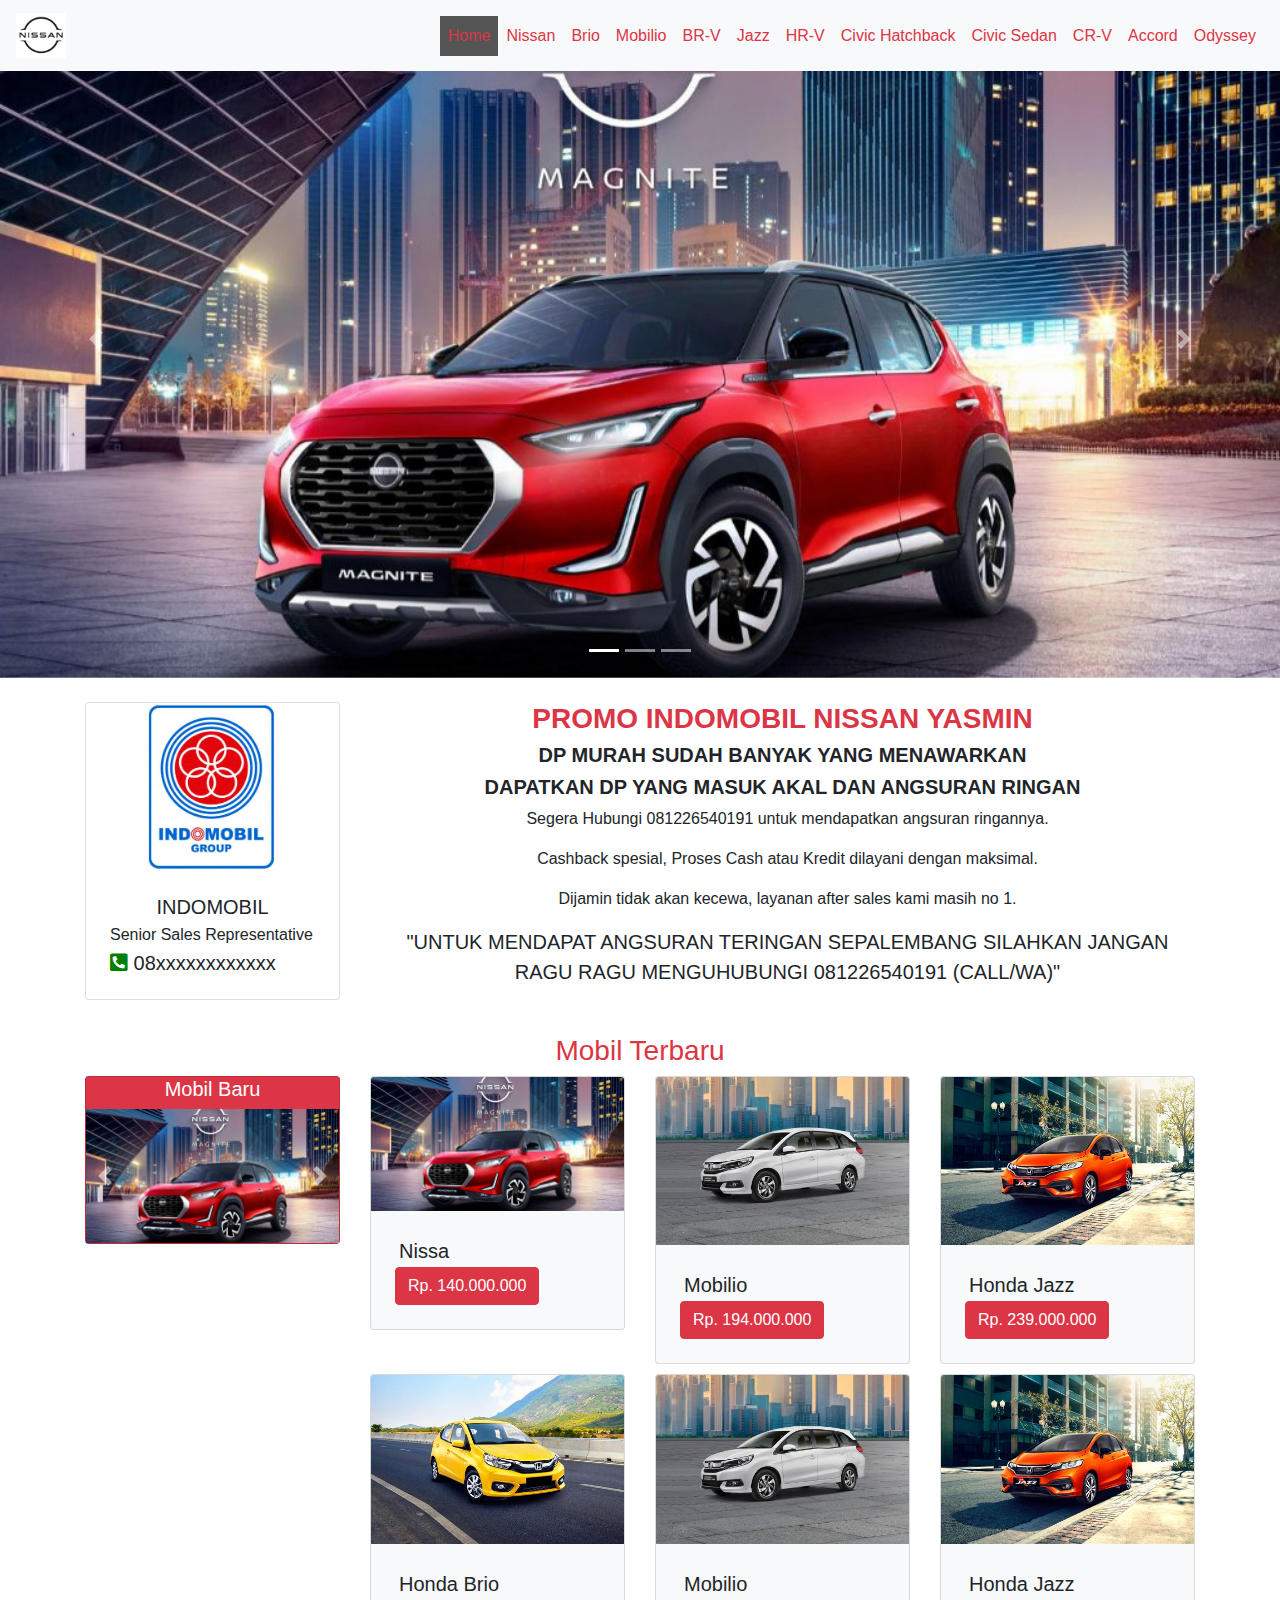
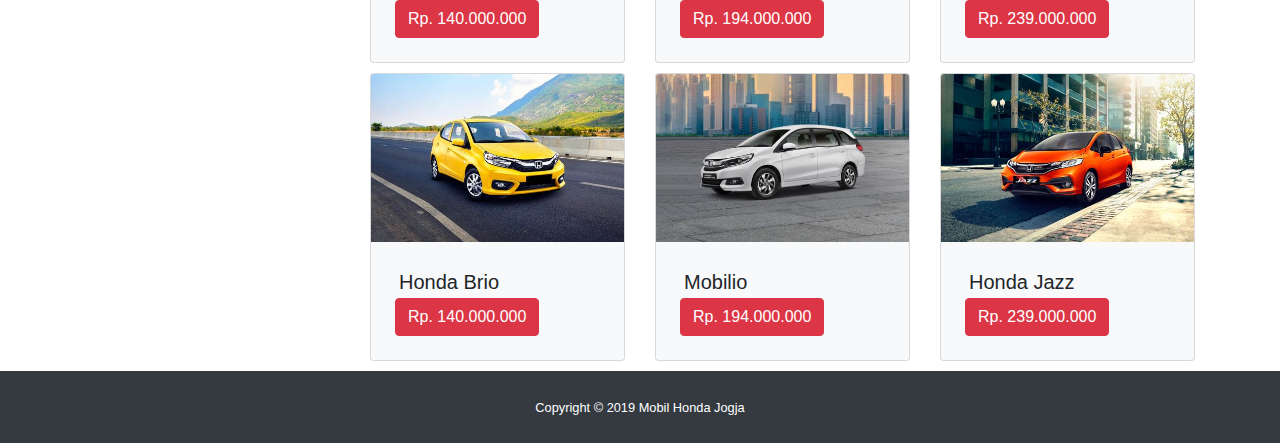
<file: index.html>
<!doctype html>
<html lang="en">

<head>
  <!-- Required meta tags -->
  <meta charset="utf-8">
  <meta name="viewport" content="width=device-width, initial-scale=1, shrink-to-fit=no">

  <!-- Bootstrap CSS -->
  <link rel="stylesheet" href="https://maxcdn.bootstrapcdn.com/bootstrap/4.0.0/css/bootstrap.min.css"
    integrity="sha384-Gn5384xqQ1aoWXA+058RXPxPg6fy4IWvTNh0E263XmFcJlSAwiGgFAW/dAiS6JXm" crossorigin="anonymous">
  <link rel="stylesheet" type="text/css" href="style.css">
  <link rel="stylesheet" type="text/css" href="fa/css/all.min.css">
  <title>MobilHonda</title>
</head>

<body>

  <nav class="navbar navbar-expand-lg navbar-light bg-light fixed-top">
    <a class="navbar-brand" href="index.html"> <img src="img/logo-nissan.jpg" width="50" height="auto"
        class="d-inline-block align-top" alt="Logo Honda">
    </a>
    <button class="navbar-toggler" type="button" data-toggle="collapse" data-target="#navbarTogglerDemo02"
      aria-controls="navbarTogglerDemo02" aria-expanded="false" aria-label="Toggle navigation">
      <span class="navbar-toggler-icon"></span>
    </button>
    <div class="collapse navbar-collapse ml-5" id="navbarTogglerDemo02">


      <ul class="navbar-nav ml-auto">
        <li class="nav-item active">
          <a class="nav-link text-danger active" href="index.html">Home <span class="sr-only">(current)</span></a>
        </li>
        <li class="nav-item">
          <a class="nav-link text-danger" href="pricelist.html">Nissan</a>
        </li>
        <li class="nav-item">
          <a href="brio.html" class="nav-link text-danger">Brio</a>
        </li>
        <li class="nav-item">
          <a href="mobilio.html" class="nav-link text-danger">Mobilio</a>
        </li>
        <li class="nav-item">
          <a href="br-v.html" class="nav-link text-danger">BR-V</a>
        </li>
        <li class="nav-item">
          <a href="jazz.html" class="nav-link text-danger">Jazz</a>
        </li>
        <li class="nav-item">
          <a href="hr-v.html" class="nav-link text-danger">HR-V</a>
        </li>
        <li class="nav-item">
          <a href="civichatchback.html" class="nav-link text-danger">Civic Hatchback</a>
        </li>
        <li class="nav-item">
          <a href="civicsedan.html" class="nav-link text-danger">Civic Sedan</a>
        </li>
        <li class="nav-item">
          <a href="cr-v.html" class="nav-link text-danger">CR-V</a>
        </li>
        <li class="nav-item">
          <a href="accord.html" class="nav-link text-danger">Accord</a>
        </li>
        <li class="nav-item">
          <a href="odyssey.html" class="nav-link text-danger">Odyssey</a>
        </li>
      </ul>
    </div>
  </nav>

  <div class="carousel">
    <div id="carouselExampleIndicators" class="carousel slide" data-ride="carousel">
      <ol class="carousel-indicators">
        <li data-target="#carouselExampleIndicators" data-slide-to="0" class="active"></li>
        <li data-target="#carouselExampleIndicators" data-slide-to="1"></li>
        <li data-target="#carouselExampleIndicators" data-slide-to="2"></li>
      </ol>
      <div class="carousel-inner">
        <div class="carousel-item active">
          <img class="d-block w-100" src="img/mobil1.jpg" alt="Honda">
        </div>
        <div class="carousel-item">
          <img class="d-block w-100" src="img/mobil4.jpg" alt="Honda">
        </div>
        <div class="carousel-item">
          <img class="d-block w-100" src="img/mobil3.jpg" alt="Honda">
        </div>
      </div>
      <a class="carousel-control-prev" href="#carouselExampleIndicators" role="button" data-slide="prev">
        <span class="carousel-control-prev-icon" aria-hidden="true"></span>
        <span class="sr-only">Previous</span>
      </a>
      <a class="carousel-control-next" href="#carouselExampleIndicators" role="button" data-slide="next">
        <span class="carousel-control-next-icon" aria-hidden="true"></span>
        <span class="sr-only">Next</span>
      </a>
    </div>
  </div><!-- Tutup Carousel -->

  <div class="container mt-4">
    <div class="row">
      <div class="col-sm-3">
        <div class="card">
          <img src="img/logo.jpg" class="card-img-top" alt="Profil">
          <div class="card-body">
            <h5 class="card-title text-center m-1">INDOMOBIL</h5>
            <p class="card-text text-left m-1">Senior Sales Representative</p>
            <h5 class="card-text text-left m-1"><i class="fas fa-phone-square-alt" style="color:green"></i>
              08xxxxxxxxxxxx</h5>
          </div>
        </div>
      </div>

      <div class="col-sm-9">
        <h3 class="text-danger font-weight-bold text-center">PROMO INDOMOBIL NISSAN YASMIN</h3>
        <h5 class="font-weight-bold text-center">DP MURAH SUDAH BANYAK YANG MENAWARKAN</h5>
        <h5 class="font-weight-bold text-center">DAPATKAN DP YANG MASUK AKAL DAN ANGSURAN RINGAN</h5>
        <p class="text-center">Segera Hubungi 081226540191 untuk mendapatkan angsuran ringannya.</p>
        <p class="text-center">Cashback spesial, Proses Cash atau Kredit dilayani dengan maksimal.</p>
        <p class="text-center">Dijamin tidak akan kecewa, layanan after sales kami masih no 1.</p>
        <blockquote class="blockquote">
          <p class="mb-0 text-center">"UNTUK MENDAPAT ANGSURAN TERINGAN SEPALEMBANG SILAHKAN JANGAN RAGU RAGU
            MENGUHUBUNGI 081226540191 (CALL/WA)"</p>
        </blockquote>
      </div><!-- Tutup Col-sm-9 -->
    </div><!-- Tutup Row -->
  </div><!-- Tutup Container -->

  <div class="container mt-4">
    <h3 class="text-center text-danger"> Mobil Terbaru</h3>
    <div class="row">
      <div class="col-sm-3">
        <div class="card bg-danger">
          <h5 class="text-white text-center">Mobil Baru</h5>
          <div id="carouselExampleControls" class="carousel slide" data-ride="carousel">
            <div class="carousel-inner">
              <div class="carousel-item active">
                <img src="img/mobil1.jpg" class="d-block w-100" alt="honda">
              </div>
              <div class="carousel-item">
                <img src="img/mobil4.jpg" class="d-block w-100" alt="honda">
              </div>
              <div class="carousel-item">
                <img src="img/mobil3.jpg" class="d-block w-100" alt="honda">
              </div>
            </div>
            <a class="carousel-control-prev" href="#carouselExampleControls" role="button" data-slide="prev">
              <span class="carousel-control-prev-icon" aria-hidden="true"></span>
              <span class="sr-only">Previous</span>
            </a>
            <a class="carousel-control-next" href="#carouselExampleControls" role="button" data-slide="next">
              <span class="carousel-control-next-icon" aria-hidden="true"></span>
              <span class="sr-only">Next</span>
            </a>
          </div>
        </div><!-- Tutup Card -->
      </div><!-- Col SM 3 -->



      <div class="col-sm-3">
        <div class="card bg-light">
          <img src="img/mobil1.jpg" class="card-img-top" alt="All New Brio">
          <div class="card-body m-1">
            <h5 class="card-title m-1">Nissa</h5>
            <a href="#" class="btn btn-danger">Rp. 140.000.000</a>
          </div> <!-- Tutup Card Body -->
        </div> <!-- Tutup Card -->
      </div> <!-- Tutup Col Md -->

      <div class="col-sm-3">
        <div class="card bg-light">
          <img src="img/mobilio.jpg" class="card-img-top" alt="Mobilio">
          <div class="card-body m-1">
            <h5 class="card-title m-1">Mobilio</h5>
            <a href="#" class="btn btn-danger">Rp. 194.000.000</a>
          </div> <!-- Tutup Card Body -->
        </div> <!-- Tutup Card -->
      </div> <!-- Tutup Col-md-3 -->

      <div class="col-sm-3">
        <div class="card bg-light">
          <img src="img/hondajazz.jpg" class="card-img-top" alt="Honda Jazz">
          <div class="card-body m-1">
            <h5 class="card-title m-1">Honda Jazz</h5>
            <a href="#" class="btn btn-danger">Rp. 239.000.000</a>
          </div> <!-- Tutup Card Body -->
        </div> <!-- Tutup Card -->
      </div> <!-- Tutup Col-ms-3 -->
    </div><!-- Tutup Row -->
  </div> <!-- Tutup Container -->

  <div class="container">
    <div class="row">

      <div class="col-md-3">

      </div> <!-- Tutup Col Md 3 -->

      <div class="col-sm-3">
        <div class="card bg-light">
          <img src="img/hondabrio.jpg" class="card-img-top" alt="All New Brio">
          <div class="card-body m-1">
            <h5 class="card-title m-1">Honda Brio</h5>
            <a href="#" class="btn btn-danger">Rp. 140.000.000</a>
          </div> <!-- Tutup Card Body -->
        </div> <!-- Tutup Card -->
      </div> <!-- Tutup Col Md -->

      <div class="col-sm-3">
        <div class="card bg-light">
          <img src="img/mobilio.jpg" class="card-img-top" alt="Mobilio">
          <div class="card-body m-1">
            <h5 class="card-title m-1">Mobilio</h5>
            <a href="#" class="btn btn-danger">Rp. 194.000.000</a>
          </div> <!-- Tutup Card Body -->
        </div> <!-- Tutup Card -->
      </div> <!-- Tutup Col-md-3 -->

      <div class="col-sm-3">
        <div class="card bg-light">
          <img src="img/hondajazz.jpg" class="card-img-top" alt="Honda Jazz">
          <div class="card-body m-1">
            <h5 class="card-title m-1">Honda Jazz</h5>
            <a href="#" class="btn btn-danger">Rp. 239.000.000</a>
          </div> <!-- Tutup Card Body -->
        </div> <!-- Tutup Card -->
      </div> <!-- Tutup Col-md-3 -->
    </div><!-- Tutup Row -->
  </div> <!-- Tutup Container -->

  <div class="container">
    <div class="row">

      <div class="col-md-3">

      </div> <!-- Tutup Col Md 3 -->

      <div class="col-sm-3">
        <div class="card bg-light">
          <img src="img/hondabrio.jpg" class="card-img-top" alt="All New Brio">
          <div class="card-body m-1">
            <h5 class="card-title m-1">Honda Brio</h5>
            <a href="#" class="btn btn-danger">Rp. 140.000.000</a>
          </div> <!-- Tutup Card Body -->
        </div> <!-- Tutup Card -->
      </div> <!-- Tutup Col Md -->

      <div class="col-sm-3">
        <div class="card bg-light">
          <img src="img/mobilio.jpg" class="card-img-top" alt="Mobilio">
          <div class="card-body m-1">
            <h5 class="card-title m-1">Mobilio</h5>
            <a href="#" class="btn btn-danger">Rp. 194.000.000</a>
          </div> <!-- Tutup Card Body -->
        </div> <!-- Tutup Card -->
      </div> <!-- Tutup Col-md-3 -->

      <div class="col-sm-3">
        <div class="card bg-light">
          <img src="img/hondajazz.jpg" class="card-img-top" alt="Honda Jazz">
          <div class="card-body m-1">
            <h5 class="card-title m-1">Honda Jazz</h5>
            <a href="#" class="btn btn-danger">Rp. 239.000.000</a>
          </div> <!-- Tutup Card Body -->
        </div> <!-- Tutup Card -->
      </div> <!-- Tutup Col-md-3 -->
    </div><!-- Tutup Row -->
  </div> <!-- Tutup Container -->

  <footer class="py-4 bg-dark text-white">
    <div class="container text-center">
      <small class="text-white">Copyright &copy; 2019 Mobil Honda Jogja</small>
    </div>
  </footer>



  <!-- Optional JavaScript -->
  <!-- jQuery first, then Popper.js, then Bootstrap JS -->
  <script src="https://code.jquery.com/jquery-3.2.1.slim.min.js"
    integrity="sha384-KJ3o2DKtIkvYIK3UENzmM7KCkRr/rE9/Qpg6aAZGJwFDMVNA/GpGFF93hXpG5KkN"
    crossorigin="anonymous"></script>
  <script src="https://cdnjs.cloudflare.com/ajax/libs/popper.js/1.12.9/umd/popper.min.js"
    integrity="sha384-ApNbgh9B+Y1QKtv3Rn7W3mgPxhU9K/ScQsAP7hUibX39j7fakFPskvXusvfa0b4Q"
    crossorigin="anonymous"></script>
  <script src="https://maxcdn.bootstrapcdn.com/bootstrap/4.0.0/js/bootstrap.min.js"
    integrity="sha384-JZR6Spejh4U02d8jOt6vLEHfe/JQGiRRSQQxSfFWpi1MquVdAyjUar5+76PVCmYl"
    crossorigin="anonymous"></script>
</body>

</html>
</file>
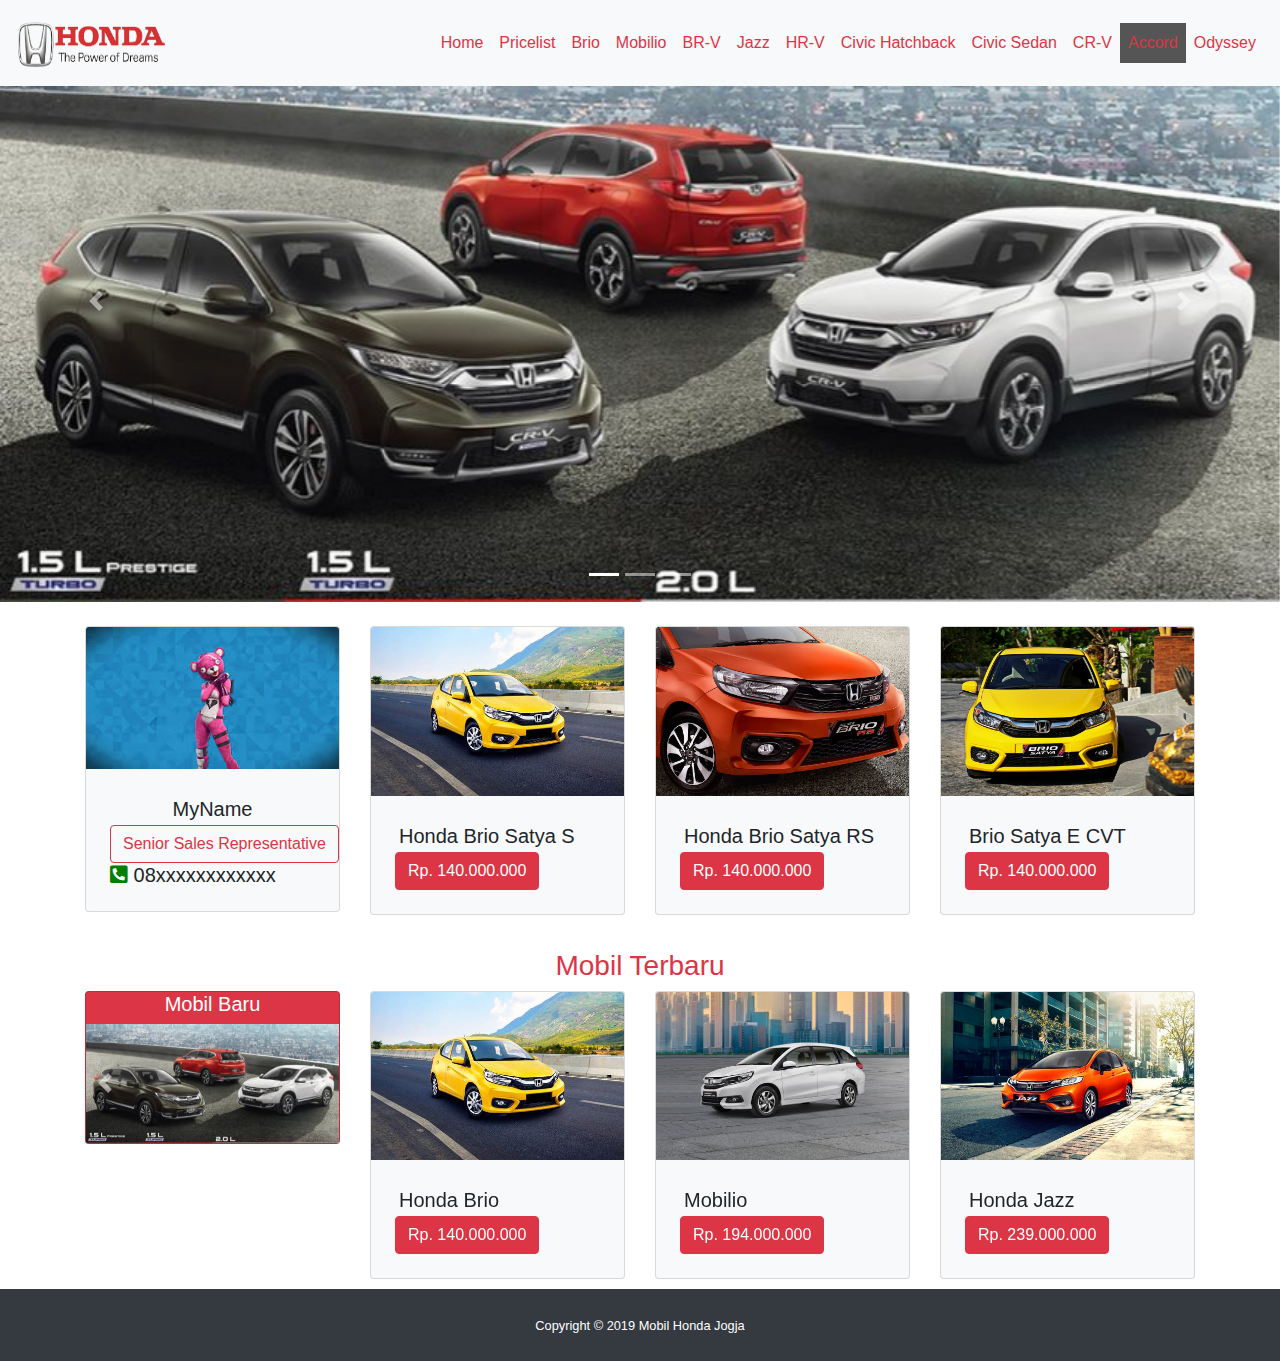
<file: accord.html>
<!doctype html>
<html lang="en">
  <head>
    <!-- Required meta tags -->
    <meta charset="utf-8">
    <meta name="viewport" content="width=device-width, initial-scale=1, shrink-to-fit=no">

    <!-- Bootstrap CSS -->
    <link rel="stylesheet" href="https://maxcdn.bootstrapcdn.com/bootstrap/4.0.0/css/bootstrap.min.css" integrity="sha384-Gn5384xqQ1aoWXA+058RXPxPg6fy4IWvTNh0E263XmFcJlSAwiGgFAW/dAiS6JXm" crossorigin="anonymous">
    <link rel="stylesheet" type="text/css" href="style.css">
    <link rel="stylesheet" type="text/css" href="fa/css/all.min.css">
    <title>MobilHonda</title>
  </head>
  <body>

    <nav class="navbar navbar-expand-lg navbar-light bg-light fixed-top">
      <a class="navbar-brand" href="index.html"> <img src="img/hondalogo.png" width="150" height="60" class="d-inline-block align-top" alt="Logo Honda">
      </a>
      <button class="navbar-toggler" type="button" data-toggle="collapse" data-target="#navbarTogglerDemo02" aria-controls="navbarTogglerDemo02" aria-expanded="false" aria-label="Toggle navigation">
        <span class="navbar-toggler-icon"></span>
      </button>

      <div class="collapse navbar-collapse ml-5" id="navbarTogglerDemo02">
        <ul class="navbar-nav ml-auto">
          <li class="nav-item">
            <a class="nav-link text-danger" href="index.html">Home <span class="sr-only">(current)</span></a>
          </li>
          <li class="nav-item">
            <a href="pricelist.html" class="nav-link text-danger" href="#">Pricelist</a>
          </li>
          <li class="nav-item">
            <a href="brio.html" class="nav-link text-danger">Brio</a>
          </li>
          <li class="nav-item">
            <a href="mobilio.html" class="nav-link text-danger">Mobilio</a>
          </li>
          <li class="nav-item">
            <a href="br-v.html" class="nav-link text-danger">BR-V</a>
          </li>
          <li class="nav-item">
            <a href="jazz.html" class="nav-link text-danger">Jazz</a>
          </li>
          <li class="nav-item">
            <a href="hr-v.html" class="nav-link text-danger">HR-V</a>
          </li>
          <li class="nav-item">
            <a href="civichatchback.html" class="nav-link text-danger">Civic Hatchback</a>
          </li>
          <li class="nav-item">
            <a href="civicsedan.html" class="nav-link text-danger">Civic Sedan</a>
          </li>
          <li class="nav-item">
            <a href="cr-v.html" class="nav-link text-danger">CR-V</a>
          </li>
          <li class="nav-item">
            <a href="accord.html" class="nav-link text-danger active">Accord</a>
          </li>
          <li class="nav-item">
            <a href="odyssey.html" class="nav-link text-danger">Odyssey</a>
          </li>
        </ul>
      </div><!-- tutup collapse navbar -->
    </nav>

    <div class="carousel">
      <div id="carouselExampleIndicators" class="carousel slide" data-ride="carousel">
        <ol class="carousel-indicators">
          <li data-target="#carouselExampleIndicators" data-slide-to="0" class="active"></li>
          <li data-target="#carouselExampleIndicators" data-slide-to="1"></li>
          <li data-target="#carouselExampleIndicators" data-slide-to="2"></li>
        </ol>
        <div class="carousel-inner">
          <div class="carousel-item active">
            <img class="d-block w-100" src="img/1.jpg" alt="Honda">
          </div>
          <div class="carousel-item">
            <img class="d-block w-100" src="img/2.jpg" alt="Honda">
          </div>
          <div class="carousel-item">
            <img class="d-block w-100" src="img/3.jpg" alt="Honda">
          </div>
        </div>
        <a class="carousel-control-prev" href="#carouselExampleIndicators" role="button" data-slide="prev">
          <span class="carousel-control-prev-icon" aria-hidden="true"></span>
          <span class="sr-only">Previous</span>
        </a>
        <a class="carousel-control-next" href="#carouselExampleIndicators" role="button" data-slide="next">
          <span class="carousel-control-next-icon" aria-hidden="true"></span>
          <span class="sr-only">Next</span>
        </a>
      </div>
    </div><!-- Tutup Carousel -->

    <div class="container mt-4">
      <div class="row">
        <div class="col-sm-3">
          <div class="card bg-light">
            <img src="img/profil.jpg" class="card-img-top" alt="Profil">
            <div class="card-body m-1">
              <h5 class="card-title text-center m-1">MyName</h5>
              <a href="#" class="btn btn-outline-danger ">Senior Sales Representative</a>
             <!--  <p class="card-text text-left m-1">Senior Sales Representative</p> -->
              <h5 class="card-text text-left"><i class="fas fa-phone-square-alt" style="color:green"></i> 08xxxxxxxxxxxx</h5>
            </div>
          </div>
        </div>

        <div class="col-sm-3">      
          <div class="card bg-light">
            <img src="img/hondabrio.jpg" class="card-img-top" alt="All New Brio">
            <div class="card-body m-1">
              <h5 class="card-title m-1">Honda Brio Satya S</h5>
              <a href="#" class="btn btn-danger">Rp. 140.000.000</a>
            </div> <!-- Tutup Card Body -->
          </div> <!-- Tutup Card -->
        </div> <!-- Tutup Col Md -->

        <div class="col-sm-3">      
          <div class="card bg-light">
            <img src="img/briosatyars.jpg" class="card-img-top" alt="All New Brio">
            <div class="card-body m-1">
              <h5 class="card-title m-1">Honda Brio Satya RS</h5>
              <a href="#" class="btn btn-danger">Rp. 140.000.000</a>
            </div> <!-- Tutup Card Body -->
          </div> <!-- Tutup Card -->
        </div> <!-- Tutup Col Md -->

        <div class="col-sm-3">      
          <div class="card bg-light">
            <img src="img/briosatya.jpg" class="card-img-top" alt="All New Brio">
            <div class="card-body m-1">
              <h5 class="card-title m-1">Brio Satya E CVT</h5>
              <a href="#" class="btn btn-danger">Rp. 140.000.000</a>
            </div> <!-- Tutup Card Body -->
          </div> <!-- Tutup Card -->
        </div> <!-- Tutup Col Md -->
      </div><!-- Tutup Row -->
    </div><!-- Tutup Container -->

    <div class="container mt-4">
    <h3 class="text-center text-danger"> Mobil Terbaru</h3>
      <div class="row">
        <div class="col-sm-3">
          <div class="card bg-danger">
          <h5 class="text-white text-center">Mobil Baru</h5>
          <div id="carouselExampleControls" class="carousel slide" data-ride="carousel">
            <div class="carousel-inner">
              <div class="carousel-item active">
                <img src="img/1.jpg" class="d-block w-100" alt="honda">
              </div>
              <div class="carousel-item">
                <img src="img/2.jpg" class="d-block w-100" alt="honda">
              </div>
              <div class="carousel-item">
                <img src="img/3.jpg" class="d-block w-100" alt="honda">
              </div>
            </div>
            <a class="carousel-control-prev" href="#carouselExampleControls" role="button" data-slide="prev">
              <span class="carousel-control-prev-icon" aria-hidden="true"></span>
              <span class="sr-only">Previous</span>
            </a>
            <a class="carousel-control-next" href="#carouselExampleControls" role="button" data-slide="next">
              <span class="carousel-control-next-icon" aria-hidden="true"></span>
              <span class="sr-only">Next</span>
            </a>
          </div>
        </div><!-- Tutup Card -->
        </div><!-- Col SM 3 -->

      

        <div class="col-sm-3">      
          <div class="card bg-light">
            <img src="img/hondabrio.jpg" class="card-img-top" alt="All New Brio">
            <div class="card-body m-1">
              <h5 class="card-title m-1">Honda Brio</h5>
              <a href="#" class="btn btn-danger">Rp. 140.000.000</a>
            </div> <!-- Tutup Card Body -->
          </div> <!-- Tutup Card -->
        </div> <!-- Tutup Col Md -->

        <div class="col-sm-3">      
          <div class="card bg-light">
            <img src="img/mobilio.jpg" class="card-img-top" alt="Mobilio">
            <div class="card-body m-1">
              <h5 class="card-title m-1">Mobilio</h5>
              <a href="#" class="btn btn-danger">Rp. 194.000.000</a>
            </div> <!-- Tutup Card Body -->
          </div> <!-- Tutup Card -->
        </div> <!-- Tutup Col-md-3 -->

        <div class="col-sm-3">      
          <div class="card bg-light">
            <img src="img/hondajazz.jpg" class="card-img-top" alt="Honda Jazz">
            <div class="card-body m-1">
              <h5 class="card-title m-1">Honda Jazz</h5>
              <a href="#" class="btn btn-danger">Rp. 239.000.000</a>
            </div> <!-- Tutup Card Body -->
          </div> <!-- Tutup Card -->
        </div> <!-- Tutup Col-md-3 -->
      </div><!-- Tutup Row -->
    </div>


         <footer class="py-4 bg-dark text-white">
          <div class="container text-center">
            <small class="text-white">Copyright &copy; 2019 Mobil Honda Jogja</small>
          </div>
        </footer>



    <!-- Optional JavaScript -->
    <!-- jQuery first, then Popper.js, then Bootstrap JS -->
    <script src="https://code.jquery.com/jquery-3.2.1.slim.min.js" integrity="sha384-KJ3o2DKtIkvYIK3UENzmM7KCkRr/rE9/Qpg6aAZGJwFDMVNA/GpGFF93hXpG5KkN" crossorigin="anonymous"></script>
    <script src="https://cdnjs.cloudflare.com/ajax/libs/popper.js/1.12.9/umd/popper.min.js" integrity="sha384-ApNbgh9B+Y1QKtv3Rn7W3mgPxhU9K/ScQsAP7hUibX39j7fakFPskvXusvfa0b4Q" crossorigin="anonymous"></script>
    <script src="https://maxcdn.bootstrapcdn.com/bootstrap/4.0.0/js/bootstrap.min.js" integrity="sha384-JZR6Spejh4U02d8jOt6vLEHfe/JQGiRRSQQxSfFWpi1MquVdAyjUar5+76PVCmYl" crossorigin="anonymous"></script>
  </body>
</html>
</file>
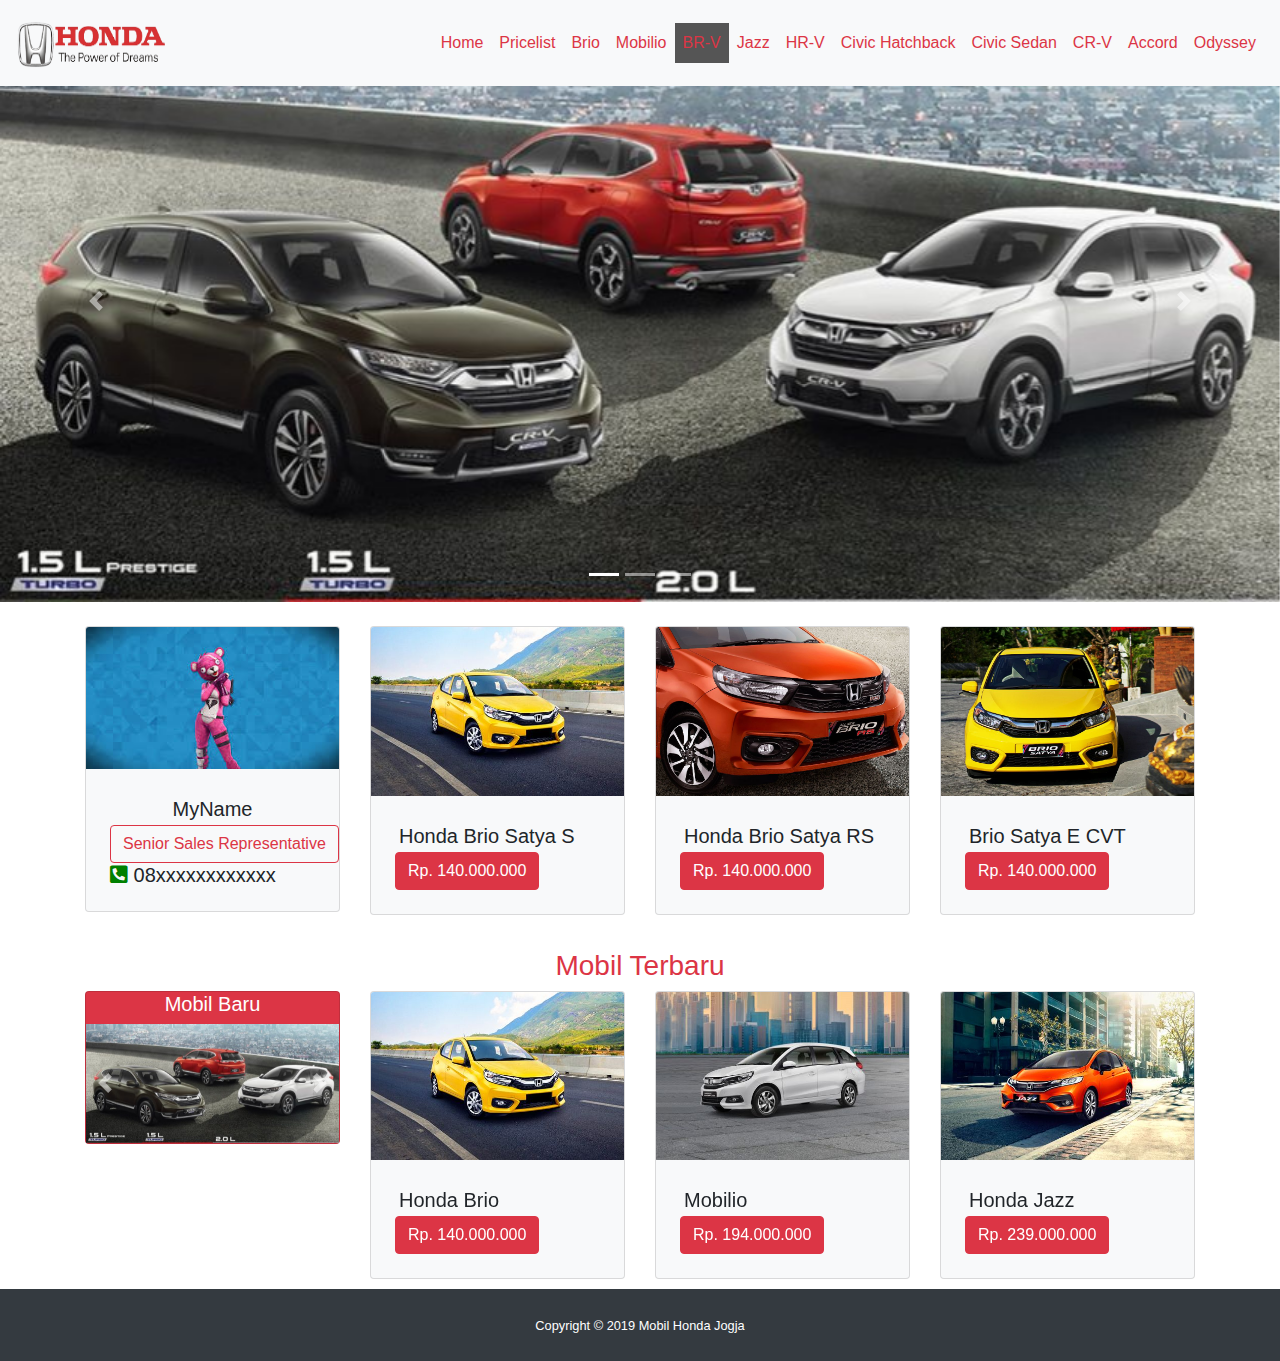
<file: br-v.html>
<!doctype html>
<html lang="en">
  <head>
    <!-- Required meta tags -->
    <meta charset="utf-8">
    <meta name="viewport" content="width=device-width, initial-scale=1, shrink-to-fit=no">

    <!-- Bootstrap CSS -->
    <link rel="stylesheet" href="https://maxcdn.bootstrapcdn.com/bootstrap/4.0.0/css/bootstrap.min.css" integrity="sha384-Gn5384xqQ1aoWXA+058RXPxPg6fy4IWvTNh0E263XmFcJlSAwiGgFAW/dAiS6JXm" crossorigin="anonymous">
    <link rel="stylesheet" type="text/css" href="style.css">
    <link rel="stylesheet" type="text/css" href="fa/css/all.min.css">
    <title>MobilHonda</title>
  </head>
  <body>

    <nav class="navbar navbar-expand-lg navbar-light bg-light fixed-top">
      <a class="navbar-brand" href="index.html"> <img src="img/hondalogo.png" width="150" height="60" class="d-inline-block align-top" alt="Logo Honda">
      </a>
      <button class="navbar-toggler" type="button" data-toggle="collapse" data-target="#navbarTogglerDemo02" aria-controls="navbarTogglerDemo02" aria-expanded="false" aria-label="Toggle navigation">
        <span class="navbar-toggler-icon"></span>
      </button>

      <div class="collapse navbar-collapse ml-5" id="navbarTogglerDemo02">
        <ul class="navbar-nav ml-auto">
          <li class="nav-item">
            <a class="nav-link text-danger" href="index.html">Home <span class="sr-only">(current)</span></a>
          </li>
          <li class="nav-item">
            <a href="pricelist.html" class="nav-link text-danger" href="#">Pricelist</a>
          </li>
          <li class="nav-item">
            <a href="brio.html" class="nav-link text-danger">Brio</a>
          </li>
          <li class="nav-item">
            <a href="mobilio.html" class="nav-link text-danger">Mobilio</a>
          </li>
          <li class="nav-item">
            <a href="br-v.html" class="nav-link text-danger active">BR-V</a>
          </li>
          <li class="nav-item">
            <a href="jazz.html" class="nav-link text-danger">Jazz</a>
          </li>
          <li class="nav-item">
            <a href="hr-v.html" class="nav-link text-danger">HR-V</a>
          </li>
          <li class="nav-item">
            <a href="civichatchback.html" class="nav-link text-danger">Civic Hatchback</a>
          </li>
          <li class="nav-item">
            <a href="civicsedan.html" class="nav-link text-danger">Civic Sedan</a>
          </li>
          <li class="nav-item">
            <a href="cr-v.html" class="nav-link text-danger">CR-V</a>
          </li>
          <li class="nav-item">
            <a href="accord.html" class="nav-link text-danger">Accord</a>
          </li>
          <li class="nav-item">
            <a href="odyssey.html" class="nav-link text-danger">Odyssey</a>
          </li>
        </ul>
      </div><!-- tutup collapse navbar -->
    </nav>

    <div class="carousel">
      <div id="carouselExampleIndicators" class="carousel slide" data-ride="carousel">
        <ol class="carousel-indicators">
          <li data-target="#carouselExampleIndicators" data-slide-to="0" class="active"></li>
          <li data-target="#carouselExampleIndicators" data-slide-to="1"></li>
          <li data-target="#carouselExampleIndicators" data-slide-to="2"></li>
        </ol>
        <div class="carousel-inner">
          <div class="carousel-item active">
            <img class="d-block w-100" src="img/1.jpg" alt="Honda">
          </div>
          <div class="carousel-item">
            <img class="d-block w-100" src="img/2.jpg" alt="Honda">
          </div>
          <div class="carousel-item">
            <img class="d-block w-100" src="img/3.jpg" alt="Honda">
          </div>
        </div>
        <a class="carousel-control-prev" href="#carouselExampleIndicators" role="button" data-slide="prev">
          <span class="carousel-control-prev-icon" aria-hidden="true"></span>
          <span class="sr-only">Previous</span>
        </a>
        <a class="carousel-control-next" href="#carouselExampleIndicators" role="button" data-slide="next">
          <span class="carousel-control-next-icon" aria-hidden="true"></span>
          <span class="sr-only">Next</span>
        </a>
      </div>
    </div><!-- Tutup Carousel -->

    <div class="container mt-4">
      <div class="row">
        <div class="col-sm-3">
          <div class="card bg-light">
            <img src="img/profil.jpg" class="card-img-top" alt="Profil">
            <div class="card-body m-1">
              <h5 class="card-title text-center m-1">MyName</h5>
              <a href="#" class="btn btn-outline-danger ">Senior Sales Representative</a>
             <!--  <p class="card-text text-left m-1">Senior Sales Representative</p> -->
              <h5 class="card-text text-left"><i class="fas fa-phone-square-alt" style="color:green"></i> 08xxxxxxxxxxxx</h5>
            </div>
          </div>
        </div>

        <div class="col-sm-3">      
          <div class="card bg-light">
            <img src="img/hondabrio.jpg" class="card-img-top" alt="All New Brio">
            <div class="card-body m-1">
              <h5 class="card-title m-1">Honda Brio Satya S</h5>
              <a href="#" class="btn btn-danger">Rp. 140.000.000</a>
            </div> <!-- Tutup Card Body -->
          </div> <!-- Tutup Card -->
        </div> <!-- Tutup Col Md -->

        <div class="col-sm-3">      
          <div class="card bg-light">
            <img src="img/briosatyars.jpg" class="card-img-top" alt="All New Brio">
            <div class="card-body m-1">
              <h5 class="card-title m-1">Honda Brio Satya RS</h5>
              <a href="#" class="btn btn-danger">Rp. 140.000.000</a>
            </div> <!-- Tutup Card Body -->
          </div> <!-- Tutup Card -->
        </div> <!-- Tutup Col Md -->

        <div class="col-sm-3">      
          <div class="card bg-light">
            <img src="img/briosatya.jpg" class="card-img-top" alt="All New Brio">
            <div class="card-body m-1">
              <h5 class="card-title m-1">Brio Satya E CVT</h5>
              <a href="#" class="btn btn-danger">Rp. 140.000.000</a>
            </div> <!-- Tutup Card Body -->
          </div> <!-- Tutup Card -->
        </div> <!-- Tutup Col Md -->
      </div><!-- Tutup Row -->
    </div><!-- Tutup Container -->

    <div class="container mt-4">
    <h3 class="text-center text-danger"> Mobil Terbaru</h3>
      <div class="row">
        <div class="col-sm-3">
          <div class="card bg-danger">
          <h5 class="text-white text-center">Mobil Baru</h5>
          <div id="carouselExampleControls" class="carousel slide" data-ride="carousel">
            <div class="carousel-inner">
              <div class="carousel-item active">
                <img src="img/1.jpg" class="d-block w-100" alt="honda">
              </div>
              <div class="carousel-item">
                <img src="img/2.jpg" class="d-block w-100" alt="honda">
              </div>
              <div class="carousel-item">
                <img src="img/3.jpg" class="d-block w-100" alt="honda">
              </div>
            </div>
            <a class="carousel-control-prev" href="#carouselExampleControls" role="button" data-slide="prev">
              <span class="carousel-control-prev-icon" aria-hidden="true"></span>
              <span class="sr-only">Previous</span>
            </a>
            <a class="carousel-control-next" href="#carouselExampleControls" role="button" data-slide="next">
              <span class="carousel-control-next-icon" aria-hidden="true"></span>
              <span class="sr-only">Next</span>
            </a>
          </div>
        </div><!-- Tutup Card -->
        </div><!-- Col SM 3 -->

      

        <div class="col-sm-3">      
          <div class="card bg-light">
            <img src="img/hondabrio.jpg" class="card-img-top" alt="All New Brio">
            <div class="card-body m-1">
              <h5 class="card-title m-1">Honda Brio</h5>
              <a href="#" class="btn btn-danger">Rp. 140.000.000</a>
            </div> <!-- Tutup Card Body -->
          </div> <!-- Tutup Card -->
        </div> <!-- Tutup Col Md -->

        <div class="col-sm-3">      
          <div class="card bg-light">
            <img src="img/mobilio.jpg" class="card-img-top" alt="Mobilio">
            <div class="card-body m-1">
              <h5 class="card-title m-1">Mobilio</h5>
              <a href="#" class="btn btn-danger">Rp. 194.000.000</a>
            </div> <!-- Tutup Card Body -->
          </div> <!-- Tutup Card -->
        </div> <!-- Tutup Col-md-3 -->

        <div class="col-sm-3">      
          <div class="card bg-light">
            <img src="img/hondajazz.jpg" class="card-img-top" alt="Honda Jazz">
            <div class="card-body m-1">
              <h5 class="card-title m-1">Honda Jazz</h5>
              <a href="#" class="btn btn-danger">Rp. 239.000.000</a>
            </div> <!-- Tutup Card Body -->
          </div> <!-- Tutup Card -->
        </div> <!-- Tutup Col-md-3 -->
      </div><!-- Tutup Row -->
    </div>


         <footer class="py-4 bg-dark text-white">
          <div class="container text-center">
            <small class="text-white">Copyright &copy; 2019 Mobil Honda Jogja</small>
          </div>
        </footer>



    <!-- Optional JavaScript -->
    <!-- jQuery first, then Popper.js, then Bootstrap JS -->
    <script src="https://code.jquery.com/jquery-3.2.1.slim.min.js" integrity="sha384-KJ3o2DKtIkvYIK3UENzmM7KCkRr/rE9/Qpg6aAZGJwFDMVNA/GpGFF93hXpG5KkN" crossorigin="anonymous"></script>
    <script src="https://cdnjs.cloudflare.com/ajax/libs/popper.js/1.12.9/umd/popper.min.js" integrity="sha384-ApNbgh9B+Y1QKtv3Rn7W3mgPxhU9K/ScQsAP7hUibX39j7fakFPskvXusvfa0b4Q" crossorigin="anonymous"></script>
    <script src="https://maxcdn.bootstrapcdn.com/bootstrap/4.0.0/js/bootstrap.min.js" integrity="sha384-JZR6Spejh4U02d8jOt6vLEHfe/JQGiRRSQQxSfFWpi1MquVdAyjUar5+76PVCmYl" crossorigin="anonymous"></script>
  </body>
</html>
</file>
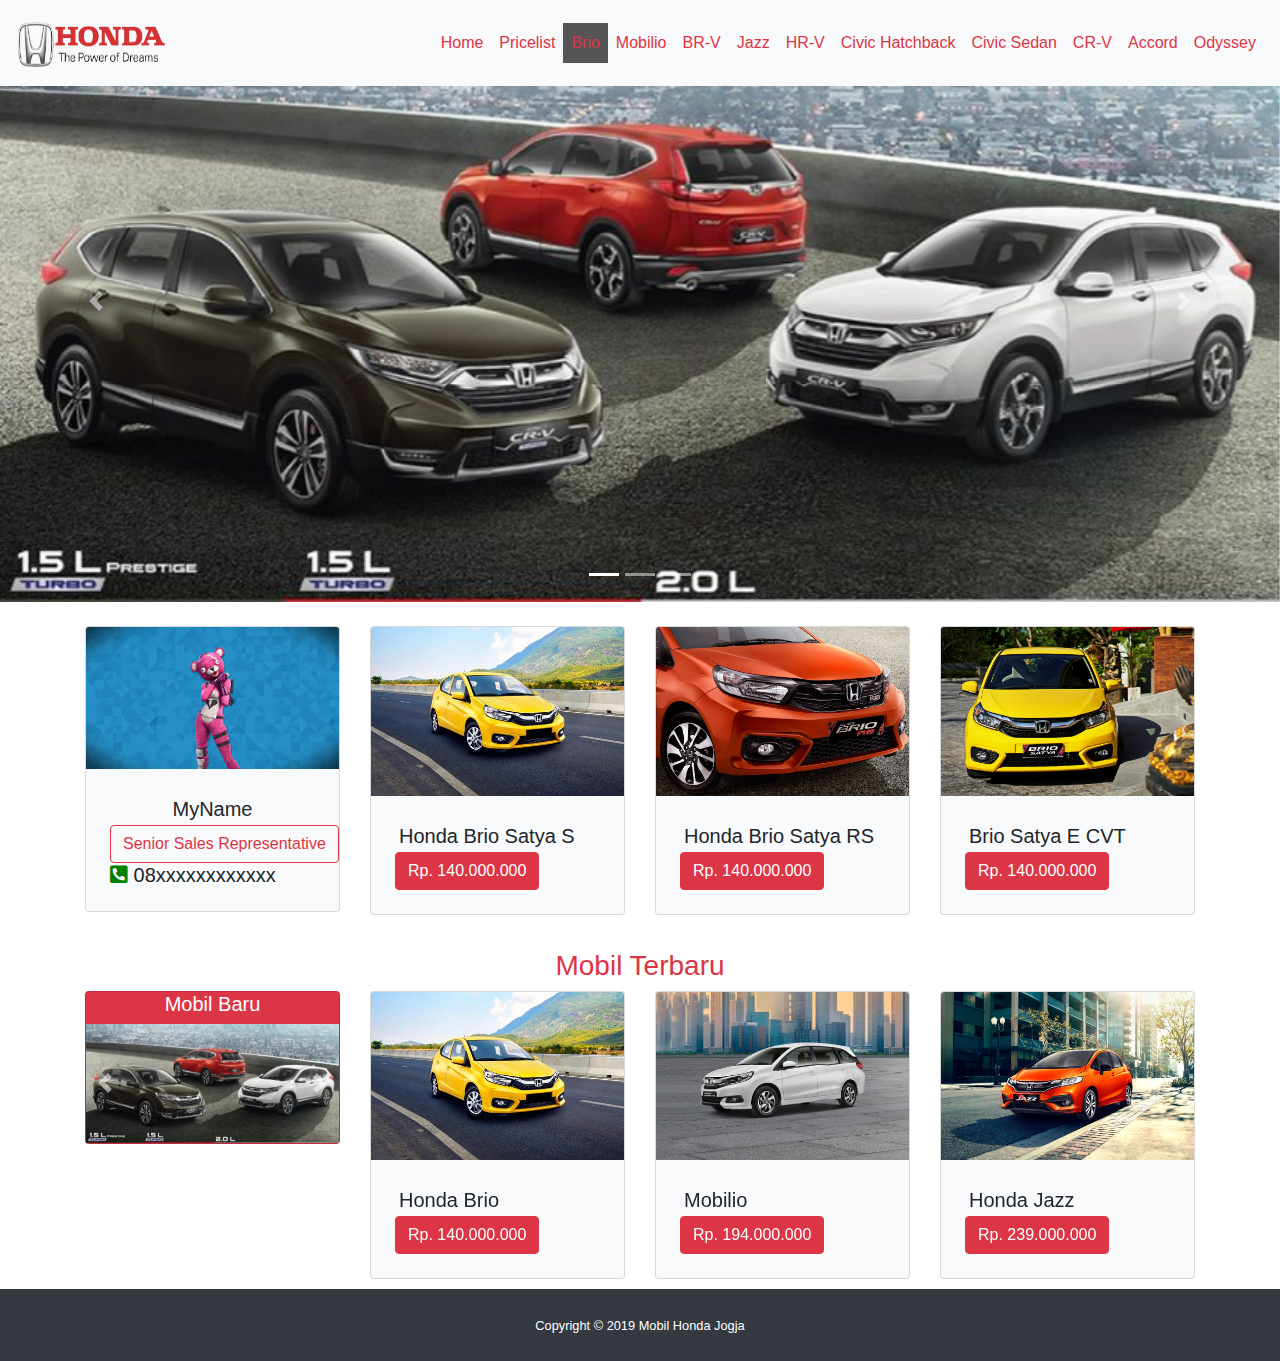
<file: brio.html>
<!doctype html>
<html lang="en">
  <head>
    <!-- Required meta tags -->
    <meta charset="utf-8">
    <meta name="viewport" content="width=device-width, initial-scale=1, shrink-to-fit=no">

    <!-- Bootstrap CSS -->
    <link rel="stylesheet" href="https://maxcdn.bootstrapcdn.com/bootstrap/4.0.0/css/bootstrap.min.css" integrity="sha384-Gn5384xqQ1aoWXA+058RXPxPg6fy4IWvTNh0E263XmFcJlSAwiGgFAW/dAiS6JXm" crossorigin="anonymous">
    <link rel="stylesheet" type="text/css" href="style.css">
    <link rel="stylesheet" type="text/css" href="fa/css/all.min.css">
    <title>MobilHonda</title>
  </head>
  <body>

    <nav class="navbar navbar-expand-lg navbar-light bg-light fixed-top">
      <a class="navbar-brand" href="index.html"> <img src="img/hondalogo.png" width="150" height="60" class="d-inline-block align-top" alt="Logo Honda">
      </a>
      <button class="navbar-toggler" type="button" data-toggle="collapse" data-target="#navbarTogglerDemo02" aria-controls="navbarTogglerDemo02" aria-expanded="false" aria-label="Toggle navigation">
        <span class="navbar-toggler-icon"></span>
      </button>

      <div class="collapse navbar-collapse ml-5" id="navbarTogglerDemo02">
        <ul class="navbar-nav ml-auto">
          <li class="nav-item">
            <a class="nav-link text-danger" href="index.html">Home <span class="sr-only">(current)</span></a>
          </li>
          <li class="nav-item">
            <a href="pricelist.html" class="nav-link text-danger" href="#">Pricelist</a>
          </li>
          <li class="nav-item">
            <a href="brio.html" class="nav-link text-danger active">Brio</a>
          </li>
          <li class="nav-item">
            <a href="mobilio.html" class="nav-link text-danger">Mobilio</a>
          </li>
          <li class="nav-item">
            <a href="br-v.html" class="nav-link text-danger">BR-V</a>
          </li>
          <li class="nav-item">
            <a href="jazz.html" class="nav-link text-danger">Jazz</a>
          </li>
          <li class="nav-item">
            <a href="hr-v.html" class="nav-link text-danger">HR-V</a>
          </li>
          <li class="nav-item">
            <a href="civichatchback.html" class="nav-link text-danger">Civic Hatchback</a>
          </li>
          <li class="nav-item">
            <a href="civicsedan.html" class="nav-link text-danger">Civic Sedan</a>
          </li>
          <li class="nav-item">
            <a href="cr-v.html" class="nav-link text-danger">CR-V</a>
          </li>
          <li class="nav-item">
            <a href="accord.html" class="nav-link text-danger">Accord</a>
          </li>
          <li class="nav-item">
            <a href="odyssey.html" class="nav-link text-danger">Odyssey</a>
          </li>
        </ul>
      </div><!-- tutup collapse navbar -->
    </nav>

    <div class="carousel">
      <div id="carouselExampleIndicators" class="carousel slide" data-ride="carousel">
        <ol class="carousel-indicators">
          <li data-target="#carouselExampleIndicators" data-slide-to="0" class="active"></li>
          <li data-target="#carouselExampleIndicators" data-slide-to="1"></li>
          <li data-target="#carouselExampleIndicators" data-slide-to="2"></li>
        </ol>
        <div class="carousel-inner">
          <div class="carousel-item active">
            <img class="d-block w-100" src="img/1.jpg" alt="Honda">
          </div>
          <div class="carousel-item">
            <img class="d-block w-100" src="img/2.jpg" alt="Honda">
          </div>
          <div class="carousel-item">
            <img class="d-block w-100" src="img/3.jpg" alt="Honda">
          </div>
        </div>
        <a class="carousel-control-prev" href="#carouselExampleIndicators" role="button" data-slide="prev">
          <span class="carousel-control-prev-icon" aria-hidden="true"></span>
          <span class="sr-only">Previous</span>
        </a>
        <a class="carousel-control-next" href="#carouselExampleIndicators" role="button" data-slide="next">
          <span class="carousel-control-next-icon" aria-hidden="true"></span>
          <span class="sr-only">Next</span>
        </a>
      </div>
    </div><!-- Tutup Carousel -->

    <div class="container mt-4">
      <div class="row">
        <div class="col-sm-3">
          <div class="card bg-light">
            <img src="img/profil.jpg" class="card-img-top" alt="Profil">
            <div class="card-body m-1">
              <h5 class="card-title text-center m-1">MyName</h5>
              <a href="#" class="btn btn-outline-danger ">Senior Sales Representative</a>
             <!--  <p class="card-text text-left m-1">Senior Sales Representative</p> -->
              <h5 class="card-text text-left"><i class="fas fa-phone-square-alt" style="color:green"></i> 08xxxxxxxxxxxx</h5>
            </div>
          </div>
        </div>

        <div class="col-sm-3">      
          <div class="card bg-light">
            <img src="img/hondabrio.jpg" class="card-img-top" alt="All New Brio">
            <div class="card-body m-1">
              <h5 class="card-title m-1">Honda Brio Satya S</h5>
              <a href="#" class="btn btn-danger">Rp. 140.000.000</a>
            </div> <!-- Tutup Card Body -->
          </div> <!-- Tutup Card -->
        </div> <!-- Tutup Col Md -->

        <div class="col-sm-3">      
          <div class="card bg-light">
            <img src="img/briosatyars.jpg" class="card-img-top" alt="All New Brio">
            <div class="card-body m-1">
              <h5 class="card-title m-1">Honda Brio Satya RS</h5>
              <a href="#" class="btn btn-danger">Rp. 140.000.000</a>
            </div> <!-- Tutup Card Body -->
          </div> <!-- Tutup Card -->
        </div> <!-- Tutup Col Md -->

        <div class="col-sm-3">      
          <div class="card bg-light">
            <img src="img/briosatya.jpg" class="card-img-top" alt="All New Brio">
            <div class="card-body m-1">
              <h5 class="card-title m-1">Brio Satya E CVT</h5>
              <a href="#" class="btn btn-danger">Rp. 140.000.000</a>
            </div> <!-- Tutup Card Body -->
          </div> <!-- Tutup Card -->
        </div> <!-- Tutup Col Md -->
      </div><!-- Tutup Row -->
    </div><!-- Tutup Container -->

    <div class="container mt-4">
    <h3 class="text-center text-danger"> Mobil Terbaru</h3>
      <div class="row">
        <div class="col-sm-3">
          <div class="card bg-danger">
          <h5 class="text-white text-center">Mobil Baru</h5>
          <div id="carouselExampleControls" class="carousel slide" data-ride="carousel">
            <div class="carousel-inner">
              <div class="carousel-item active">
                <img src="img/1.jpg" class="d-block w-100" alt="honda">
              </div>
              <div class="carousel-item">
                <img src="img/2.jpg" class="d-block w-100" alt="honda">
              </div>
              <div class="carousel-item">
                <img src="img/3.jpg" class="d-block w-100" alt="honda">
              </div>
            </div>
            <a class="carousel-control-prev" href="#carouselExampleControls" role="button" data-slide="prev">
              <span class="carousel-control-prev-icon" aria-hidden="true"></span>
              <span class="sr-only">Previous</span>
            </a>
            <a class="carousel-control-next" href="#carouselExampleControls" role="button" data-slide="next">
              <span class="carousel-control-next-icon" aria-hidden="true"></span>
              <span class="sr-only">Next</span>
            </a>
          </div>
        </div><!-- Tutup Card -->
        </div><!-- Col SM 3 -->

      

        <div class="col-sm-3">      
          <div class="card bg-light">
            <img src="img/hondabrio.jpg" class="card-img-top" alt="All New Brio">
            <div class="card-body m-1">
              <h5 class="card-title m-1">Honda Brio</h5>
              <a href="#" class="btn btn-danger">Rp. 140.000.000</a>
            </div> <!-- Tutup Card Body -->
          </div> <!-- Tutup Card -->
        </div> <!-- Tutup Col Md -->

        <div class="col-sm-3">      
          <div class="card bg-light">
            <img src="img/mobilio.jpg" class="card-img-top" alt="Mobilio">
            <div class="card-body m-1">
              <h5 class="card-title m-1">Mobilio</h5>
              <a href="#" class="btn btn-danger">Rp. 194.000.000</a>
            </div> <!-- Tutup Card Body -->
          </div> <!-- Tutup Card -->
        </div> <!-- Tutup Col-md-3 -->

        <div class="col-sm-3">      
          <div class="card bg-light">
            <img src="img/hondajazz.jpg" class="card-img-top" alt="Honda Jazz">
            <div class="card-body m-1">
              <h5 class="card-title m-1">Honda Jazz</h5>
              <a href="#" class="btn btn-danger">Rp. 239.000.000</a>
            </div> <!-- Tutup Card Body -->
          </div> <!-- Tutup Card -->
        </div> <!-- Tutup Col-md-3 -->
      </div><!-- Tutup Row -->
    </div>


         <footer class="py-4 bg-dark text-white">
          <div class="container text-center">
            <small class="text-white">Copyright &copy; 2019 Mobil Honda Jogja</small>
          </div>
        </footer>



    <!-- Optional JavaScript -->
    <!-- jQuery first, then Popper.js, then Bootstrap JS -->
    <script src="https://code.jquery.com/jquery-3.2.1.slim.min.js" integrity="sha384-KJ3o2DKtIkvYIK3UENzmM7KCkRr/rE9/Qpg6aAZGJwFDMVNA/GpGFF93hXpG5KkN" crossorigin="anonymous"></script>
    <script src="https://cdnjs.cloudflare.com/ajax/libs/popper.js/1.12.9/umd/popper.min.js" integrity="sha384-ApNbgh9B+Y1QKtv3Rn7W3mgPxhU9K/ScQsAP7hUibX39j7fakFPskvXusvfa0b4Q" crossorigin="anonymous"></script>
    <script src="https://maxcdn.bootstrapcdn.com/bootstrap/4.0.0/js/bootstrap.min.js" integrity="sha384-JZR6Spejh4U02d8jOt6vLEHfe/JQGiRRSQQxSfFWpi1MquVdAyjUar5+76PVCmYl" crossorigin="anonymous"></script>
  </body>
</html>
</file>
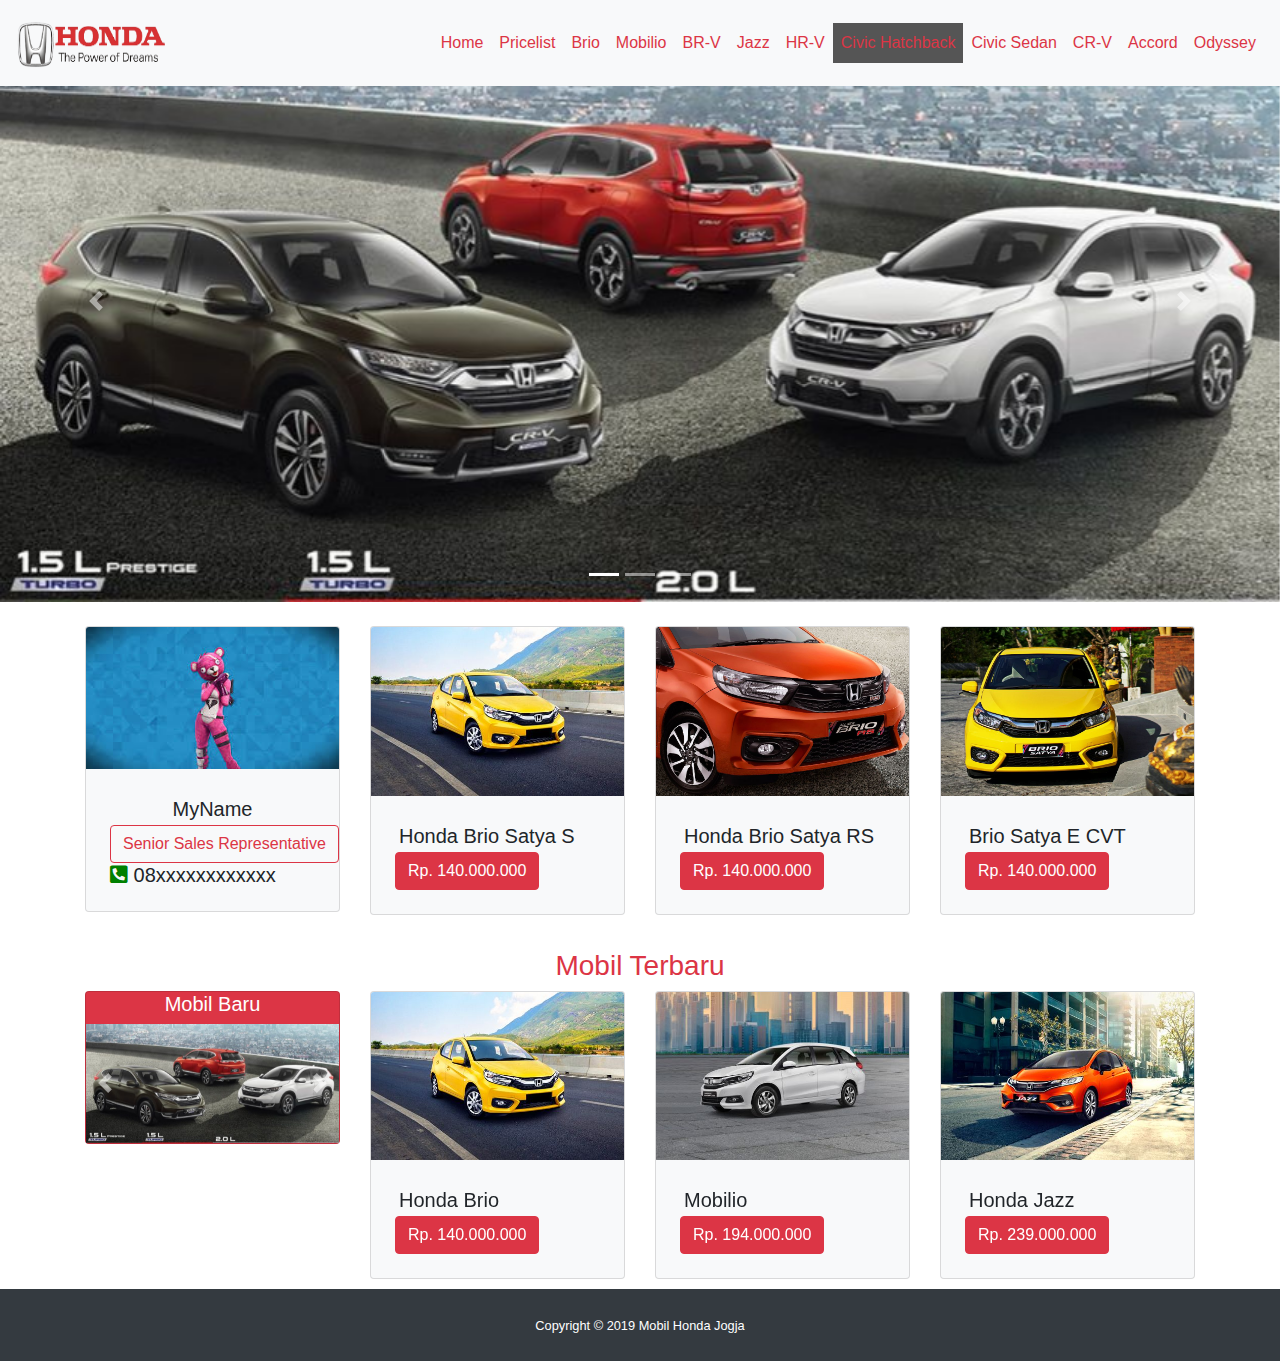
<file: civichatchback.html>
<!doctype html>
<html lang="en">
  <head>
    <!-- Required meta tags -->
    <meta charset="utf-8">
    <meta name="viewport" content="width=device-width, initial-scale=1, shrink-to-fit=no">

    <!-- Bootstrap CSS -->
    <link rel="stylesheet" href="https://maxcdn.bootstrapcdn.com/bootstrap/4.0.0/css/bootstrap.min.css" integrity="sha384-Gn5384xqQ1aoWXA+058RXPxPg6fy4IWvTNh0E263XmFcJlSAwiGgFAW/dAiS6JXm" crossorigin="anonymous">
    <link rel="stylesheet" type="text/css" href="style.css">
    <link rel="stylesheet" type="text/css" href="fa/css/all.min.css">
    <title>MobilHonda</title>
  </head>
  <body>

    <nav class="navbar navbar-expand-lg navbar-light bg-light fixed-top">
      <a class="navbar-brand" href="index.html"> <img src="img/hondalogo.png" width="150" height="60" class="d-inline-block align-top" alt="Logo Honda">
      </a>
      <button class="navbar-toggler" type="button" data-toggle="collapse" data-target="#navbarTogglerDemo02" aria-controls="navbarTogglerDemo02" aria-expanded="false" aria-label="Toggle navigation">
        <span class="navbar-toggler-icon"></span>
      </button>

      <div class="collapse navbar-collapse ml-5" id="navbarTogglerDemo02">
        <ul class="navbar-nav ml-auto">
          <li class="nav-item">
            <a class="nav-link text-danger" href="index.html">Home <span class="sr-only">(current)</span></a>
          </li>
          <li class="nav-item">
            <a href="pricelist.html" class="nav-link text-danger" href="#">Pricelist</a>
          </li>
          <li class="nav-item">
            <a href="brio.html" class="nav-link text-danger">Brio</a>
          </li>
          <li class="nav-item">
            <a href="mobilio.html" class="nav-link text-danger">Mobilio</a>
          </li>
          <li class="nav-item">
            <a href="br-v.html" class="nav-link text-danger">BR-V</a>
          </li>
          <li class="nav-item">
            <a href="jazz.html" class="nav-link text-danger">Jazz</a>
          </li>
          <li class="nav-item">
            <a href="hr-v.html" class="nav-link text-danger">HR-V</a>
          </li>
          <li class="nav-item">
            <a href="civichatchback.html" class="nav-link text-danger active">Civic Hatchback</a>
          </li>
          <li class="nav-item">
            <a href="civicsedan.html" class="nav-link text-danger">Civic Sedan</a>
          </li>
          <li class="nav-item">
            <a href="cr-v.html" class="nav-link text-danger">CR-V</a>
          </li>
          <li class="nav-item">
            <a href="accord.html" class="nav-link text-danger">Accord</a>
          </li>
          <li class="nav-item">
            <a href="odyssey.html" class="nav-link text-danger">Odyssey</a>
          </li>
        </ul>
      </div><!-- tutup collapse navbar -->
    </nav>

    <div class="carousel">
      <div id="carouselExampleIndicators" class="carousel slide" data-ride="carousel">
        <ol class="carousel-indicators">
          <li data-target="#carouselExampleIndicators" data-slide-to="0" class="active"></li>
          <li data-target="#carouselExampleIndicators" data-slide-to="1"></li>
          <li data-target="#carouselExampleIndicators" data-slide-to="2"></li>
        </ol>
        <div class="carousel-inner">
          <div class="carousel-item active">
            <img class="d-block w-100" src="img/1.jpg" alt="Honda">
          </div>
          <div class="carousel-item">
            <img class="d-block w-100" src="img/2.jpg" alt="Honda">
          </div>
          <div class="carousel-item">
            <img class="d-block w-100" src="img/3.jpg" alt="Honda">
          </div>
        </div>
        <a class="carousel-control-prev" href="#carouselExampleIndicators" role="button" data-slide="prev">
          <span class="carousel-control-prev-icon" aria-hidden="true"></span>
          <span class="sr-only">Previous</span>
        </a>
        <a class="carousel-control-next" href="#carouselExampleIndicators" role="button" data-slide="next">
          <span class="carousel-control-next-icon" aria-hidden="true"></span>
          <span class="sr-only">Next</span>
        </a>
      </div>
    </div><!-- Tutup Carousel -->

    <div class="container mt-4">
      <div class="row">
        <div class="col-sm-3">
          <div class="card bg-light">
            <img src="img/profil.jpg" class="card-img-top" alt="Profil">
            <div class="card-body m-1">
              <h5 class="card-title text-center m-1">MyName</h5>
              <a href="#" class="btn btn-outline-danger ">Senior Sales Representative</a>
             <!--  <p class="card-text text-left m-1">Senior Sales Representative</p> -->
              <h5 class="card-text text-left"><i class="fas fa-phone-square-alt" style="color:green"></i> 08xxxxxxxxxxxx</h5>
            </div>
          </div>
        </div>

        <div class="col-sm-3">      
          <div class="card bg-light">
            <img src="img/hondabrio.jpg" class="card-img-top" alt="All New Brio">
            <div class="card-body m-1">
              <h5 class="card-title m-1">Honda Brio Satya S</h5>
              <a href="#" class="btn btn-danger">Rp. 140.000.000</a>
            </div> <!-- Tutup Card Body -->
          </div> <!-- Tutup Card -->
        </div> <!-- Tutup Col Md -->

        <div class="col-sm-3">      
          <div class="card bg-light">
            <img src="img/briosatyars.jpg" class="card-img-top" alt="All New Brio">
            <div class="card-body m-1">
              <h5 class="card-title m-1">Honda Brio Satya RS</h5>
              <a href="#" class="btn btn-danger">Rp. 140.000.000</a>
            </div> <!-- Tutup Card Body -->
          </div> <!-- Tutup Card -->
        </div> <!-- Tutup Col Md -->

        <div class="col-sm-3">      
          <div class="card bg-light">
            <img src="img/briosatya.jpg" class="card-img-top" alt="All New Brio">
            <div class="card-body m-1">
              <h5 class="card-title m-1">Brio Satya E CVT</h5>
              <a href="#" class="btn btn-danger">Rp. 140.000.000</a>
            </div> <!-- Tutup Card Body -->
          </div> <!-- Tutup Card -->
        </div> <!-- Tutup Col Md -->
      </div><!-- Tutup Row -->
    </div><!-- Tutup Container -->

    <div class="container mt-4">
    <h3 class="text-center text-danger"> Mobil Terbaru</h3>
      <div class="row">
        <div class="col-sm-3">
          <div class="card bg-danger">
          <h5 class="text-white text-center">Mobil Baru</h5>
          <div id="carouselExampleControls" class="carousel slide" data-ride="carousel">
            <div class="carousel-inner">
              <div class="carousel-item active">
                <img src="img/1.jpg" class="d-block w-100" alt="honda">
              </div>
              <div class="carousel-item">
                <img src="img/2.jpg" class="d-block w-100" alt="honda">
              </div>
              <div class="carousel-item">
                <img src="img/3.jpg" class="d-block w-100" alt="honda">
              </div>
            </div>
            <a class="carousel-control-prev" href="#carouselExampleControls" role="button" data-slide="prev">
              <span class="carousel-control-prev-icon" aria-hidden="true"></span>
              <span class="sr-only">Previous</span>
            </a>
            <a class="carousel-control-next" href="#carouselExampleControls" role="button" data-slide="next">
              <span class="carousel-control-next-icon" aria-hidden="true"></span>
              <span class="sr-only">Next</span>
            </a>
          </div>
        </div><!-- Tutup Card -->
        </div><!-- Col SM 3 -->

      

        <div class="col-sm-3">      
          <div class="card bg-light">
            <img src="img/hondabrio.jpg" class="card-img-top" alt="All New Brio">
            <div class="card-body m-1">
              <h5 class="card-title m-1">Honda Brio</h5>
              <a href="#" class="btn btn-danger">Rp. 140.000.000</a>
            </div> <!-- Tutup Card Body -->
          </div> <!-- Tutup Card -->
        </div> <!-- Tutup Col Md -->

        <div class="col-sm-3">      
          <div class="card bg-light">
            <img src="img/mobilio.jpg" class="card-img-top" alt="Mobilio">
            <div class="card-body m-1">
              <h5 class="card-title m-1">Mobilio</h5>
              <a href="#" class="btn btn-danger">Rp. 194.000.000</a>
            </div> <!-- Tutup Card Body -->
          </div> <!-- Tutup Card -->
        </div> <!-- Tutup Col-md-3 -->

        <div class="col-sm-3">      
          <div class="card bg-light">
            <img src="img/hondajazz.jpg" class="card-img-top" alt="Honda Jazz">
            <div class="card-body m-1">
              <h5 class="card-title m-1">Honda Jazz</h5>
              <a href="#" class="btn btn-danger">Rp. 239.000.000</a>
            </div> <!-- Tutup Card Body -->
          </div> <!-- Tutup Card -->
        </div> <!-- Tutup Col-md-3 -->
      </div><!-- Tutup Row -->
    </div>


         <footer class="py-4 bg-dark text-white">
          <div class="container text-center">
            <small class="text-white">Copyright &copy; 2019 Mobil Honda Jogja</small>
          </div>
        </footer>



    <!-- Optional JavaScript -->
    <!-- jQuery first, then Popper.js, then Bootstrap JS -->
    <script src="https://code.jquery.com/jquery-3.2.1.slim.min.js" integrity="sha384-KJ3o2DKtIkvYIK3UENzmM7KCkRr/rE9/Qpg6aAZGJwFDMVNA/GpGFF93hXpG5KkN" crossorigin="anonymous"></script>
    <script src="https://cdnjs.cloudflare.com/ajax/libs/popper.js/1.12.9/umd/popper.min.js" integrity="sha384-ApNbgh9B+Y1QKtv3Rn7W3mgPxhU9K/ScQsAP7hUibX39j7fakFPskvXusvfa0b4Q" crossorigin="anonymous"></script>
    <script src="https://maxcdn.bootstrapcdn.com/bootstrap/4.0.0/js/bootstrap.min.js" integrity="sha384-JZR6Spejh4U02d8jOt6vLEHfe/JQGiRRSQQxSfFWpi1MquVdAyjUar5+76PVCmYl" crossorigin="anonymous"></script>
  </body>
</html>
</file>
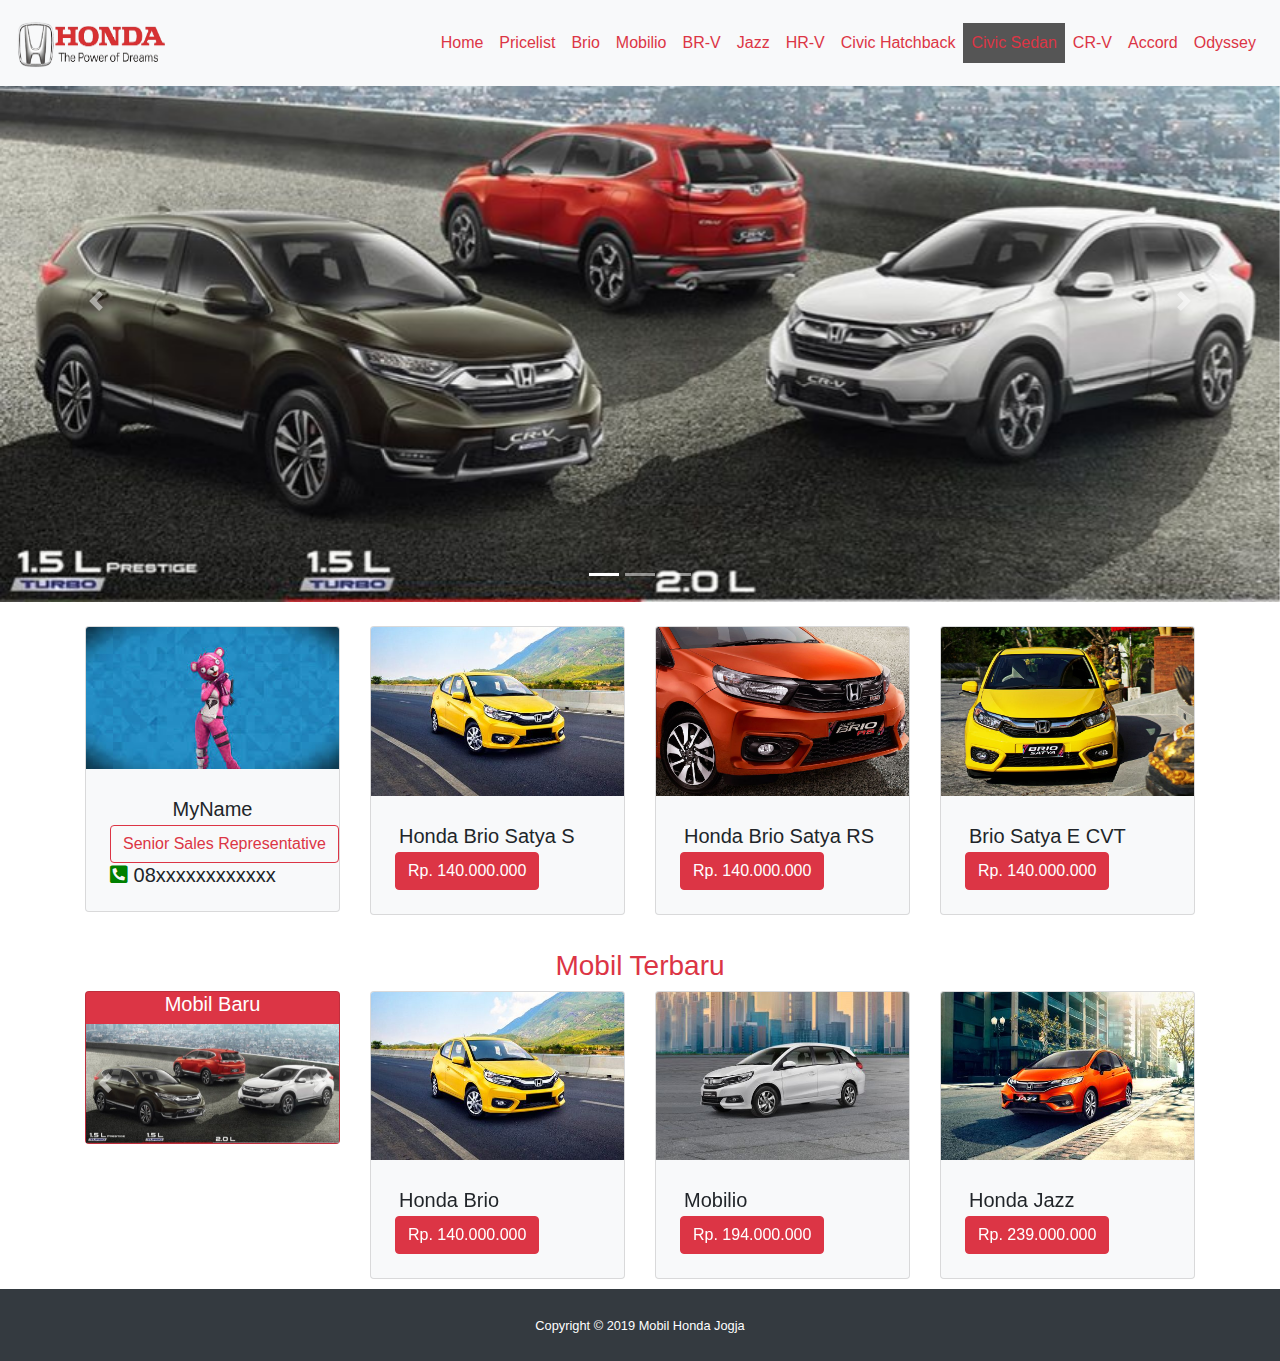
<file: civicsedan.html>
<!doctype html>
<html lang="en">
  <head>
    <!-- Required meta tags -->
    <meta charset="utf-8">
    <meta name="viewport" content="width=device-width, initial-scale=1, shrink-to-fit=no">

    <!-- Bootstrap CSS -->
    <link rel="stylesheet" href="https://maxcdn.bootstrapcdn.com/bootstrap/4.0.0/css/bootstrap.min.css" integrity="sha384-Gn5384xqQ1aoWXA+058RXPxPg6fy4IWvTNh0E263XmFcJlSAwiGgFAW/dAiS6JXm" crossorigin="anonymous">
    <link rel="stylesheet" type="text/css" href="style.css">
    <link rel="stylesheet" type="text/css" href="fa/css/all.min.css">
    <title>MobilHonda</title>
  </head>
  <body>

    <nav class="navbar navbar-expand-lg navbar-light bg-light fixed-top">
      <a class="navbar-brand" href="index.html"> <img src="img/hondalogo.png" width="150" height="60" class="d-inline-block align-top" alt="Logo Honda">
      </a>
      <button class="navbar-toggler" type="button" data-toggle="collapse" data-target="#navbarTogglerDemo02" aria-controls="navbarTogglerDemo02" aria-expanded="false" aria-label="Toggle navigation">
        <span class="navbar-toggler-icon"></span>
      </button>

      <div class="collapse navbar-collapse ml-5" id="navbarTogglerDemo02">
        <ul class="navbar-nav ml-auto">
          <li class="nav-item">
            <a class="nav-link text-danger" href="index.html">Home <span class="sr-only">(current)</span></a>
          </li>
          <li class="nav-item">
            <a href="pricelist.html" class="nav-link text-danger" href="#">Pricelist</a>
          </li>
          <li class="nav-item">
            <a href="brio.html" class="nav-link text-danger">Brio</a>
          </li>
          <li class="nav-item">
            <a href="mobilio.html" class="nav-link text-danger">Mobilio</a>
          </li>
          <li class="nav-item">
            <a href="br-v.html" class="nav-link text-danger">BR-V</a>
          </li>
          <li class="nav-item">
            <a href="jazz.html" class="nav-link text-danger">Jazz</a>
          </li>
          <li class="nav-item">
            <a href="hr-v.html" class="nav-link text-danger">HR-V</a>
          </li>
          <li class="nav-item">
            <a href="civichatchback.html" class="nav-link text-danger">Civic Hatchback</a>
          </li>
          <li class="nav-item">
            <a href="civicsedan.html" class="nav-link text-danger active">Civic Sedan</a>
          </li>
          <li class="nav-item">
            <a href="cr-v.html" class="nav-link text-danger">CR-V</a>
          </li>
          <li class="nav-item">
            <a href="accord.html" class="nav-link text-danger">Accord</a>
          </li>
          <li class="nav-item">
            <a href="odyssey.html" class="nav-link text-danger">Odyssey</a>
          </li>
        </ul>
      </div><!-- tutup collapse navbar -->
    </nav>

    <div class="carousel">
      <div id="carouselExampleIndicators" class="carousel slide" data-ride="carousel">
        <ol class="carousel-indicators">
          <li data-target="#carouselExampleIndicators" data-slide-to="0" class="active"></li>
          <li data-target="#carouselExampleIndicators" data-slide-to="1"></li>
          <li data-target="#carouselExampleIndicators" data-slide-to="2"></li>
        </ol>
        <div class="carousel-inner">
          <div class="carousel-item active">
            <img class="d-block w-100" src="img/1.jpg" alt="Honda">
          </div>
          <div class="carousel-item">
            <img class="d-block w-100" src="img/2.jpg" alt="Honda">
          </div>
          <div class="carousel-item">
            <img class="d-block w-100" src="img/3.jpg" alt="Honda">
          </div>
        </div>
        <a class="carousel-control-prev" href="#carouselExampleIndicators" role="button" data-slide="prev">
          <span class="carousel-control-prev-icon" aria-hidden="true"></span>
          <span class="sr-only">Previous</span>
        </a>
        <a class="carousel-control-next" href="#carouselExampleIndicators" role="button" data-slide="next">
          <span class="carousel-control-next-icon" aria-hidden="true"></span>
          <span class="sr-only">Next</span>
        </a>
      </div>
    </div><!-- Tutup Carousel -->

    <div class="container mt-4">
      <div class="row">
        <div class="col-sm-3">
          <div class="card bg-light">
            <img src="img/profil.jpg" class="card-img-top" alt="Profil">
            <div class="card-body m-1">
              <h5 class="card-title text-center m-1">MyName</h5>
              <a href="#" class="btn btn-outline-danger ">Senior Sales Representative</a>
             <!--  <p class="card-text text-left m-1">Senior Sales Representative</p> -->
              <h5 class="card-text text-left"><i class="fas fa-phone-square-alt" style="color:green"></i> 08xxxxxxxxxxxx</h5>
            </div>
          </div>
        </div>

        <div class="col-sm-3">      
          <div class="card bg-light">
            <img src="img/hondabrio.jpg" class="card-img-top" alt="All New Brio">
            <div class="card-body m-1">
              <h5 class="card-title m-1">Honda Brio Satya S</h5>
              <a href="#" class="btn btn-danger">Rp. 140.000.000</a>
            </div> <!-- Tutup Card Body -->
          </div> <!-- Tutup Card -->
        </div> <!-- Tutup Col Md -->

        <div class="col-sm-3">      
          <div class="card bg-light">
            <img src="img/briosatyars.jpg" class="card-img-top" alt="All New Brio">
            <div class="card-body m-1">
              <h5 class="card-title m-1">Honda Brio Satya RS</h5>
              <a href="#" class="btn btn-danger">Rp. 140.000.000</a>
            </div> <!-- Tutup Card Body -->
          </div> <!-- Tutup Card -->
        </div> <!-- Tutup Col Md -->

        <div class="col-sm-3">      
          <div class="card bg-light">
            <img src="img/briosatya.jpg" class="card-img-top" alt="All New Brio">
            <div class="card-body m-1">
              <h5 class="card-title m-1">Brio Satya E CVT</h5>
              <a href="#" class="btn btn-danger">Rp. 140.000.000</a>
            </div> <!-- Tutup Card Body -->
          </div> <!-- Tutup Card -->
        </div> <!-- Tutup Col Md -->
      </div><!-- Tutup Row -->
    </div><!-- Tutup Container -->

    <div class="container mt-4">
    <h3 class="text-center text-danger"> Mobil Terbaru</h3>
      <div class="row">
        <div class="col-sm-3">
          <div class="card bg-danger">
          <h5 class="text-white text-center">Mobil Baru</h5>
          <div id="carouselExampleControls" class="carousel slide" data-ride="carousel">
            <div class="carousel-inner">
              <div class="carousel-item active">
                <img src="img/1.jpg" class="d-block w-100" alt="honda">
              </div>
              <div class="carousel-item">
                <img src="img/2.jpg" class="d-block w-100" alt="honda">
              </div>
              <div class="carousel-item">
                <img src="img/3.jpg" class="d-block w-100" alt="honda">
              </div>
            </div>
            <a class="carousel-control-prev" href="#carouselExampleControls" role="button" data-slide="prev">
              <span class="carousel-control-prev-icon" aria-hidden="true"></span>
              <span class="sr-only">Previous</span>
            </a>
            <a class="carousel-control-next" href="#carouselExampleControls" role="button" data-slide="next">
              <span class="carousel-control-next-icon" aria-hidden="true"></span>
              <span class="sr-only">Next</span>
            </a>
          </div>
        </div><!-- Tutup Card -->
        </div><!-- Col SM 3 -->

      

        <div class="col-sm-3">      
          <div class="card bg-light">
            <img src="img/hondabrio.jpg" class="card-img-top" alt="All New Brio">
            <div class="card-body m-1">
              <h5 class="card-title m-1">Honda Brio</h5>
              <a href="#" class="btn btn-danger">Rp. 140.000.000</a>
            </div> <!-- Tutup Card Body -->
          </div> <!-- Tutup Card -->
        </div> <!-- Tutup Col Md -->

        <div class="col-sm-3">      
          <div class="card bg-light">
            <img src="img/mobilio.jpg" class="card-img-top" alt="Mobilio">
            <div class="card-body m-1">
              <h5 class="card-title m-1">Mobilio</h5>
              <a href="#" class="btn btn-danger">Rp. 194.000.000</a>
            </div> <!-- Tutup Card Body -->
          </div> <!-- Tutup Card -->
        </div> <!-- Tutup Col-md-3 -->

        <div class="col-sm-3">      
          <div class="card bg-light">
            <img src="img/hondajazz.jpg" class="card-img-top" alt="Honda Jazz">
            <div class="card-body m-1">
              <h5 class="card-title m-1">Honda Jazz</h5>
              <a href="#" class="btn btn-danger">Rp. 239.000.000</a>
            </div> <!-- Tutup Card Body -->
          </div> <!-- Tutup Card -->
        </div> <!-- Tutup Col-md-3 -->
      </div><!-- Tutup Row -->
    </div>


         <footer class="py-4 bg-dark text-white">
          <div class="container text-center">
            <small class="text-white">Copyright &copy; 2019 Mobil Honda Jogja</small>
          </div>
        </footer>



    <!-- Optional JavaScript -->
    <!-- jQuery first, then Popper.js, then Bootstrap JS -->
    <script src="https://code.jquery.com/jquery-3.2.1.slim.min.js" integrity="sha384-KJ3o2DKtIkvYIK3UENzmM7KCkRr/rE9/Qpg6aAZGJwFDMVNA/GpGFF93hXpG5KkN" crossorigin="anonymous"></script>
    <script src="https://cdnjs.cloudflare.com/ajax/libs/popper.js/1.12.9/umd/popper.min.js" integrity="sha384-ApNbgh9B+Y1QKtv3Rn7W3mgPxhU9K/ScQsAP7hUibX39j7fakFPskvXusvfa0b4Q" crossorigin="anonymous"></script>
    <script src="https://maxcdn.bootstrapcdn.com/bootstrap/4.0.0/js/bootstrap.min.js" integrity="sha384-JZR6Spejh4U02d8jOt6vLEHfe/JQGiRRSQQxSfFWpi1MquVdAyjUar5+76PVCmYl" crossorigin="anonymous"></script>
  </body>
</html>
</file>
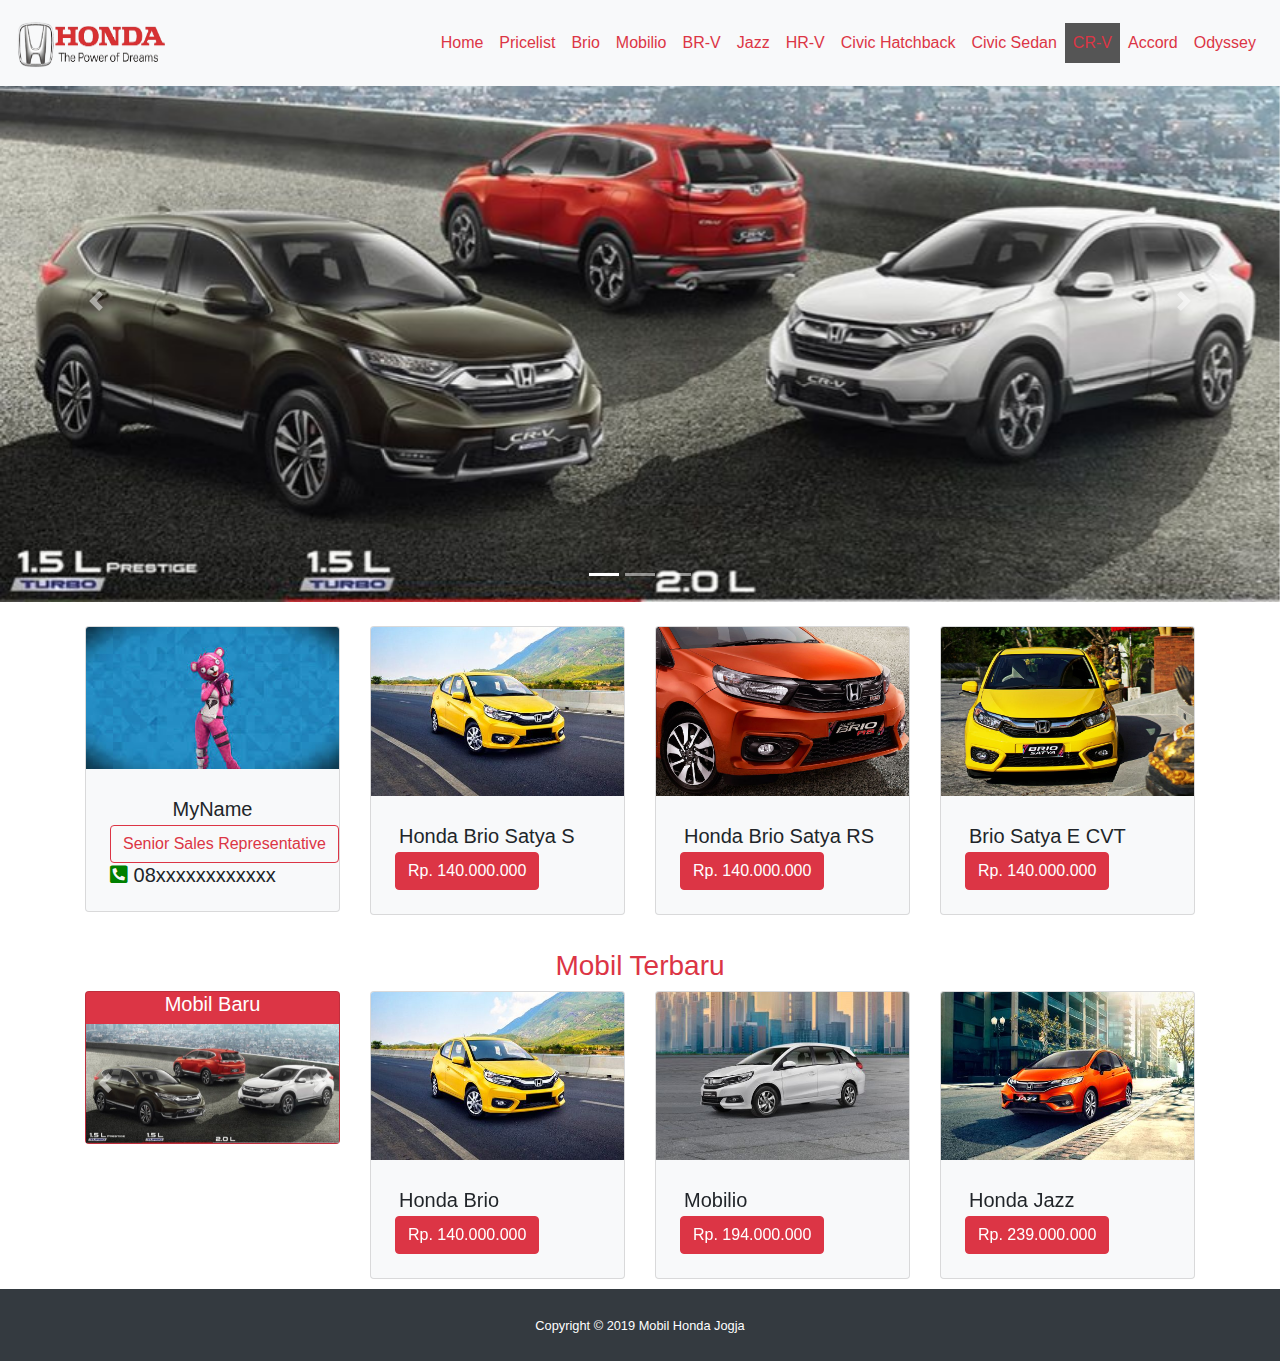
<file: cr-v.html>
<!doctype html>
<html lang="en">
  <head>
    <!-- Required meta tags -->
    <meta charset="utf-8">
    <meta name="viewport" content="width=device-width, initial-scale=1, shrink-to-fit=no">

    <!-- Bootstrap CSS -->
    <link rel="stylesheet" href="https://maxcdn.bootstrapcdn.com/bootstrap/4.0.0/css/bootstrap.min.css" integrity="sha384-Gn5384xqQ1aoWXA+058RXPxPg6fy4IWvTNh0E263XmFcJlSAwiGgFAW/dAiS6JXm" crossorigin="anonymous">
    <link rel="stylesheet" type="text/css" href="style.css">
    <link rel="stylesheet" type="text/css" href="fa/css/all.min.css">
    <title>MobilHonda</title>
  </head>
  <body>

    <nav class="navbar navbar-expand-lg navbar-light bg-light fixed-top">
      <a class="navbar-brand" href="index.html"> <img src="img/hondalogo.png" width="150" height="60" class="d-inline-block align-top" alt="Logo Honda">
      </a>
      <button class="navbar-toggler" type="button" data-toggle="collapse" data-target="#navbarTogglerDemo02" aria-controls="navbarTogglerDemo02" aria-expanded="false" aria-label="Toggle navigation">
        <span class="navbar-toggler-icon"></span>
      </button>

      <div class="collapse navbar-collapse ml-5" id="navbarTogglerDemo02">
        <ul class="navbar-nav ml-auto">
          <li class="nav-item">
            <a class="nav-link text-danger" href="index.html">Home <span class="sr-only">(current)</span></a>
          </li>
          <li class="nav-item">
            <a href="pricelist.html" class="nav-link text-danger" href="#">Pricelist</a>
          </li>
          <li class="nav-item">
            <a href="brio.html" class="nav-link text-danger">Brio</a>
          </li>
          <li class="nav-item">
            <a href="mobilio.html" class="nav-link text-danger">Mobilio</a>
          </li>
          <li class="nav-item">
            <a href="br-v.html" class="nav-link text-danger">BR-V</a>
          </li>
          <li class="nav-item">
            <a href="jazz.html" class="nav-link text-danger">Jazz</a>
          </li>
          <li class="nav-item">
            <a href="hr-v.html" class="nav-link text-danger">HR-V</a>
          </li>
          <li class="nav-item">
            <a href="civichatchback.html" class="nav-link text-danger">Civic Hatchback</a>
          </li>
          <li class="nav-item">
            <a href="civicsedan.html" class="nav-link text-danger">Civic Sedan</a>
          </li>
          <li class="nav-item">
            <a href="cr-v.html" class="nav-link text-danger active">CR-V</a>
          </li>
          <li class="nav-item">
            <a href="accord.html" class="nav-link text-danger">Accord</a>
          </li>
          <li class="nav-item">
            <a href="odyssey.html" class="nav-link text-danger">Odyssey</a>
          </li>
        </ul>
      </div><!-- tutup collapse navbar -->
    </nav>

    <div class="carousel">
      <div id="carouselExampleIndicators" class="carousel slide" data-ride="carousel">
        <ol class="carousel-indicators">
          <li data-target="#carouselExampleIndicators" data-slide-to="0" class="active"></li>
          <li data-target="#carouselExampleIndicators" data-slide-to="1"></li>
          <li data-target="#carouselExampleIndicators" data-slide-to="2"></li>
        </ol>
        <div class="carousel-inner">
          <div class="carousel-item active">
            <img class="d-block w-100" src="img/1.jpg" alt="Honda">
          </div>
          <div class="carousel-item">
            <img class="d-block w-100" src="img/2.jpg" alt="Honda">
          </div>
          <div class="carousel-item">
            <img class="d-block w-100" src="img/3.jpg" alt="Honda">
          </div>
        </div>
        <a class="carousel-control-prev" href="#carouselExampleIndicators" role="button" data-slide="prev">
          <span class="carousel-control-prev-icon" aria-hidden="true"></span>
          <span class="sr-only">Previous</span>
        </a>
        <a class="carousel-control-next" href="#carouselExampleIndicators" role="button" data-slide="next">
          <span class="carousel-control-next-icon" aria-hidden="true"></span>
          <span class="sr-only">Next</span>
        </a>
      </div>
    </div><!-- Tutup Carousel -->

    <div class="container mt-4">
      <div class="row">
        <div class="col-sm-3">
          <div class="card bg-light">
            <img src="img/profil.jpg" class="card-img-top" alt="Profil">
            <div class="card-body m-1">
              <h5 class="card-title text-center m-1">MyName</h5>
              <a href="#" class="btn btn-outline-danger ">Senior Sales Representative</a>
             <!--  <p class="card-text text-left m-1">Senior Sales Representative</p> -->
              <h5 class="card-text text-left"><i class="fas fa-phone-square-alt" style="color:green"></i> 08xxxxxxxxxxxx</h5>
            </div>
          </div>
        </div>

        <div class="col-sm-3">      
          <div class="card bg-light">
            <img src="img/hondabrio.jpg" class="card-img-top" alt="All New Brio">
            <div class="card-body m-1">
              <h5 class="card-title m-1">Honda Brio Satya S</h5>
              <a href="#" class="btn btn-danger">Rp. 140.000.000</a>
            </div> <!-- Tutup Card Body -->
          </div> <!-- Tutup Card -->
        </div> <!-- Tutup Col Md -->

        <div class="col-sm-3">      
          <div class="card bg-light">
            <img src="img/briosatyars.jpg" class="card-img-top" alt="All New Brio">
            <div class="card-body m-1">
              <h5 class="card-title m-1">Honda Brio Satya RS</h5>
              <a href="#" class="btn btn-danger">Rp. 140.000.000</a>
            </div> <!-- Tutup Card Body -->
          </div> <!-- Tutup Card -->
        </div> <!-- Tutup Col Md -->

        <div class="col-sm-3">      
          <div class="card bg-light">
            <img src="img/briosatya.jpg" class="card-img-top" alt="All New Brio">
            <div class="card-body m-1">
              <h5 class="card-title m-1">Brio Satya E CVT</h5>
              <a href="#" class="btn btn-danger">Rp. 140.000.000</a>
            </div> <!-- Tutup Card Body -->
          </div> <!-- Tutup Card -->
        </div> <!-- Tutup Col Md -->
      </div><!-- Tutup Row -->
    </div><!-- Tutup Container -->

    <div class="container mt-4">
    <h3 class="text-center text-danger"> Mobil Terbaru</h3>
      <div class="row">
        <div class="col-sm-3">
          <div class="card bg-danger">
          <h5 class="text-white text-center">Mobil Baru</h5>
          <div id="carouselExampleControls" class="carousel slide" data-ride="carousel">
            <div class="carousel-inner">
              <div class="carousel-item active">
                <img src="img/1.jpg" class="d-block w-100" alt="honda">
              </div>
              <div class="carousel-item">
                <img src="img/2.jpg" class="d-block w-100" alt="honda">
              </div>
              <div class="carousel-item">
                <img src="img/3.jpg" class="d-block w-100" alt="honda">
              </div>
            </div>
            <a class="carousel-control-prev" href="#carouselExampleControls" role="button" data-slide="prev">
              <span class="carousel-control-prev-icon" aria-hidden="true"></span>
              <span class="sr-only">Previous</span>
            </a>
            <a class="carousel-control-next" href="#carouselExampleControls" role="button" data-slide="next">
              <span class="carousel-control-next-icon" aria-hidden="true"></span>
              <span class="sr-only">Next</span>
            </a>
          </div>
        </div><!-- Tutup Card -->
        </div><!-- Col SM 3 -->

      

        <div class="col-sm-3">      
          <div class="card bg-light">
            <img src="img/hondabrio.jpg" class="card-img-top" alt="All New Brio">
            <div class="card-body m-1">
              <h5 class="card-title m-1">Honda Brio</h5>
              <a href="#" class="btn btn-danger">Rp. 140.000.000</a>
            </div> <!-- Tutup Card Body -->
          </div> <!-- Tutup Card -->
        </div> <!-- Tutup Col Md -->

        <div class="col-sm-3">      
          <div class="card bg-light">
            <img src="img/mobilio.jpg" class="card-img-top" alt="Mobilio">
            <div class="card-body m-1">
              <h5 class="card-title m-1">Mobilio</h5>
              <a href="#" class="btn btn-danger">Rp. 194.000.000</a>
            </div> <!-- Tutup Card Body -->
          </div> <!-- Tutup Card -->
        </div> <!-- Tutup Col-md-3 -->

        <div class="col-sm-3">      
          <div class="card bg-light">
            <img src="img/hondajazz.jpg" class="card-img-top" alt="Honda Jazz">
            <div class="card-body m-1">
              <h5 class="card-title m-1">Honda Jazz</h5>
              <a href="#" class="btn btn-danger">Rp. 239.000.000</a>
            </div> <!-- Tutup Card Body -->
          </div> <!-- Tutup Card -->
        </div> <!-- Tutup Col-md-3 -->
      </div><!-- Tutup Row -->
    </div>


         <footer class="py-4 bg-dark text-white">
          <div class="container text-center">
            <small class="text-white">Copyright &copy; 2019 Mobil Honda Jogja</small>
          </div>
        </footer>



    <!-- Optional JavaScript -->
    <!-- jQuery first, then Popper.js, then Bootstrap JS -->
    <script src="https://code.jquery.com/jquery-3.2.1.slim.min.js" integrity="sha384-KJ3o2DKtIkvYIK3UENzmM7KCkRr/rE9/Qpg6aAZGJwFDMVNA/GpGFF93hXpG5KkN" crossorigin="anonymous"></script>
    <script src="https://cdnjs.cloudflare.com/ajax/libs/popper.js/1.12.9/umd/popper.min.js" integrity="sha384-ApNbgh9B+Y1QKtv3Rn7W3mgPxhU9K/ScQsAP7hUibX39j7fakFPskvXusvfa0b4Q" crossorigin="anonymous"></script>
    <script src="https://maxcdn.bootstrapcdn.com/bootstrap/4.0.0/js/bootstrap.min.js" integrity="sha384-JZR6Spejh4U02d8jOt6vLEHfe/JQGiRRSQQxSfFWpi1MquVdAyjUar5+76PVCmYl" crossorigin="anonymous"></script>
  </body>
</html>
</file>
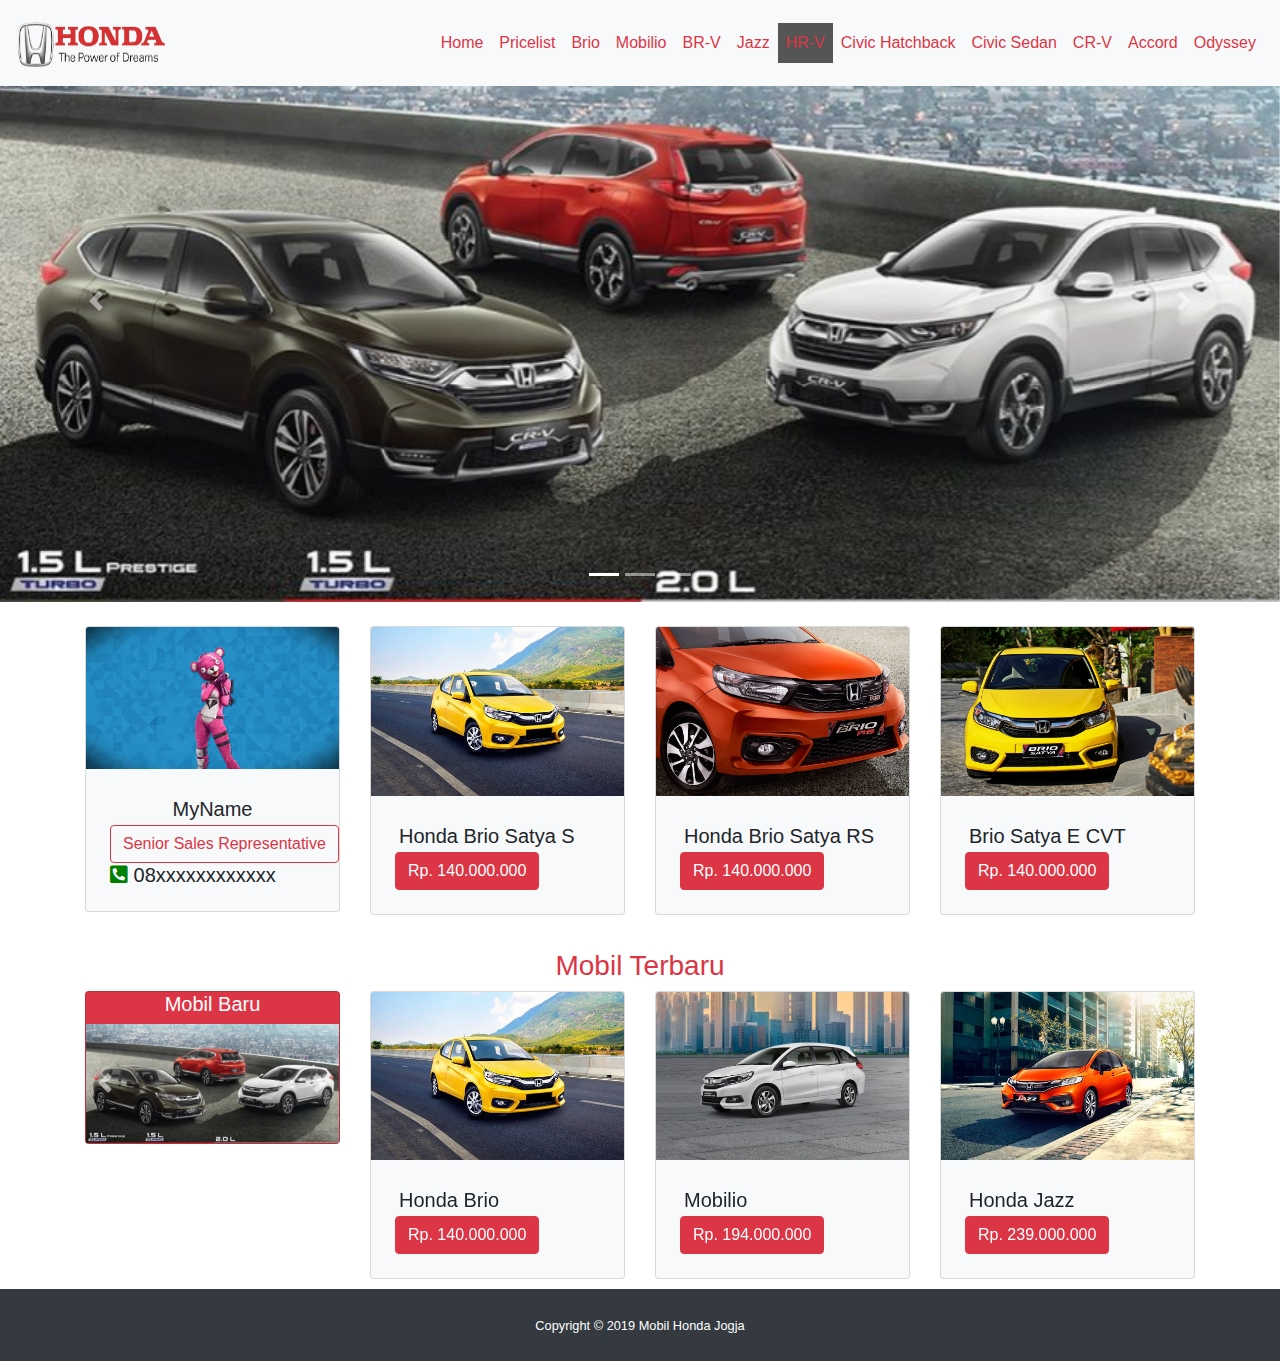
<file: hr-v.html>
<!doctype html>
<html lang="en">
  <head>
    <!-- Required meta tags -->
    <meta charset="utf-8">
    <meta name="viewport" content="width=device-width, initial-scale=1, shrink-to-fit=no">

    <!-- Bootstrap CSS -->
    <link rel="stylesheet" href="https://maxcdn.bootstrapcdn.com/bootstrap/4.0.0/css/bootstrap.min.css" integrity="sha384-Gn5384xqQ1aoWXA+058RXPxPg6fy4IWvTNh0E263XmFcJlSAwiGgFAW/dAiS6JXm" crossorigin="anonymous">
    <link rel="stylesheet" type="text/css" href="style.css">
    <link rel="stylesheet" type="text/css" href="fa/css/all.min.css">
    <title>MobilHonda</title>
  </head>
  <body>

    <nav class="navbar navbar-expand-lg navbar-light bg-light fixed-top">
      <a class="navbar-brand" href="index.html"> <img src="img/hondalogo.png" width="150" height="60" class="d-inline-block align-top" alt="Logo Honda">
      </a>
      <button class="navbar-toggler" type="button" data-toggle="collapse" data-target="#navbarTogglerDemo02" aria-controls="navbarTogglerDemo02" aria-expanded="false" aria-label="Toggle navigation">
        <span class="navbar-toggler-icon"></span>
      </button>

      <div class="collapse navbar-collapse ml-5" id="navbarTogglerDemo02">
        <ul class="navbar-nav ml-auto">
          <li class="nav-item">
            <a class="nav-link text-danger" href="index.html">Home <span class="sr-only">(current)</span></a>
          </li>
          <li class="nav-item">
            <a href="pricelist.html" class="nav-link text-danger" href="#">Pricelist</a>
          </li>
          <li class="nav-item">
            <a href="brio.html" class="nav-link text-danger">Brio</a>
          </li>
          <li class="nav-item">
            <a href="mobilio.html" class="nav-link text-danger">Mobilio</a>
          </li>
          <li class="nav-item">
            <a href="br-v.html" class="nav-link text-danger">BR-V</a>
          </li>
          <li class="nav-item">
            <a href="jazz.html" class="nav-link text-danger">Jazz</a>
          </li>
          <li class="nav-item">
            <a href="hr-v.html" class="nav-link text-danger active">HR-V</a>
          </li>
          <li class="nav-item">
            <a href="civichatchback.html" class="nav-link text-danger">Civic Hatchback</a>
          </li>
          <li class="nav-item">
            <a href="civicsedan.html" class="nav-link text-danger">Civic Sedan</a>
          </li>
          <li class="nav-item">
            <a href="cr-v.html" class="nav-link text-danger">CR-V</a>
          </li>
          <li class="nav-item">
            <a href="accord.html" class="nav-link text-danger">Accord</a>
          </li>
          <li class="nav-item">
            <a href="odyssey.html" class="nav-link text-danger">Odyssey</a>
          </li>
        </ul>
      </div><!-- tutup collapse navbar -->
    </nav>

    <div class="carousel">
      <div id="carouselExampleIndicators" class="carousel slide" data-ride="carousel">
        <ol class="carousel-indicators">
          <li data-target="#carouselExampleIndicators" data-slide-to="0" class="active"></li>
          <li data-target="#carouselExampleIndicators" data-slide-to="1"></li>
          <li data-target="#carouselExampleIndicators" data-slide-to="2"></li>
        </ol>
        <div class="carousel-inner">
          <div class="carousel-item active">
            <img class="d-block w-100" src="img/1.jpg" alt="Honda">
          </div>
          <div class="carousel-item">
            <img class="d-block w-100" src="img/2.jpg" alt="Honda">
          </div>
          <div class="carousel-item">
            <img class="d-block w-100" src="img/3.jpg" alt="Honda">
          </div>
        </div>
        <a class="carousel-control-prev" href="#carouselExampleIndicators" role="button" data-slide="prev">
          <span class="carousel-control-prev-icon" aria-hidden="true"></span>
          <span class="sr-only">Previous</span>
        </a>
        <a class="carousel-control-next" href="#carouselExampleIndicators" role="button" data-slide="next">
          <span class="carousel-control-next-icon" aria-hidden="true"></span>
          <span class="sr-only">Next</span>
        </a>
      </div>
    </div><!-- Tutup Carousel -->

    <div class="container mt-4">
      <div class="row">
        <div class="col-sm-3">
          <div class="card bg-light">
            <img src="img/profil.jpg" class="card-img-top" alt="Profil">
            <div class="card-body m-1">
              <h5 class="card-title text-center m-1">MyName</h5>
              <a href="#" class="btn btn-outline-danger ">Senior Sales Representative</a>
             <!--  <p class="card-text text-left m-1">Senior Sales Representative</p> -->
              <h5 class="card-text text-left"><i class="fas fa-phone-square-alt" style="color:green"></i> 08xxxxxxxxxxxx</h5>
            </div>
          </div>
        </div>

        <div class="col-sm-3">      
          <div class="card bg-light">
            <img src="img/hondabrio.jpg" class="card-img-top" alt="All New Brio">
            <div class="card-body m-1">
              <h5 class="card-title m-1">Honda Brio Satya S</h5>
              <a href="#" class="btn btn-danger">Rp. 140.000.000</a>
            </div> <!-- Tutup Card Body -->
          </div> <!-- Tutup Card -->
        </div> <!-- Tutup Col Md -->

        <div class="col-sm-3">      
          <div class="card bg-light">
            <img src="img/briosatyars.jpg" class="card-img-top" alt="All New Brio">
            <div class="card-body m-1">
              <h5 class="card-title m-1">Honda Brio Satya RS</h5>
              <a href="#" class="btn btn-danger">Rp. 140.000.000</a>
            </div> <!-- Tutup Card Body -->
          </div> <!-- Tutup Card -->
        </div> <!-- Tutup Col Md -->

        <div class="col-sm-3">      
          <div class="card bg-light">
            <img src="img/briosatya.jpg" class="card-img-top" alt="All New Brio">
            <div class="card-body m-1">
              <h5 class="card-title m-1">Brio Satya E CVT</h5>
              <a href="#" class="btn btn-danger">Rp. 140.000.000</a>
            </div> <!-- Tutup Card Body -->
          </div> <!-- Tutup Card -->
        </div> <!-- Tutup Col Md -->
      </div><!-- Tutup Row -->
    </div><!-- Tutup Container -->

    <div class="container mt-4">
    <h3 class="text-center text-danger"> Mobil Terbaru</h3>
      <div class="row">
        <div class="col-sm-3">
          <div class="card bg-danger">
          <h5 class="text-white text-center">Mobil Baru</h5>
          <div id="carouselExampleControls" class="carousel slide" data-ride="carousel">
            <div class="carousel-inner">
              <div class="carousel-item active">
                <img src="img/1.jpg" class="d-block w-100" alt="honda">
              </div>
              <div class="carousel-item">
                <img src="img/2.jpg" class="d-block w-100" alt="honda">
              </div>
              <div class="carousel-item">
                <img src="img/3.jpg" class="d-block w-100" alt="honda">
              </div>
            </div>
            <a class="carousel-control-prev" href="#carouselExampleControls" role="button" data-slide="prev">
              <span class="carousel-control-prev-icon" aria-hidden="true"></span>
              <span class="sr-only">Previous</span>
            </a>
            <a class="carousel-control-next" href="#carouselExampleControls" role="button" data-slide="next">
              <span class="carousel-control-next-icon" aria-hidden="true"></span>
              <span class="sr-only">Next</span>
            </a>
          </div>
        </div><!-- Tutup Card -->
        </div><!-- Col SM 3 -->

      

        <div class="col-sm-3">      
          <div class="card bg-light">
            <img src="img/hondabrio.jpg" class="card-img-top" alt="All New Brio">
            <div class="card-body m-1">
              <h5 class="card-title m-1">Honda Brio</h5>
              <a href="#" class="btn btn-danger">Rp. 140.000.000</a>
            </div> <!-- Tutup Card Body -->
          </div> <!-- Tutup Card -->
        </div> <!-- Tutup Col Md -->

        <div class="col-sm-3">      
          <div class="card bg-light">
            <img src="img/mobilio.jpg" class="card-img-top" alt="Mobilio">
            <div class="card-body m-1">
              <h5 class="card-title m-1">Mobilio</h5>
              <a href="#" class="btn btn-danger">Rp. 194.000.000</a>
            </div> <!-- Tutup Card Body -->
          </div> <!-- Tutup Card -->
        </div> <!-- Tutup Col-md-3 -->

        <div class="col-sm-3">      
          <div class="card bg-light">
            <img src="img/hondajazz.jpg" class="card-img-top" alt="Honda Jazz">
            <div class="card-body m-1">
              <h5 class="card-title m-1">Honda Jazz</h5>
              <a href="#" class="btn btn-danger">Rp. 239.000.000</a>
            </div> <!-- Tutup Card Body -->
          </div> <!-- Tutup Card -->
        </div> <!-- Tutup Col-md-3 -->
      </div><!-- Tutup Row -->
    </div>


         <footer class="py-4 bg-dark text-white">
          <div class="container text-center">
            <small class="text-white">Copyright &copy; 2019 Mobil Honda Jogja</small>
          </div>
        </footer>



    <!-- Optional JavaScript -->
    <!-- jQuery first, then Popper.js, then Bootstrap JS -->
    <script src="https://code.jquery.com/jquery-3.2.1.slim.min.js" integrity="sha384-KJ3o2DKtIkvYIK3UENzmM7KCkRr/rE9/Qpg6aAZGJwFDMVNA/GpGFF93hXpG5KkN" crossorigin="anonymous"></script>
    <script src="https://cdnjs.cloudflare.com/ajax/libs/popper.js/1.12.9/umd/popper.min.js" integrity="sha384-ApNbgh9B+Y1QKtv3Rn7W3mgPxhU9K/ScQsAP7hUibX39j7fakFPskvXusvfa0b4Q" crossorigin="anonymous"></script>
    <script src="https://maxcdn.bootstrapcdn.com/bootstrap/4.0.0/js/bootstrap.min.js" integrity="sha384-JZR6Spejh4U02d8jOt6vLEHfe/JQGiRRSQQxSfFWpi1MquVdAyjUar5+76PVCmYl" crossorigin="anonymous"></script>
  </body>
</html>
</file>
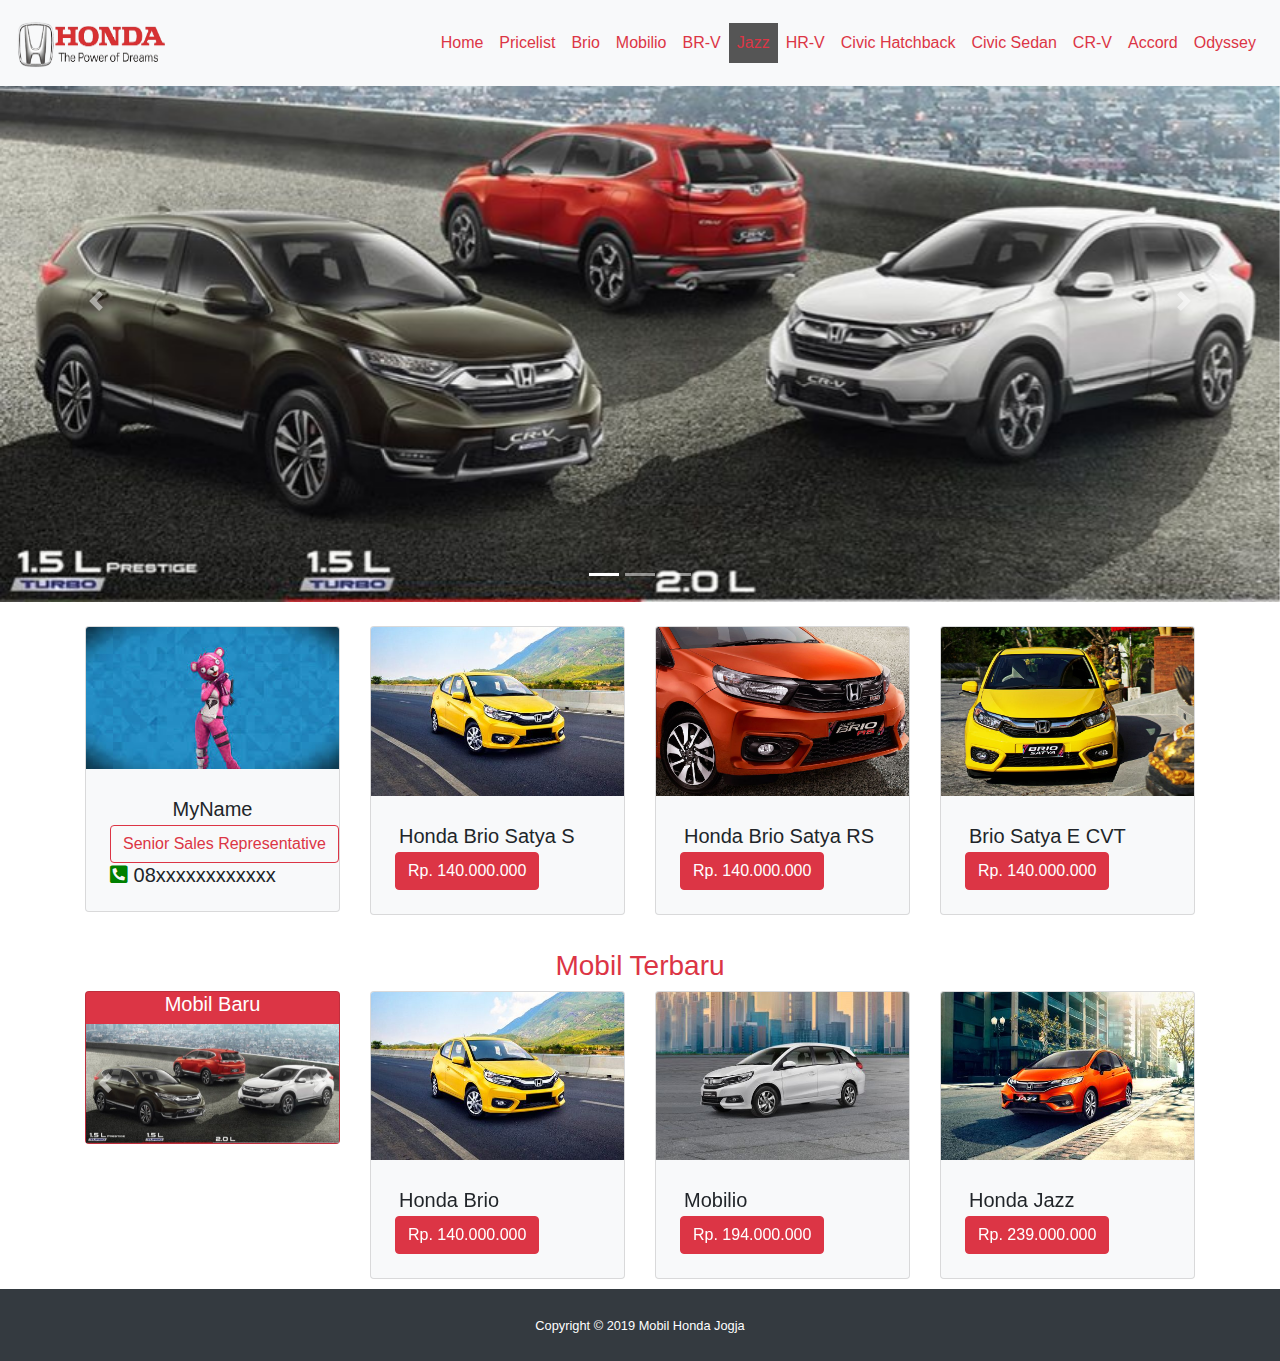
<file: jazz.html>
<!doctype html>
<html lang="en">
  <head>
    <!-- Required meta tags -->
    <meta charset="utf-8">
    <meta name="viewport" content="width=device-width, initial-scale=1, shrink-to-fit=no">

    <!-- Bootstrap CSS -->
    <link rel="stylesheet" href="https://maxcdn.bootstrapcdn.com/bootstrap/4.0.0/css/bootstrap.min.css" integrity="sha384-Gn5384xqQ1aoWXA+058RXPxPg6fy4IWvTNh0E263XmFcJlSAwiGgFAW/dAiS6JXm" crossorigin="anonymous">
    <link rel="stylesheet" type="text/css" href="style.css">
    <link rel="stylesheet" type="text/css" href="fa/css/all.min.css">
    <title>MobilHonda</title>
  </head>
  <body>

    <nav class="navbar navbar-expand-lg navbar-light bg-light fixed-top">
      <a class="navbar-brand" href="index.html"> <img src="img/hondalogo.png" width="150" height="60" class="d-inline-block align-top" alt="Logo Honda">
      </a>
      <button class="navbar-toggler" type="button" data-toggle="collapse" data-target="#navbarTogglerDemo02" aria-controls="navbarTogglerDemo02" aria-expanded="false" aria-label="Toggle navigation">
        <span class="navbar-toggler-icon"></span>
      </button>

      <div class="collapse navbar-collapse ml-5" id="navbarTogglerDemo02">
        <ul class="navbar-nav ml-auto">
          <li class="nav-item">
            <a class="nav-link text-danger" href="index.html">Home <span class="sr-only">(current)</span></a>
          </li>
          <li class="nav-item">
            <a href="pricelist.html" class="nav-link text-danger" href="#">Pricelist</a>
          </li>
          <li class="nav-item">
            <a href="brio.html" class="nav-link text-danger">Brio</a>
          </li>
          <li class="nav-item">
            <a href="mobilio.html" class="nav-link text-danger">Mobilio</a>
          </li>
          <li class="nav-item">
            <a href="br-v.html" class="nav-link text-danger">BR-V</a>
          </li>
          <li class="nav-item">
            <a href="jazz.html" class="nav-link text-danger active">Jazz</a>
          </li>
          <li class="nav-item">
            <a href="hr-v.html" class="nav-link text-danger">HR-V</a>
          </li>
          <li class="nav-item">
            <a href="civichatchback.html" class="nav-link text-danger">Civic Hatchback</a>
          </li>
          <li class="nav-item">
            <a href="civicsedan.html" class="nav-link text-danger">Civic Sedan</a>
          </li>
          <li class="nav-item">
            <a href="cr-v.html" class="nav-link text-danger">CR-V</a>
          </li>
          <li class="nav-item">
            <a href="accord.html" class="nav-link text-danger">Accord</a>
          </li>
          <li class="nav-item">
            <a href="odyssey.html" class="nav-link text-danger">Odyssey</a>
          </li>
        </ul>
      </div><!-- tutup collapse navbar -->
    </nav>

    <div class="carousel">
      <div id="carouselExampleIndicators" class="carousel slide" data-ride="carousel">
        <ol class="carousel-indicators">
          <li data-target="#carouselExampleIndicators" data-slide-to="0" class="active"></li>
          <li data-target="#carouselExampleIndicators" data-slide-to="1"></li>
          <li data-target="#carouselExampleIndicators" data-slide-to="2"></li>
        </ol>
        <div class="carousel-inner">
          <div class="carousel-item active">
            <img class="d-block w-100" src="img/1.jpg" alt="Honda">
          </div>
          <div class="carousel-item">
            <img class="d-block w-100" src="img/2.jpg" alt="Honda">
          </div>
          <div class="carousel-item">
            <img class="d-block w-100" src="img/3.jpg" alt="Honda">
          </div>
        </div>
        <a class="carousel-control-prev" href="#carouselExampleIndicators" role="button" data-slide="prev">
          <span class="carousel-control-prev-icon" aria-hidden="true"></span>
          <span class="sr-only">Previous</span>
        </a>
        <a class="carousel-control-next" href="#carouselExampleIndicators" role="button" data-slide="next">
          <span class="carousel-control-next-icon" aria-hidden="true"></span>
          <span class="sr-only">Next</span>
        </a>
      </div>
    </div><!-- Tutup Carousel -->

    <div class="container mt-4">
      <div class="row">
        <div class="col-sm-3">
          <div class="card bg-light">
            <img src="img/profil.jpg" class="card-img-top" alt="Profil">
            <div class="card-body m-1">
              <h5 class="card-title text-center m-1">MyName</h5>
              <a href="#" class="btn btn-outline-danger ">Senior Sales Representative</a>
             <!--  <p class="card-text text-left m-1">Senior Sales Representative</p> -->
              <h5 class="card-text text-left"><i class="fas fa-phone-square-alt" style="color:green"></i> 08xxxxxxxxxxxx</h5>
            </div>
          </div>
        </div>

        <div class="col-sm-3">      
          <div class="card bg-light">
            <img src="img/hondabrio.jpg" class="card-img-top" alt="All New Brio">
            <div class="card-body m-1">
              <h5 class="card-title m-1">Honda Brio Satya S</h5>
              <a href="#" class="btn btn-danger">Rp. 140.000.000</a>
            </div> <!-- Tutup Card Body -->
          </div> <!-- Tutup Card -->
        </div> <!-- Tutup Col Md -->

        <div class="col-sm-3">      
          <div class="card bg-light">
            <img src="img/briosatyars.jpg" class="card-img-top" alt="All New Brio">
            <div class="card-body m-1">
              <h5 class="card-title m-1">Honda Brio Satya RS</h5>
              <a href="#" class="btn btn-danger">Rp. 140.000.000</a>
            </div> <!-- Tutup Card Body -->
          </div> <!-- Tutup Card -->
        </div> <!-- Tutup Col Md -->

        <div class="col-sm-3">      
          <div class="card bg-light">
            <img src="img/briosatya.jpg" class="card-img-top" alt="All New Brio">
            <div class="card-body m-1">
              <h5 class="card-title m-1">Brio Satya E CVT</h5>
              <a href="#" class="btn btn-danger">Rp. 140.000.000</a>
            </div> <!-- Tutup Card Body -->
          </div> <!-- Tutup Card -->
        </div> <!-- Tutup Col Md -->
      </div><!-- Tutup Row -->
    </div><!-- Tutup Container -->

    <div class="container mt-4">
    <h3 class="text-center text-danger"> Mobil Terbaru</h3>
      <div class="row">
        <div class="col-sm-3">
          <div class="card bg-danger">
          <h5 class="text-white text-center">Mobil Baru</h5>
          <div id="carouselExampleControls" class="carousel slide" data-ride="carousel">
            <div class="carousel-inner">
              <div class="carousel-item active">
                <img src="img/1.jpg" class="d-block w-100" alt="honda">
              </div>
              <div class="carousel-item">
                <img src="img/2.jpg" class="d-block w-100" alt="honda">
              </div>
              <div class="carousel-item">
                <img src="img/3.jpg" class="d-block w-100" alt="honda">
              </div>
            </div>
            <a class="carousel-control-prev" href="#carouselExampleControls" role="button" data-slide="prev">
              <span class="carousel-control-prev-icon" aria-hidden="true"></span>
              <span class="sr-only">Previous</span>
            </a>
            <a class="carousel-control-next" href="#carouselExampleControls" role="button" data-slide="next">
              <span class="carousel-control-next-icon" aria-hidden="true"></span>
              <span class="sr-only">Next</span>
            </a>
          </div>
        </div><!-- Tutup Card -->
        </div><!-- Col SM 3 -->

      

        <div class="col-sm-3">      
          <div class="card bg-light">
            <img src="img/hondabrio.jpg" class="card-img-top" alt="All New Brio">
            <div class="card-body m-1">
              <h5 class="card-title m-1">Honda Brio</h5>
              <a href="#" class="btn btn-danger">Rp. 140.000.000</a>
            </div> <!-- Tutup Card Body -->
          </div> <!-- Tutup Card -->
        </div> <!-- Tutup Col Md -->

        <div class="col-sm-3">      
          <div class="card bg-light">
            <img src="img/mobilio.jpg" class="card-img-top" alt="Mobilio">
            <div class="card-body m-1">
              <h5 class="card-title m-1">Mobilio</h5>
              <a href="#" class="btn btn-danger">Rp. 194.000.000</a>
            </div> <!-- Tutup Card Body -->
          </div> <!-- Tutup Card -->
        </div> <!-- Tutup Col-md-3 -->

        <div class="col-sm-3">      
          <div class="card bg-light">
            <img src="img/hondajazz.jpg" class="card-img-top" alt="Honda Jazz">
            <div class="card-body m-1">
              <h5 class="card-title m-1">Honda Jazz</h5>
              <a href="#" class="btn btn-danger">Rp. 239.000.000</a>
            </div> <!-- Tutup Card Body -->
          </div> <!-- Tutup Card -->
        </div> <!-- Tutup Col-md-3 -->
      </div><!-- Tutup Row -->
    </div>


         <footer class="py-4 bg-dark text-white">
          <div class="container text-center">
            <small class="text-white">Copyright &copy; 2019 Mobil Honda Jogja</small>
          </div>
        </footer>



    <!-- Optional JavaScript -->
    <!-- jQuery first, then Popper.js, then Bootstrap JS -->
    <script src="https://code.jquery.com/jquery-3.2.1.slim.min.js" integrity="sha384-KJ3o2DKtIkvYIK3UENzmM7KCkRr/rE9/Qpg6aAZGJwFDMVNA/GpGFF93hXpG5KkN" crossorigin="anonymous"></script>
    <script src="https://cdnjs.cloudflare.com/ajax/libs/popper.js/1.12.9/umd/popper.min.js" integrity="sha384-ApNbgh9B+Y1QKtv3Rn7W3mgPxhU9K/ScQsAP7hUibX39j7fakFPskvXusvfa0b4Q" crossorigin="anonymous"></script>
    <script src="https://maxcdn.bootstrapcdn.com/bootstrap/4.0.0/js/bootstrap.min.js" integrity="sha384-JZR6Spejh4U02d8jOt6vLEHfe/JQGiRRSQQxSfFWpi1MquVdAyjUar5+76PVCmYl" crossorigin="anonymous"></script>
  </body>
</html>
</file>
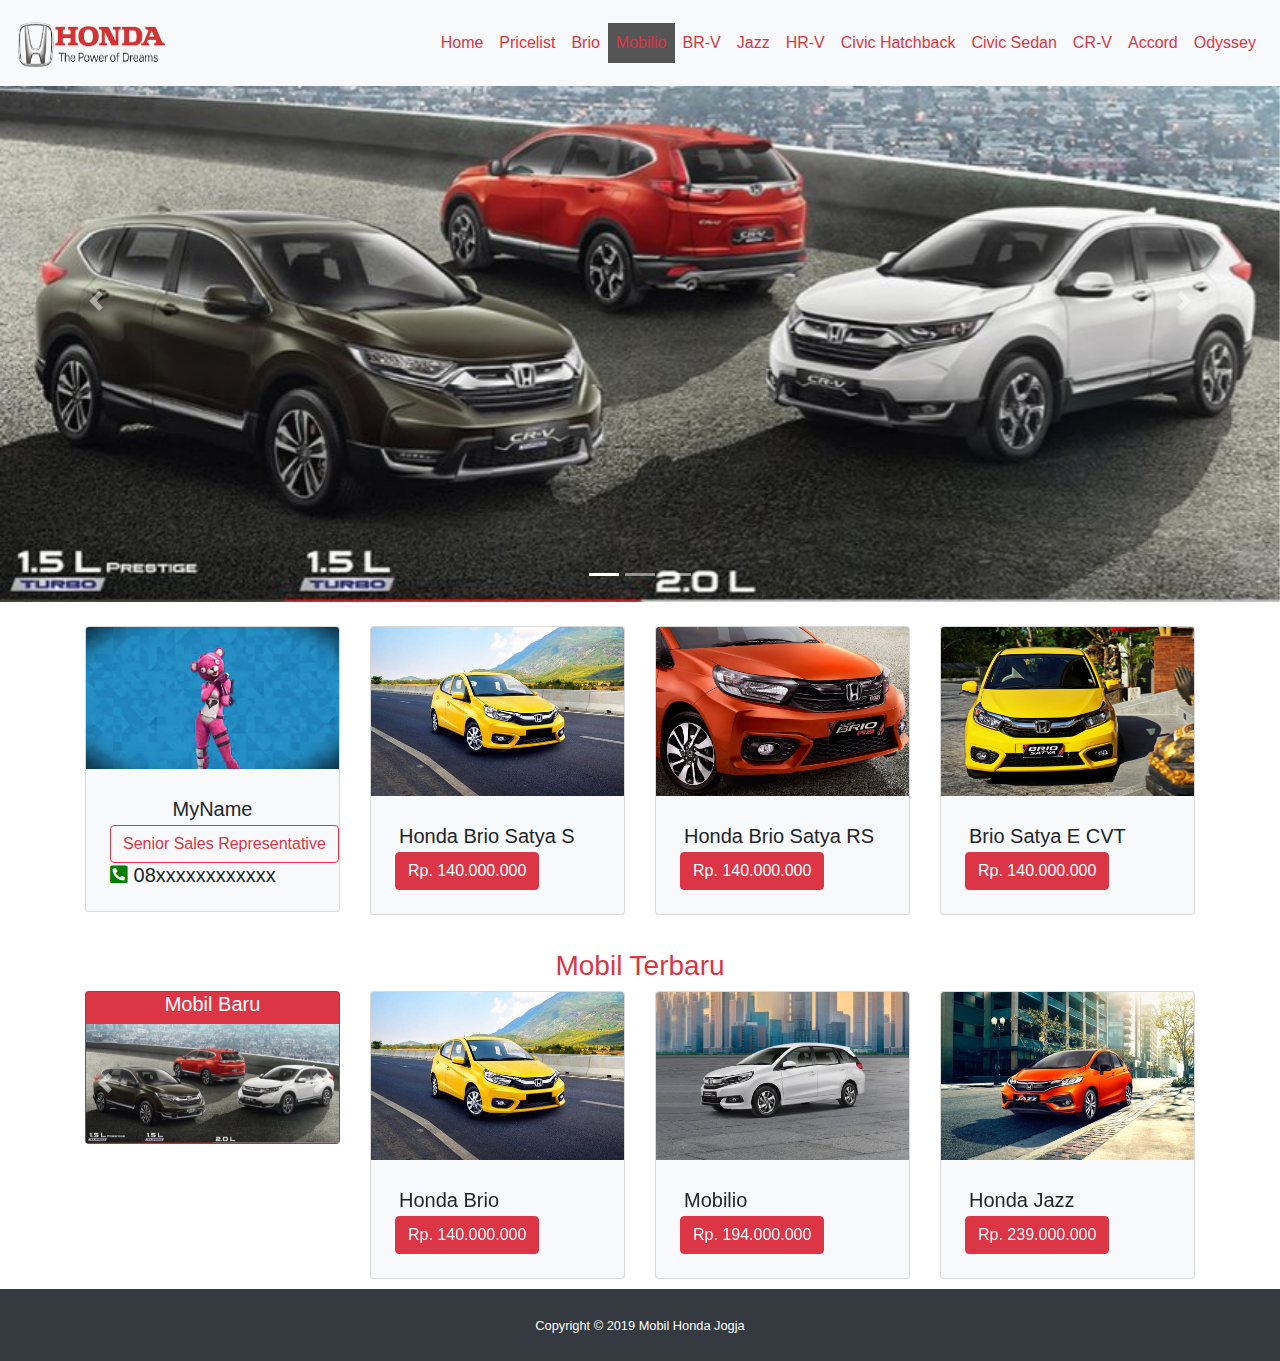
<file: mobilio.html>
<!doctype html>
<html lang="en">
  <head>
    <!-- Required meta tags -->
    <meta charset="utf-8">
    <meta name="viewport" content="width=device-width, initial-scale=1, shrink-to-fit=no">

    <!-- Bootstrap CSS -->
    <link rel="stylesheet" href="https://maxcdn.bootstrapcdn.com/bootstrap/4.0.0/css/bootstrap.min.css" integrity="sha384-Gn5384xqQ1aoWXA+058RXPxPg6fy4IWvTNh0E263XmFcJlSAwiGgFAW/dAiS6JXm" crossorigin="anonymous">
    <link rel="stylesheet" type="text/css" href="style.css">
    <link rel="stylesheet" type="text/css" href="fa/css/all.min.css">
    <title>MobilHonda</title>
  </head>
  <body>

    <nav class="navbar navbar-expand-lg navbar-light bg-light fixed-top">
      <a class="navbar-brand" href="index.html"> <img src="img/hondalogo.png" width="150" height="60" class="d-inline-block align-top" alt="Logo Honda">
      </a>
      <button class="navbar-toggler" type="button" data-toggle="collapse" data-target="#navbarTogglerDemo02" aria-controls="navbarTogglerDemo02" aria-expanded="false" aria-label="Toggle navigation">
        <span class="navbar-toggler-icon"></span>
      </button>

      <div class="collapse navbar-collapse ml-5" id="navbarTogglerDemo02">
        <ul class="navbar-nav ml-auto">
          <li class="nav-item">
            <a class="nav-link text-danger" href="index.html">Home <span class="sr-only">(current)</span></a>
          </li>
          <li class="nav-item">
            <a href="pricelist.html" class="nav-link text-danger" href="#">Pricelist</a>
          </li>
          <li class="nav-item">
            <a href="brio.html" class="nav-link text-danger">Brio</a>
          </li>
          <li class="nav-item">
            <a href="mobilio.html" class="nav-link text-danger active">Mobilio</a>
          </li>
          <li class="nav-item">
            <a href="br-v.html" class="nav-link text-danger">BR-V</a>
          </li>
          <li class="nav-item">
            <a href="jazz.html" class="nav-link text-danger">Jazz</a>
          </li>
          <li class="nav-item">
            <a href="hr-v.html" class="nav-link text-danger">HR-V</a>
          </li>
          <li class="nav-item">
            <a href="civichatchback.html" class="nav-link text-danger">Civic Hatchback</a>
          </li>
          <li class="nav-item">
            <a href="civicsedan.html" class="nav-link text-danger">Civic Sedan</a>
          </li>
          <li class="nav-item">
            <a href="cr-v.html" class="nav-link text-danger">CR-V</a>
          </li>
          <li class="nav-item">
            <a href="accord.html" class="nav-link text-danger">Accord</a>
          </li>
          <li class="nav-item">
            <a href="odyssey.html" class="nav-link text-danger">Odyssey</a>
          </li>
        </ul>
      </div><!-- tutup collapse navbar -->
    </nav>

    <div class="carousel">
      <div id="carouselExampleIndicators" class="carousel slide" data-ride="carousel">
        <ol class="carousel-indicators">
          <li data-target="#carouselExampleIndicators" data-slide-to="0" class="active"></li>
          <li data-target="#carouselExampleIndicators" data-slide-to="1"></li>
          <li data-target="#carouselExampleIndicators" data-slide-to="2"></li>
        </ol>
        <div class="carousel-inner">
          <div class="carousel-item active">
            <img class="d-block w-100" src="img/1.jpg" alt="Honda">
          </div>
          <div class="carousel-item">
            <img class="d-block w-100" src="img/2.jpg" alt="Honda">
          </div>
          <div class="carousel-item">
            <img class="d-block w-100" src="img/3.jpg" alt="Honda">
          </div>
        </div>
        <a class="carousel-control-prev" href="#carouselExampleIndicators" role="button" data-slide="prev">
          <span class="carousel-control-prev-icon" aria-hidden="true"></span>
          <span class="sr-only">Previous</span>
        </a>
        <a class="carousel-control-next" href="#carouselExampleIndicators" role="button" data-slide="next">
          <span class="carousel-control-next-icon" aria-hidden="true"></span>
          <span class="sr-only">Next</span>
        </a>
      </div>
    </div><!-- Tutup Carousel -->

    <div class="container mt-4">
      <div class="row">
        <div class="col-sm-3">
          <div class="card bg-light">
            <img src="img/profil.jpg" class="card-img-top" alt="Profil">
            <div class="card-body m-1">
              <h5 class="card-title text-center m-1">MyName</h5>
              <a href="#" class="btn btn-outline-danger ">Senior Sales Representative</a>
             <!--  <p class="card-text text-left m-1">Senior Sales Representative</p> -->
              <h5 class="card-text text-left"><i class="fas fa-phone-square-alt" style="color:green"></i> 08xxxxxxxxxxxx</h5>
            </div>
          </div>
        </div>

        <div class="col-sm-3">      
          <div class="card bg-light">
            <img src="img/hondabrio.jpg" class="card-img-top" alt="All New Brio">
            <div class="card-body m-1">
              <h5 class="card-title m-1">Honda Brio Satya S</h5>
              <a href="#" class="btn btn-danger">Rp. 140.000.000</a>
            </div> <!-- Tutup Card Body -->
          </div> <!-- Tutup Card -->
        </div> <!-- Tutup Col Md -->

        <div class="col-sm-3">      
          <div class="card bg-light">
            <img src="img/briosatyars.jpg" class="card-img-top" alt="All New Brio">
            <div class="card-body m-1">
              <h5 class="card-title m-1">Honda Brio Satya RS</h5>
              <a href="#" class="btn btn-danger">Rp. 140.000.000</a>
            </div> <!-- Tutup Card Body -->
          </div> <!-- Tutup Card -->
        </div> <!-- Tutup Col Md -->

        <div class="col-sm-3">      
          <div class="card bg-light">
            <img src="img/briosatya.jpg" class="card-img-top" alt="All New Brio">
            <div class="card-body m-1">
              <h5 class="card-title m-1">Brio Satya E CVT</h5>
              <a href="#" class="btn btn-danger">Rp. 140.000.000</a>
            </div> <!-- Tutup Card Body -->
          </div> <!-- Tutup Card -->
        </div> <!-- Tutup Col Md -->
      </div><!-- Tutup Row -->
    </div><!-- Tutup Container -->

    <div class="container mt-4">
    <h3 class="text-center text-danger"> Mobil Terbaru</h3>
      <div class="row">
        <div class="col-sm-3">
          <div class="card bg-danger">
          <h5 class="text-white text-center">Mobil Baru</h5>
          <div id="carouselExampleControls" class="carousel slide" data-ride="carousel">
            <div class="carousel-inner">
              <div class="carousel-item active">
                <img src="img/1.jpg" class="d-block w-100" alt="honda">
              </div>
              <div class="carousel-item">
                <img src="img/2.jpg" class="d-block w-100" alt="honda">
              </div>
              <div class="carousel-item">
                <img src="img/3.jpg" class="d-block w-100" alt="honda">
              </div>
            </div>
            <a class="carousel-control-prev" href="#carouselExampleControls" role="button" data-slide="prev">
              <span class="carousel-control-prev-icon" aria-hidden="true"></span>
              <span class="sr-only">Previous</span>
            </a>
            <a class="carousel-control-next" href="#carouselExampleControls" role="button" data-slide="next">
              <span class="carousel-control-next-icon" aria-hidden="true"></span>
              <span class="sr-only">Next</span>
            </a>
          </div>
        </div><!-- Tutup Card -->
        </div><!-- Col SM 3 -->

      

        <div class="col-sm-3">      
          <div class="card bg-light">
            <img src="img/hondabrio.jpg" class="card-img-top" alt="All New Brio">
            <div class="card-body m-1">
              <h5 class="card-title m-1">Honda Brio</h5>
              <a href="#" class="btn btn-danger">Rp. 140.000.000</a>
            </div> <!-- Tutup Card Body -->
          </div> <!-- Tutup Card -->
        </div> <!-- Tutup Col Md -->

        <div class="col-sm-3">      
          <div class="card bg-light">
            <img src="img/mobilio.jpg" class="card-img-top" alt="Mobilio">
            <div class="card-body m-1">
              <h5 class="card-title m-1">Mobilio</h5>
              <a href="#" class="btn btn-danger">Rp. 194.000.000</a>
            </div> <!-- Tutup Card Body -->
          </div> <!-- Tutup Card -->
        </div> <!-- Tutup Col-md-3 -->

        <div class="col-sm-3">      
          <div class="card bg-light">
            <img src="img/hondajazz.jpg" class="card-img-top" alt="Honda Jazz">
            <div class="card-body m-1">
              <h5 class="card-title m-1">Honda Jazz</h5>
              <a href="#" class="btn btn-danger">Rp. 239.000.000</a>
            </div> <!-- Tutup Card Body -->
          </div> <!-- Tutup Card -->
        </div> <!-- Tutup Col-md-3 -->
      </div><!-- Tutup Row -->
    </div>


         <footer class="py-4 bg-dark text-white">
          <div class="container text-center">
            <small class="text-white">Copyright &copy; 2019 Mobil Honda Jogja</small>
          </div>
        </footer>



    <!-- Optional JavaScript -->
    <!-- jQuery first, then Popper.js, then Bootstrap JS -->
    <script src="https://code.jquery.com/jquery-3.2.1.slim.min.js" integrity="sha384-KJ3o2DKtIkvYIK3UENzmM7KCkRr/rE9/Qpg6aAZGJwFDMVNA/GpGFF93hXpG5KkN" crossorigin="anonymous"></script>
    <script src="https://cdnjs.cloudflare.com/ajax/libs/popper.js/1.12.9/umd/popper.min.js" integrity="sha384-ApNbgh9B+Y1QKtv3Rn7W3mgPxhU9K/ScQsAP7hUibX39j7fakFPskvXusvfa0b4Q" crossorigin="anonymous"></script>
    <script src="https://maxcdn.bootstrapcdn.com/bootstrap/4.0.0/js/bootstrap.min.js" integrity="sha384-JZR6Spejh4U02d8jOt6vLEHfe/JQGiRRSQQxSfFWpi1MquVdAyjUar5+76PVCmYl" crossorigin="anonymous"></script>
  </body>
</html>
</file>
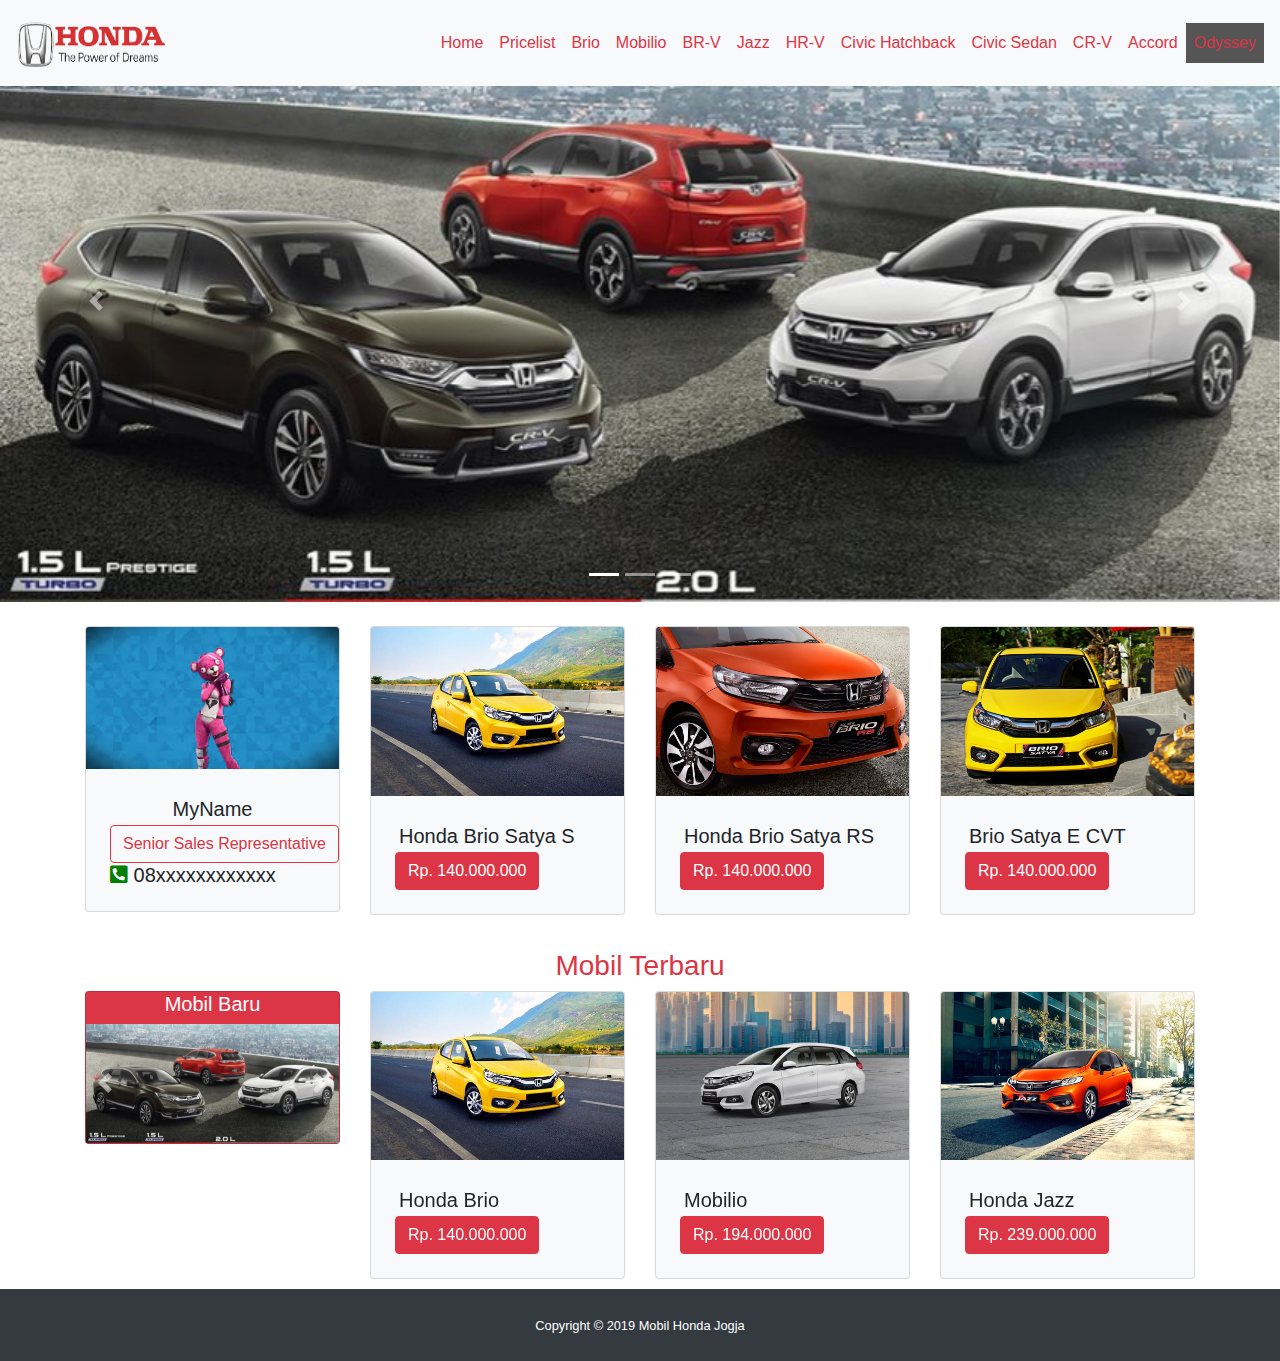
<file: odyssey.html>
<!doctype html>
<html lang="en">
  <head>
    <!-- Required meta tags -->
    <meta charset="utf-8">
    <meta name="viewport" content="width=device-width, initial-scale=1, shrink-to-fit=no">

    <!-- Bootstrap CSS -->
    <link rel="stylesheet" href="https://maxcdn.bootstrapcdn.com/bootstrap/4.0.0/css/bootstrap.min.css" integrity="sha384-Gn5384xqQ1aoWXA+058RXPxPg6fy4IWvTNh0E263XmFcJlSAwiGgFAW/dAiS6JXm" crossorigin="anonymous">
    <link rel="stylesheet" type="text/css" href="style.css">
    <link rel="stylesheet" type="text/css" href="fa/css/all.min.css">
    <title>MobilHonda</title>
  </head>
  <body>

    <nav class="navbar navbar-expand-lg navbar-light bg-light fixed-top">
      <a class="navbar-brand" href="index.html"> <img src="img/hondalogo.png" width="150" height="60" class="d-inline-block align-top" alt="Logo Honda">
      </a>
      <button class="navbar-toggler" type="button" data-toggle="collapse" data-target="#navbarTogglerDemo02" aria-controls="navbarTogglerDemo02" aria-expanded="false" aria-label="Toggle navigation">
        <span class="navbar-toggler-icon"></span>
      </button>

      <div class="collapse navbar-collapse ml-5" id="navbarTogglerDemo02">
        <ul class="navbar-nav ml-auto">
          <li class="nav-item">
            <a class="nav-link text-danger" href="index.html">Home <span class="sr-only">(current)</span></a>
          </li>
          <li class="nav-item">
            <a href="pricelist.html" class="nav-link text-danger" href="#">Pricelist</a>
          </li>
          <li class="nav-item">
            <a href="brio.html" class="nav-link text-danger">Brio</a>
          </li>
          <li class="nav-item">
            <a href="mobilio.html" class="nav-link text-danger">Mobilio</a>
          </li>
          <li class="nav-item">
            <a href="br-v.html" class="nav-link text-danger">BR-V</a>
          </li>
          <li class="nav-item">
            <a href="jazz.html" class="nav-link text-danger">Jazz</a>
          </li>
          <li class="nav-item">
            <a href="hr-v.html" class="nav-link text-danger">HR-V</a>
          </li>
          <li class="nav-item">
            <a href="civichatchback.html" class="nav-link text-danger">Civic Hatchback</a>
          </li>
          <li class="nav-item">
            <a href="civicsedan.html" class="nav-link text-danger">Civic Sedan</a>
          </li>
          <li class="nav-item">
            <a href="cr-v.html" class="nav-link text-danger">CR-V</a>
          </li>
          <li class="nav-item">
            <a href="accord.html" class="nav-link text-danger">Accord</a>
          </li>
          <li class="nav-item">
            <a href="odyssey.html" class="nav-link text-danger active">Odyssey</a>
          </li>
        </ul>
      </div><!-- tutup collapse navbar -->
    </nav>

    <div class="carousel">
      <div id="carouselExampleIndicators" class="carousel slide" data-ride="carousel">
        <ol class="carousel-indicators">
          <li data-target="#carouselExampleIndicators" data-slide-to="0" class="active"></li>
          <li data-target="#carouselExampleIndicators" data-slide-to="1"></li>
          <li data-target="#carouselExampleIndicators" data-slide-to="2"></li>
        </ol>
        <div class="carousel-inner">
          <div class="carousel-item active">
            <img class="d-block w-100" src="img/1.jpg" alt="Honda">
          </div>
          <div class="carousel-item">
            <img class="d-block w-100" src="img/2.jpg" alt="Honda">
          </div>
          <div class="carousel-item">
            <img class="d-block w-100" src="img/3.jpg" alt="Honda">
          </div>
        </div>
        <a class="carousel-control-prev" href="#carouselExampleIndicators" role="button" data-slide="prev">
          <span class="carousel-control-prev-icon" aria-hidden="true"></span>
          <span class="sr-only">Previous</span>
        </a>
        <a class="carousel-control-next" href="#carouselExampleIndicators" role="button" data-slide="next">
          <span class="carousel-control-next-icon" aria-hidden="true"></span>
          <span class="sr-only">Next</span>
        </a>
      </div>
    </div><!-- Tutup Carousel -->

    <div class="container mt-4">
      <div class="row">
        <div class="col-sm-3">
          <div class="card bg-light">
            <img src="img/profil.jpg" class="card-img-top" alt="Profil">
            <div class="card-body m-1">
              <h5 class="card-title text-center m-1">MyName</h5>
              <a href="#" class="btn btn-outline-danger ">Senior Sales Representative</a>
             <!--  <p class="card-text text-left m-1">Senior Sales Representative</p> -->
              <h5 class="card-text text-left"><i class="fas fa-phone-square-alt" style="color:green"></i> 08xxxxxxxxxxxx</h5>
            </div>
          </div>
        </div>

        <div class="col-sm-3">      
          <div class="card bg-light">
            <img src="img/hondabrio.jpg" class="card-img-top" alt="All New Brio">
            <div class="card-body m-1">
              <h5 class="card-title m-1">Honda Brio Satya S</h5>
              <a href="#" class="btn btn-danger">Rp. 140.000.000</a>
            </div> <!-- Tutup Card Body -->
          </div> <!-- Tutup Card -->
        </div> <!-- Tutup Col Md -->

        <div class="col-sm-3">      
          <div class="card bg-light">
            <img src="img/briosatyars.jpg" class="card-img-top" alt="All New Brio">
            <div class="card-body m-1">
              <h5 class="card-title m-1">Honda Brio Satya RS</h5>
              <a href="#" class="btn btn-danger">Rp. 140.000.000</a>
            </div> <!-- Tutup Card Body -->
          </div> <!-- Tutup Card -->
        </div> <!-- Tutup Col Md -->

        <div class="col-sm-3">      
          <div class="card bg-light">
            <img src="img/briosatya.jpg" class="card-img-top" alt="All New Brio">
            <div class="card-body m-1">
              <h5 class="card-title m-1">Brio Satya E CVT</h5>
              <a href="#" class="btn btn-danger">Rp. 140.000.000</a>
            </div> <!-- Tutup Card Body -->
          </div> <!-- Tutup Card -->
        </div> <!-- Tutup Col Md -->
      </div><!-- Tutup Row -->
    </div><!-- Tutup Container -->

    <div class="container mt-4">
    <h3 class="text-center text-danger"> Mobil Terbaru</h3>
      <div class="row">
        <div class="col-sm-3">
          <div class="card bg-danger">
          <h5 class="text-white text-center">Mobil Baru</h5>
          <div id="carouselExampleControls" class="carousel slide" data-ride="carousel">
            <div class="carousel-inner">
              <div class="carousel-item active">
                <img src="img/1.jpg" class="d-block w-100" alt="honda">
              </div>
              <div class="carousel-item">
                <img src="img/2.jpg" class="d-block w-100" alt="honda">
              </div>
              <div class="carousel-item">
                <img src="img/3.jpg" class="d-block w-100" alt="honda">
              </div>
            </div>
            <a class="carousel-control-prev" href="#carouselExampleControls" role="button" data-slide="prev">
              <span class="carousel-control-prev-icon" aria-hidden="true"></span>
              <span class="sr-only">Previous</span>
            </a>
            <a class="carousel-control-next" href="#carouselExampleControls" role="button" data-slide="next">
              <span class="carousel-control-next-icon" aria-hidden="true"></span>
              <span class="sr-only">Next</span>
            </a>
          </div>
        </div><!-- Tutup Card -->
        </div><!-- Col SM 3 -->

      

        <div class="col-sm-3">      
          <div class="card bg-light">
            <img src="img/hondabrio.jpg" class="card-img-top" alt="All New Brio">
            <div class="card-body m-1">
              <h5 class="card-title m-1">Honda Brio</h5>
              <a href="#" class="btn btn-danger">Rp. 140.000.000</a>
            </div> <!-- Tutup Card Body -->
          </div> <!-- Tutup Card -->
        </div> <!-- Tutup Col Md -->

        <div class="col-sm-3">      
          <div class="card bg-light">
            <img src="img/mobilio.jpg" class="card-img-top" alt="Mobilio">
            <div class="card-body m-1">
              <h5 class="card-title m-1">Mobilio</h5>
              <a href="#" class="btn btn-danger">Rp. 194.000.000</a>
            </div> <!-- Tutup Card Body -->
          </div> <!-- Tutup Card -->
        </div> <!-- Tutup Col-md-3 -->

        <div class="col-sm-3">      
          <div class="card bg-light">
            <img src="img/hondajazz.jpg" class="card-img-top" alt="Honda Jazz">
            <div class="card-body m-1">
              <h5 class="card-title m-1">Honda Jazz</h5>
              <a href="#" class="btn btn-danger">Rp. 239.000.000</a>
            </div> <!-- Tutup Card Body -->
          </div> <!-- Tutup Card -->
        </div> <!-- Tutup Col-md-3 -->
      </div><!-- Tutup Row -->
    </div>


         <footer class="py-4 bg-dark text-white">
          <div class="container text-center">
            <small class="text-white">Copyright &copy; 2019 Mobil Honda Jogja</small>
          </div>
        </footer>



    <!-- Optional JavaScript -->
    <!-- jQuery first, then Popper.js, then Bootstrap JS -->
    <script src="https://code.jquery.com/jquery-3.2.1.slim.min.js" integrity="sha384-KJ3o2DKtIkvYIK3UENzmM7KCkRr/rE9/Qpg6aAZGJwFDMVNA/GpGFF93hXpG5KkN" crossorigin="anonymous"></script>
    <script src="https://cdnjs.cloudflare.com/ajax/libs/popper.js/1.12.9/umd/popper.min.js" integrity="sha384-ApNbgh9B+Y1QKtv3Rn7W3mgPxhU9K/ScQsAP7hUibX39j7fakFPskvXusvfa0b4Q" crossorigin="anonymous"></script>
    <script src="https://maxcdn.bootstrapcdn.com/bootstrap/4.0.0/js/bootstrap.min.js" integrity="sha384-JZR6Spejh4U02d8jOt6vLEHfe/JQGiRRSQQxSfFWpi1MquVdAyjUar5+76PVCmYl" crossorigin="anonymous"></script>
  </body>
</html>
</file>
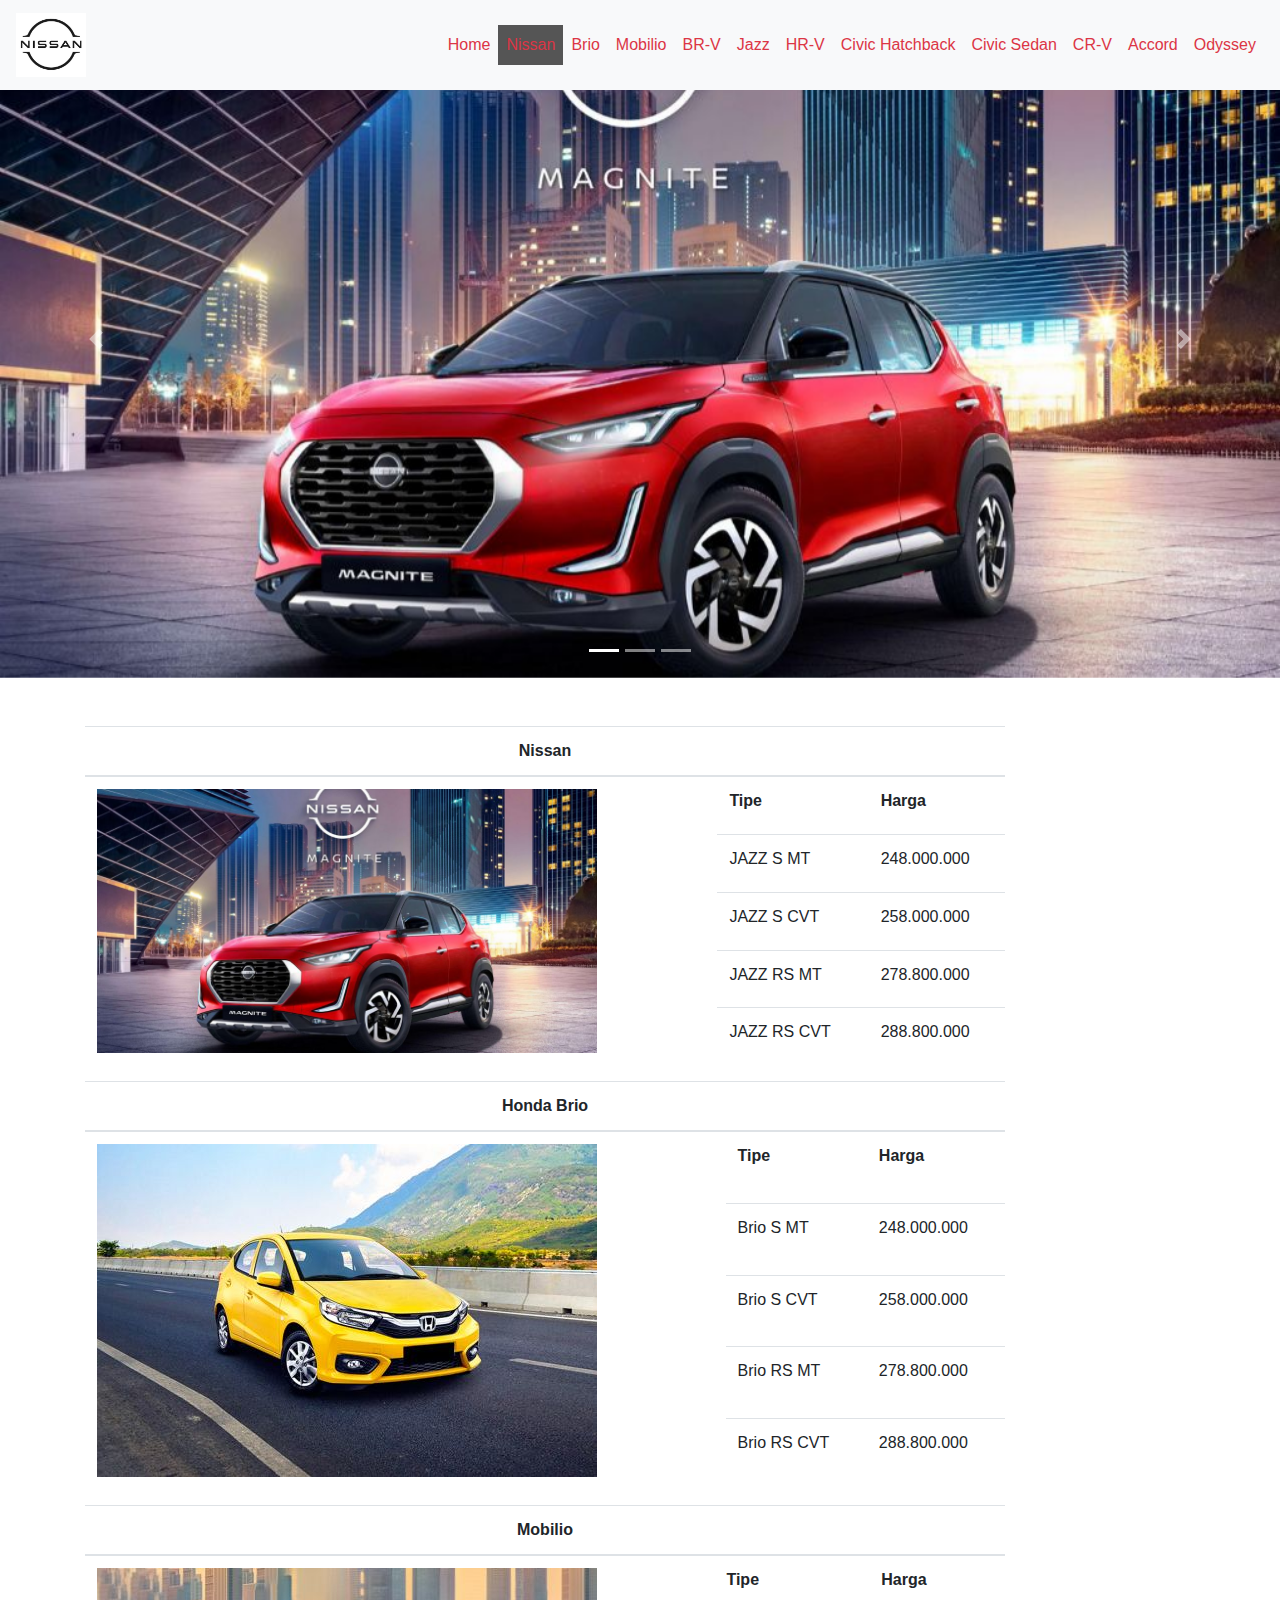
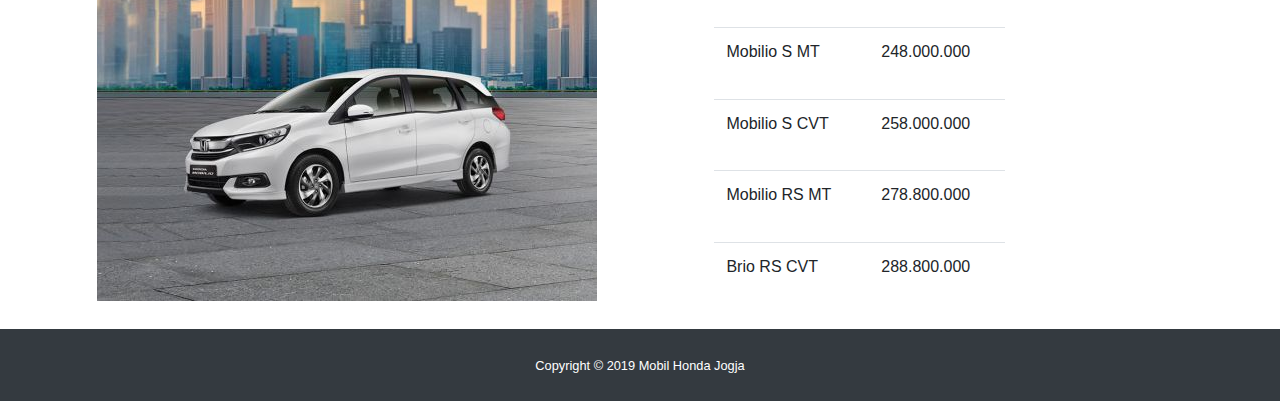
<file: pricelist.html>
<!doctype html>
<html lang="en">

<head>
  <!-- Required meta tags -->
  <meta charset="utf-8">
  <meta name="viewport" content="width=device-width, initial-scale=1, shrink-to-fit=no">

  <!-- Bootstrap CSS -->
  <link rel="stylesheet" href="https://maxcdn.bootstrapcdn.com/bootstrap/4.0.0/css/bootstrap.min.css"
    integrity="sha384-Gn5384xqQ1aoWXA+058RXPxPg6fy4IWvTNh0E263XmFcJlSAwiGgFAW/dAiS6JXm" crossorigin="anonymous">
  <link rel="stylesheet" type="text/css" href="style.css">
  <link rel="stylesheet" type="text/css" href="fa/css/all.min.css">
  <title>MobilHonda</title>
</head>

<body>

  <nav class="navbar navbar-expand-lg navbar-light bg-light fixed-top">
    <a class="navbar-brand" href="index.html"> <img src="img/logo-nissan.jpg" width="70" height="auto"
        class="d-inline-block align-top" alt="Logo Honda">
    </a>
    <button class="navbar-toggler" type="button" data-toggle="collapse" data-target="#navbarTogglerDemo02"
      aria-controls="navbarTogglerDemo02" aria-expanded="false" aria-label="Toggle navigation">
      <span class="navbar-toggler-icon"></span>
    </button>

    <div class="collapse navbar-collapse ml-5" id="navbarTogglerDemo02">
      <ul class="navbar-nav ml-auto">
        <li class="nav-item">
          <a class="nav-link text-danger" href="index.html">Home <span class="sr-only">(current)</span></a>
        </li>
        <li class="nav-item">
          <a href="pricelist.html" class="nav-link text-danger active" href="#">Nissan</a>
        </li>
        <li class="nav-item">
          <a href="brio.html" class="nav-link text-danger">Brio</a>
        </li>
        <li class="nav-item">
          <a href="mobilio.html" class="nav-link text-danger">Mobilio</a>
        </li>
        <li class="nav-item">
          <a href="br-v.html" class="nav-link text-danger">BR-V</a>
        </li>
        <li class="nav-item">
          <a href="jazz.html" class="nav-link text-danger">Jazz</a>
        </li>
        <li class="nav-item">
          <a href="hr-v.html" class="nav-link text-danger">HR-V</a>
        </li>
        <li class="nav-item">
          <a href="civichatchback.html" class="nav-link text-danger">Civic Hatchback</a>
        </li>
        <li class="nav-item">
          <a href="civicsedan.html" class="nav-link text-danger">Civic Sedan</a>
        </li>
        <li class="nav-item">
          <a href="cr-v.html" class="nav-link text-danger">CR-V</a>
        </li>
        <li class="nav-item">
          <a href="accord.html" class="nav-link text-danger">Accord</a>
        </li>
        <li class="nav-item">
          <a href="odyssey.html" class="nav-link text-danger">Odyssey</a>
        </li>
      </ul>
    </div><!-- tutup collapse navbar -->
  </nav>

  <div class="carousel">
    <div id="carouselExampleIndicators" class="carousel slide" data-ride="carousel">
      <ol class="carousel-indicators">
        <li data-target="#carouselExampleIndicators" data-slide-to="0" class="active"></li>
        <li data-target="#carouselExampleIndicators" data-slide-to="1"></li>
        <li data-target="#carouselExampleIndicators" data-slide-to="2"></li>
      </ol>
      <div class="carousel-inner">
        <div class="carousel-item active">
          <img class="d-block w-100" src="img/mobil1.jpg" alt="Honda">
        </div>
        <div class="carousel-item">
          <img class="d-block w-100" src="img/mobil4.jpg" alt="Honda">
        </div>
        <div class="carousel-item">
          <img class="d-block w-100" src="img/mobil3.jpg" alt="Honda">
        </div>
      </div>
      <a class="carousel-control-prev" href="#carouselExampleIndicators" role="button" data-slide="prev">
        <span class="carousel-control-prev-icon" aria-hidden="true"></span>
        <span class="sr-only">Previous</span>
      </a>
      <a class="carousel-control-next" href="#carouselExampleIndicators" role="button" data-slide="next">
        <span class="carousel-control-next-icon" aria-hidden="true"></span>
        <span class="sr-only">Next</span>
      </a>
    </div>
  </div><!-- Tutup Carousel -->

  <div class="container mt-5">
    <div class="row">
      <div class="col-sm-10">
        <table class="table table-borderless">
          <thead>
            <tr>
              <th colspan="10" class="text-center">Nissan</th>
            </tr>
          </thead>
          <tbody>
            <tr>
              <th rowspan="5"><img src="img/mobil1.jpg" alt="hondajazz" width="500"></th>
              <th>Tipe</th>
              <th>Harga</th>
            </tr>
            <tr>
              <td>JAZZ S MT</td>
              <td>248.000.000</td>
            </tr>
            <tr>
              <td>JAZZ S CVT</td>
              <td>258.000.000</td>
            </tr>
            <tr>
              <td>JAZZ RS MT</td>
              <td>278.800.000</td>
            </tr>
            <tr>
              <td>JAZZ RS CVT</td>
              <td>288.800.000</td>
            </tr>
          </tbody>
        </table>
        <table class="table table-borderless">
          <thead>
            <tr>
              <th colspan="3" class="text-center">Honda Brio</th>
            </tr>
          </thead>
          <tbody>
            <tr>
              <th rowspan="5"><img src="img/hondabrio.jpg" alt="hondajazz"></th>
              <th>Tipe</th>
              <th>Harga</th>
            </tr>
            <tr>
              <td>Brio S MT</td>
              <td>248.000.000</td>
            </tr>
            <tr>
              <td>Brio S CVT</td>
              <td>258.000.000</td>
            </tr>
            <tr>
              <td>Brio RS MT</td>
              <td>278.800.000</td>
            </tr>
            <tr>
              <td>Brio RS CVT</td>
              <td>288.800.000</td>
            </tr>
          </tbody>
        </table>
        <table class="table table-borderless">
          <thead>
            <tr>
              <th colspan="3" class="text-center">Mobilio</th>
            </tr>
          </thead>
          <tbody>
            <tr>
              <th rowspan="5"><img src="img/mobilio.jpg" alt="hondajazz"></th>
              <th>Tipe</th>
              <th>Harga</th>
            </tr>
            <tr>
              <td>Mobilio S MT</td>
              <td>248.000.000</td>
            </tr>
            <tr>
              <td>Mobilio S CVT</td>
              <td>258.000.000</td>
            </tr>
            <tr>
              <td>Mobilio RS MT</td>
              <td>278.800.000</td>
            </tr>
            <tr>
              <td>Brio RS CVT</td>
              <td>288.800.000</td>
            </tr>
          </tbody>
        </table>
      </div> <!-- Tutup Col Sm -->
    </div><!-- tutup row -->
  </div><!-- tutup container -->


  <footer class="py-4 bg-dark text-white">
    <div class="container text-center">
      <small class="text-white">Copyright &copy; 2019 Mobil Honda Jogja</small>
    </div>
  </footer>



  <!-- Optional JavaScript -->
  <!-- jQuery first, then Popper.js, then Bootstrap JS -->
  <script src="https://code.jquery.com/jquery-3.2.1.slim.min.js"
    integrity="sha384-KJ3o2DKtIkvYIK3UENzmM7KCkRr/rE9/Qpg6aAZGJwFDMVNA/GpGFF93hXpG5KkN"
    crossorigin="anonymous"></script>
  <script src="https://cdnjs.cloudflare.com/ajax/libs/popper.js/1.12.9/umd/popper.min.js"
    integrity="sha384-ApNbgh9B+Y1QKtv3Rn7W3mgPxhU9K/ScQsAP7hUibX39j7fakFPskvXusvfa0b4Q"
    crossorigin="anonymous"></script>
  <script src="https://maxcdn.bootstrapcdn.com/bootstrap/4.0.0/js/bootstrap.min.js"
    integrity="sha384-JZR6Spejh4U02d8jOt6vLEHfe/JQGiRRSQQxSfFWpi1MquVdAyjUar5+76PVCmYl"
    crossorigin="anonymous"></script>
</body>

</html>
</file>
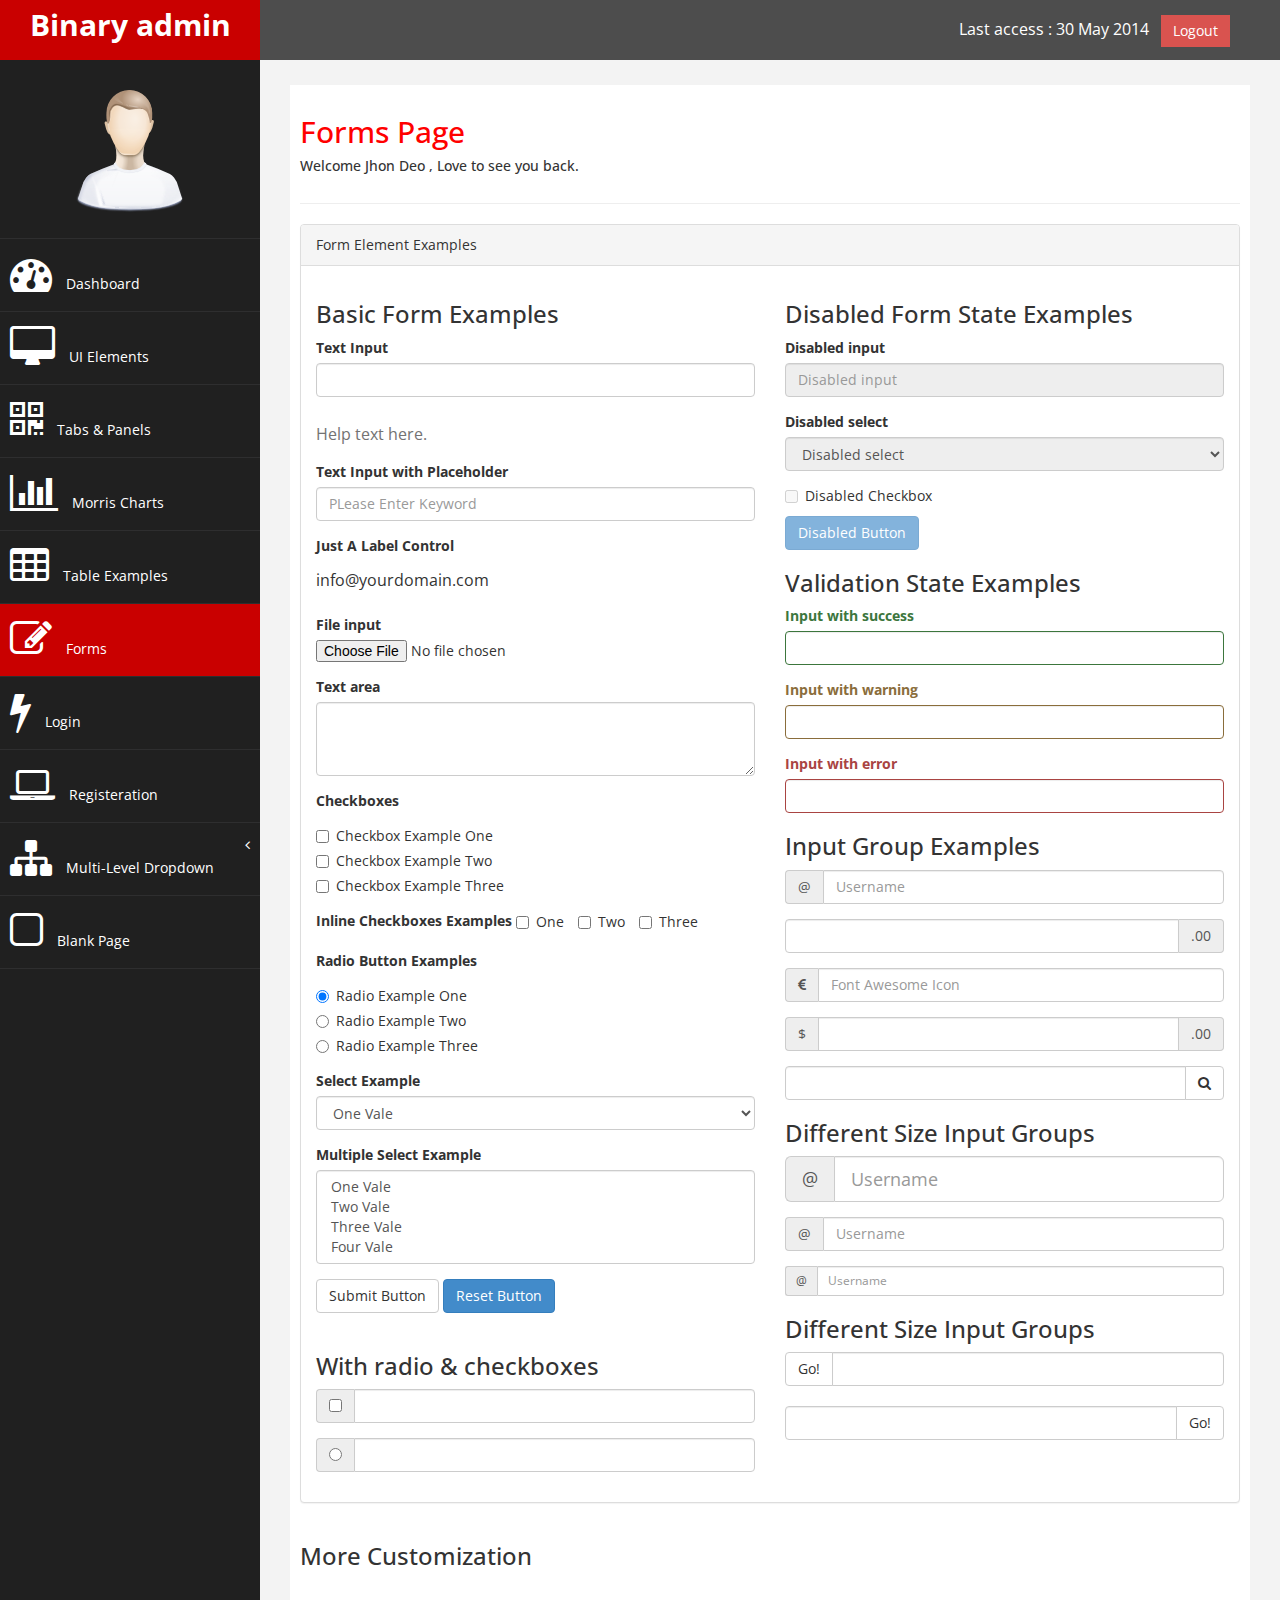
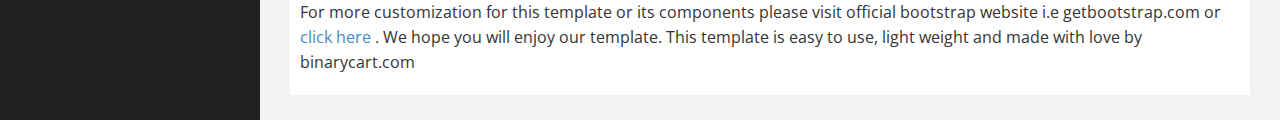
<file: admin/form.html>
﻿<!DOCTYPE html>
<html xmlns="http://www.w3.org/1999/xhtml">
<head>
      <meta charset="utf-8" />
    <meta name="viewport" content="width=device-width, initial-scale=1.0" />
    <title>Free Bootstrap Admin Template : Binary Admin</title>
	<!-- BOOTSTRAP STYLES-->
    <link href="assets/css/bootstrap.css" rel="stylesheet" />
     <!-- FONTAWESOME STYLES-->
    <link href="assets/css/font-awesome.css" rel="stylesheet" />
        <!-- CUSTOM STYLES-->
    <link href="assets/css/custom.css" rel="stylesheet" />
     <!-- GOOGLE FONTS-->
   <link href='http://fonts.googleapis.com/css?family=Open+Sans' rel='stylesheet' type='text/css' />
</head>
<body>
    <div id="wrapper">
        <nav class="navbar navbar-default navbar-cls-top " role="navigation" style="margin-bottom: 0">
            <div class="navbar-header">
                <button type="button" class="navbar-toggle" data-toggle="collapse" data-target=".sidebar-collapse">
                    <span class="sr-only">Toggle navigation</span>
                    <span class="icon-bar"></span>
                    <span class="icon-bar"></span>
                    <span class="icon-bar"></span>
                </button>
                <a class="navbar-brand" href="index.html">Binary admin</a> 
            </div>
  <div style="color: white;
padding: 15px 50px 5px 50px;
float: right;
font-size: 16px;"> Last access : 30 May 2014 &nbsp; <a href="login.html" class="btn btn-danger square-btn-adjust">Logout</a> </div>
        </nav>   
           <!-- /. NAV TOP  -->
                <nav class="navbar-default navbar-side" role="navigation">
            <div class="sidebar-collapse">
                <ul class="nav" id="main-menu">
				<li class="text-center">
                    <img src="assets/img/find_user.png" class="user-image img-responsive"/>
					</li>
				
					
                    <li>
                        <a  href="index.html"><i class="fa fa-dashboard fa-3x"></i> Dashboard</a>
                    </li>
                      <li>
                        <a  href="ui.html"><i class="fa fa-desktop fa-3x"></i> UI Elements</a>
                    </li>
                    <li>
                        <a  href="tab-panel.html"><i class="fa fa-qrcode fa-3x"></i> Tabs & Panels</a>
                    </li>
						   <li  >
                        <a  href="chart.html"><i class="fa fa-bar-chart-o fa-3x"></i> Morris Charts</a>
                    </li>	
                      <li  >
                        <a  href="table.html"><i class="fa fa-table fa-3x"></i> Table Examples</a>
                    </li>
                    <li  >
                        <a class="active-menu"  href="form.html"><i class="fa fa-edit fa-3x"></i> Forms </a>
                    </li>				
					<li  >
                        <a   href="login.html"><i class="fa fa-bolt fa-3x"></i> Login</a>
                    </li>	
                     <li  >
                        <a   href="registeration.html"><i class="fa fa-laptop fa-3x"></i> Registeration</a>
                    </li>	
					                   
                    <li>
                        <a href="#"><i class="fa fa-sitemap fa-3x"></i> Multi-Level Dropdown<span class="fa arrow"></span></a>
                        <ul class="nav nav-second-level">
                            <li>
                                <a href="#">Second Level Link</a>
                            </li>
                            <li>
                                <a href="#">Second Level Link</a>
                            </li>
                            <li>
                                <a href="#">Second Level Link<span class="fa arrow"></span></a>
                                <ul class="nav nav-third-level">
                                    <li>
                                        <a href="#">Third Level Link</a>
                                    </li>
                                    <li>
                                        <a href="#">Third Level Link</a>
                                    </li>
                                    <li>
                                        <a href="#">Third Level Link</a>
                                    </li>

                                </ul>
                               
                            </li>
                        </ul>
                      </li>  
                  <li  >
                        <a   href="blank.html"><i class="fa fa-square-o fa-3x"></i> Blank Page</a>
                    </li>	
                </ul>
               
            </div>
            
        </nav>  
        <!-- /. NAV SIDE  -->
        <div id="page-wrapper" >
            <div id="page-inner">
                <div class="row">
                    <div class="col-md-12">
                     <h2>Forms Page</h2>   
                        <h5>Welcome Jhon Deo , Love to see you back. </h5>
                       
                    </div>
                </div>
                 <!-- /. ROW  -->
                 <hr />
               <div class="row">
                <div class="col-md-12">
                    <!-- Form Elements -->
                    <div class="panel panel-default">
                        <div class="panel-heading">
                            Form Element Examples
                        </div>
                        <div class="panel-body">
                            <div class="row">
                                <div class="col-md-6">
                                    <h3>Basic Form Examples</h3>
                                    <form role="form">
                                        <div class="form-group">
                                            <label>Text Input</label>
                                            <input class="form-control" />
                                            <p class="help-block">Help text here.</p>
                                        </div>
                                        <div class="form-group">
                                            <label>Text Input with Placeholder</label>
                                            <input class="form-control" placeholder="PLease Enter Keyword" />
                                        </div>
                                        <div class="form-group">
                                            <label>Just A Label Control</label>
                                            <p class="form-control-static">info@yourdomain.com</p>
                                        </div>
                                        <div class="form-group">
                                            <label>File input</label>
                                            <input type="file" />
                                        </div>
                                        <div class="form-group">
                                            <label>Text area</label>
                                            <textarea class="form-control" rows="3"></textarea>
                                        </div>
                                        <div class="form-group">
                                            <label>Checkboxes</label>
                                            <div class="checkbox">
                                                <label>
                                                    <input type="checkbox" value="" />Checkbox Example One
                                                </label>
                                            </div>
                                            <div class="checkbox">
                                                <label>
                                                    <input type="checkbox" value=""/>Checkbox Example Two
                                                </label>
                                            </div>
                                            <div class="checkbox">
                                                <label>
                                                    <input type="checkbox" value=""/>Checkbox Example Three
                                                </label>
                                            </div>
                                        </div>
                                        <div class="form-group">
                                            <label>Inline Checkboxes Examples</label>
                                            <label class="checkbox-inline">
                                                <input type="checkbox"/> One
                                            </label>
                                            <label class="checkbox-inline">
                                                <input type="checkbox"/> Two
                                            </label>
                                            <label class="checkbox-inline">
                                                <input type="checkbox"/> Three
                                            </label>
                                        </div>
                                        <div class="form-group">
                                            <label>Radio Button Examples</label>
                                            <div class="radio">
                                                <label>
                                                    <input type="radio" name="optionsRadios" id="optionsRadios1" value="option1" checked />Radio Example One
                                                </label>
                                            </div>
                                            <div class="radio">
                                                <label>
                                                    <input type="radio" name="optionsRadios" id="optionsRadios2" value="option2"/>Radio Example Two
                                                </label>
                                            </div>
                                            <div class="radio">
                                                <label>
                                                    <input type="radio" name="optionsRadios" id="optionsRadios3" value="option3"/>Radio Example Three
                                                </label>
                                            </div>
                                        </div>
                                        
                                        <div class="form-group">
                                            <label>Select Example</label>
                                            <select class="form-control">
                                                <option>One Vale</option>
                                                <option>Two Vale</option>
                                                <option>Three Vale</option>
                                                <option>Four Vale</option>
                                            </select>
                                        </div>
                                        <div class="form-group">
                                            <label>Multiple Select Example</label>
                                            <select multiple class="form-control">
                                                <option>One Vale</option>
                                                <option>Two Vale</option>
                                                <option>Three Vale</option>
                                                <option>Four Vale</option>
                                            </select>
                                        </div>
                                        <button type="submit" class="btn btn-default">Submit Button</button>
                                        <button type="reset" class="btn btn-primary">Reset Button</button>

                                    </form>
                                    <br />
                                      <h3>With radio & checkboxes</h3>
                                    <form>

    <div class="form-group input-group">
      <span class="input-group-addon">
        <input type="checkbox" />
      </span>
      <input type="text" class="form-control" />
    </div>
                                         <div class="form-group input-group">
      <span class="input-group-addon">
        <input type="radio" />
      </span>
      <input type="text" class="form-control" />
    </div>
                                    </form>

                                 
    </div>
                                
                                <div class="col-md-6">
                                    <h3>Disabled Form State Examples</h3>
                                    <form role="form">
                                        <fieldset disabled="disabled">
                                            <div class="form-group">
                                                <label for="disabledSelect">Disabled input</label>
                                                <input class="form-control" id="disabledInput" type="text" placeholder="Disabled input" disabled />
                                            </div>
                                            <div class="form-group">
                                                <label for="disabledSelect">Disabled select </label>
                                                <select id="disabledSelect" class="form-control">
                                                    <option>Disabled select</option>
                                                </select>
                                            </div>
                                            <div class="checkbox">
                                                <label>
                                                    <input type="checkbox" />Disabled Checkbox
                                                </label>
                                            </div>
                                            <button type="submit" class="btn btn-primary">Disabled Button</button>
                                        </fieldset>
                                    </form>
                                    <h3>Validation State Examples</h3>
                                    <form role="form">
                                        <div class="form-group has-success">
                                            <label class="control-label" for="inputSuccess">Input with success</label>
                                            <input type="text" class="form-control" id="inputSuccess">
                                        </div>
                                        <div class="form-group has-warning">
                                            <label class="control-label" for="inputWarning">Input with warning</label>
                                            <input type="text" class="form-control" id="inputWarning">
                                        </div>
                                        <div class="form-group has-error">
                                            <label class="control-label" for="inputError">Input with error</label>
                                            <input type="text" class="form-control" id="inputError">
                                        </div>
                                    </form>
                                    <h3>Input Group Examples</h3>
                                    <form role="form">
                                        <div class="form-group input-group">
                                            <span class="input-group-addon">@</span>
                                            <input type="text" class="form-control" placeholder="Username">
                                        </div>
                                        <div class="form-group input-group">
                                            <input type="text" class="form-control">
                                            <span class="input-group-addon">.00</span>
                                        </div>
                                        <div class="form-group input-group">
                                            <span class="input-group-addon"><i class="fa fa-eur"></i>
                                            </span>
                                            <input type="text" class="form-control" placeholder="Font Awesome Icon">
                                        </div>
                                        <div class="form-group input-group">
                                            <span class="input-group-addon">$</span>
                                            <input type="text" class="form-control">
                                            <span class="input-group-addon">.00</span>
                                        </div>
                                        <div class="form-group input-group">
                                            <input type="text" class="form-control">
                                            <span class="input-group-btn">
                                                <button class="btn btn-default" type="button"><i class="fa fa-search"></i>
                                                </button>
                                            </span>
                                        </div>
                                    </form>
                                    <h3>Different Size Input Groups</h3>
                                     <form role="form">
  <div class=" form-group input-group input-group-lg">
  <span class="input-group-addon">@</span>
  <input type="text" class="form-control" placeholder="Username" />
</div>

<div class="form-group input-group">
  <span class="input-group-addon">@</span>
  <input type="text" class="form-control" placeholder="Username" />
</div>

<div class="form-group input-group input-group-sm">
  <span class="input-group-addon">@</span>
  <input type="text" class="form-control" placeholder="Username" />
</div>
                                         
                                     </form>
                                    <h3>Different Size Input Groups</h3>
                                     <form role="form">
                                  <div class="input-group">
      <span class="form-group input-group-btn">
        <button class="btn btn-default" type="button">Go!</button>
      </span>
      <input type="text" class="form-control" />
    </div>
<br />
                                           <div class="input-group">
     
      <input type="text" class="form-control" />
                                                <span class="form-group input-group-btn">
        <button class="btn btn-default" type="button">Go!</button>
      </span>
    </div>
                                         </form>
                                </div>
                            </div>
                        </div>
                    </div>
                     <!-- End Form Elements -->
                </div>
            </div>
                <!-- /. ROW  -->
                <div class="row">
                    <div class="col-md-12">
                        <h3>More Customization</h3>
                         <p>
                        For more customization for this template or its components please visit official bootstrap website i.e getbootstrap.com or <a href="http://getbootstrap.com/components/" target="_blank">click here</a> . We hope you will enjoy our template. This template is easy to use, light weight and made with love by binarycart.com 
                        </p>
                    </div>
                </div>
                <!-- /. ROW  -->
    </div>
             <!-- /. PAGE INNER  -->
            </div>
         <!-- /. PAGE WRAPPER  -->
        </div>
     <!-- /. WRAPPER  -->
    <!-- SCRIPTS -AT THE BOTOM TO REDUCE THE LOAD TIME-->
    <!-- JQUERY SCRIPTS -->
    <script src="assets/js/jquery-1.10.2.js"></script>
      <!-- BOOTSTRAP SCRIPTS -->
    <script src="assets/js/bootstrap.min.js"></script>
    <!-- METISMENU SCRIPTS -->
    <script src="assets/js/jquery.metisMenu.js"></script>
      <!-- CUSTOM SCRIPTS -->
    <script src="assets/js/custom.js"></script>
    
   
</body>
</html>
</file>
<file: style.css>
li a.active {
  background-color: #555;
  color: white;
}

li a:hover:not(.active) {
  background-color: #555;
  color: black;
}

.container p{
	margin-left: 10px;
}

.card{
	margin-bottom: 10px;
}
.row .card:hover{
	box-shadow: 2px 2px 2px red;
	transform: (1.02);
}
</file>
<file: admin/assets/css/custom.css>
/*=============================================================
    Authour URI: www.binarycart.com
    Version: 1.1
    License: MIT
    
    http://opensource.org/licenses/MIT

    100% To use For Personal And Commercial Use.
   
    ========================================================  */
/*==============================================
    GENERAL  STYLES    
    =============================================*/
body {
    font-family: 'Open Sans', sans-serif;
}

 #wrapper {
    width: 100%;
    background:#202020;
}

#page-wrapper {
    padding: 15px 15px;
    min-height: 600px;
    background:#F3F3F3;
   
}
#page-inner {
    width:100%;
    margin:10px 20px 10px 0px;
    background-color:#fff!important;
    padding:10px;
    min-height:1200px;
}

.text-center {
    text-align:center;
}
.no-boder {
    border:1px solid #f3f3f3;
}
h2 {
    color: #f00;
}
h4 {
    padding-top:10px;
}
.square-btn-adjust {
    border: 0px solid transparent; 
   -webkit-border-radius: 0px;
-moz-border-radius: 0px;
border-radius: 0px;

}
p {
    font-size:16px;
    line-height:25px;
    padding-top:20px;
}
/*==============================================
   DASHBOARD STYLES    
    =============================================*/
.panel-back {
    background-color:#F8F8F8;

}
   .noti-box {
min-height: 100px;
padding: 20px;
}

    .noti-box .icon-box {
display: block;
float: left;
margin: 0 15px 10px 0;
width: 70px;
height: 70px;
line-height: 75px;
vertical-align: middle;
text-align: center;
font-size: 40px;
}
.text-box p{
    margin: 0 0 3px;
}
.main-text {
    font-size: 25px;
    font-weight:600;
}
.set-icon {
    -webkit-border-radius: 50px;
-moz-border-radius: 50px;
border-radius: 50px;

}
    .bg-color-green {
background-color: #00CE6F;
color: #fff;
}
 .bg-color-blue {
background-color: #A95DF0;
color: #fff;
}
  .bg-color-red {
background-color: #DB0630;
color: #fff;
}
  .bg-color-brown {
background-color: #B94A00;
color: #fff;
}


 .icon-box-right {
display: block;
float: right;
margin: 0 15px 10px 0;
width: 70px;
height: 70px;
line-height: 75px;
vertical-align: middle;
text-align: center;
font-size: 40px;
}

 .main-temp-back {
background: #8702A8;
color: #FFFFFF;
font-size: 16px;
font-weight: 300;
text-align: center;
}
 .main-temp-back .text-temp {
font-size: 40px;
}
.back-dash {
    padding:20px;
    font-size:20px;
    font-weight:500;
      -webkit-border-radius: 0px;
-moz-border-radius: 0px;
border-radius: 0px;
background-color:#2EA7EB;
color:#fff;
}
    .back-dash p {
        padding-top:16px;
        font-size:13px;
        color:#fff;
        line-height:25px;
        text-align:justify;
    }
    .back-footer-green {
    background-color: #009B50;
    border-top: 0px solid #fff;
}
     .back-footer-red {
    background-color: #AF0000;
    border-top: 0px solid #fff;
}
     .color-bottom-txt {
   color: #000;
font-size: 16px;
line-height: 30px;
}
     /*CHAT PANEL*/
 .chat-panel .panel-body {
height: 450px;
overflow-y: scroll;
}
 .chat-box {
margin: 0;
padding: 0;
list-style: none;
}
 .chat-box li {
margin-bottom: 15px;
padding-bottom: 5px;
border-bottom: 1px dotted #808080;
}
 .chat-box li.left .chat-body {
margin-left: 90px;
}
 .chat-box li .chat-body p {
margin: 0;
color: #8d8888;
}
.chat-img>img {
    margin-left:20px;
}

/*==============================================
    MENU STYLES    
    =============================================*/


.user-image {
    margin: 25px auto;
-webkit-border-radius: 10px;
-moz-border-radius: 10px;
border-radius: 10px;
max-height:170px;
max-width:170px;
}

.navbar-cls-top .navbar-brand {
	color: #fff;
background: #C90000;
width: 260px;
text-align: center;
height: 60px;
font-size: 30px;
font-weight: 700;
}
.active-menu {
    background-color:#C90000!important;
}

.arrow {
    float: right;
}

.fa.arrow:before {
    content: "\f104";
}

.active > a > .fa.arrow:before {
    content: "\f107";
}


.nav-second-level li,
.nav-third-level li {
    border-bottom: none !important;
}

.nav-second-level li a {
    padding-left: 37px;
}

.nav-third-level li a {
    padding-left: 55px;
}
.sidebar-collapse , .sidebar-collapse .nav{
	background:none;
}
.sidebar-collapse .nav {
	padding:0;
}
.sidebar-collapse .nav > li > a {
	color:#fff;
	background:#202020;
	text-shadow:none;
	
}
.sidebar-collapse > .nav > li > a {
	padding:15px 10px;
}
.sidebar-collapse > .nav > li {
	border-bottom: 1px solid rgba(107, 108, 109, 0.19);
}
.sidebar-collapse .nav > li > a:hover,
.sidebar-collapse .nav > li > a:focus {
	
	background:#0A0A0A;
	outline:0;
}

.nav-second-level > li > a:before ,
.nav-third-level > li > a:before {
	content:"";
	display:block;
	position:absolute;
	left:20px;
	width:15px;
	height:1px;
	background:#ff0000;
	top:20px;
}
.nav-second-level > li > a:after,
.nav-third-level > li > a:after {
	content:"";
	display:block;
	position:absolute;
	left:20px;
	width:1px;
	height:100%;
	background:#ff0000;
	top:0px;
	z-index:10;
}
.nav-second-level  > li:last-child > a:after,
.nav-third-level  > li:last-child > a:after {
	height:50%;
}
.nav-third-level > li > a:after,
.nav-third-level > li > a:before  {
	left:40px;
}
.navbar-side {
	border:none;
	background-color: #202020;
	
}
.navbar-cls-top {
	background:#4D4D4D;
	border-bottom:none;
	
}
.navbar-cls-top .navbar-brand:hover {

background: #C90000;
color:#fff;

}

.navbar-default {
border:0px solid black;
     
}
.navbar-header {
    background: #A70303;
}
.navbar-default .navbar-toggle:hover, .navbar-default .navbar-toggle:focus {
background-color: #B40101;
}
.navbar-default .navbar-toggle {
border-color: #fff;
}

.navbar-default .navbar-toggle .icon-bar {
background-color: #FFF;
}
.nav > li > a > i {
    margin-right:10px;
}
/*==============================================
    UI ELEMENTS STYLES     
    =============================================*/
.btn-circle {
width: 50px;
height: 50px;
padding: 6px 0;
 -webkit-border-radius: 25px;
-moz-border-radius: 25px;
border-radius: 25px;
text-align: center;
font-size: 12px;
line-height: 1.428571429;
}

/*==============================================
    MEDIA QUERIES     
    =============================================*/
 
 @media(min-width:768px) {
     #page-wrapper{
               margin: 0 0 0 260px;
        padding: 15px 30px;
        min-height: 1200px;
		
    }
	
	
    .navbar-side {
        z-index: 1;
        position: absolute;
        width: 260px;
    }

   .navbar {
 border-radius: 0px; 
}
   
}
</file>
